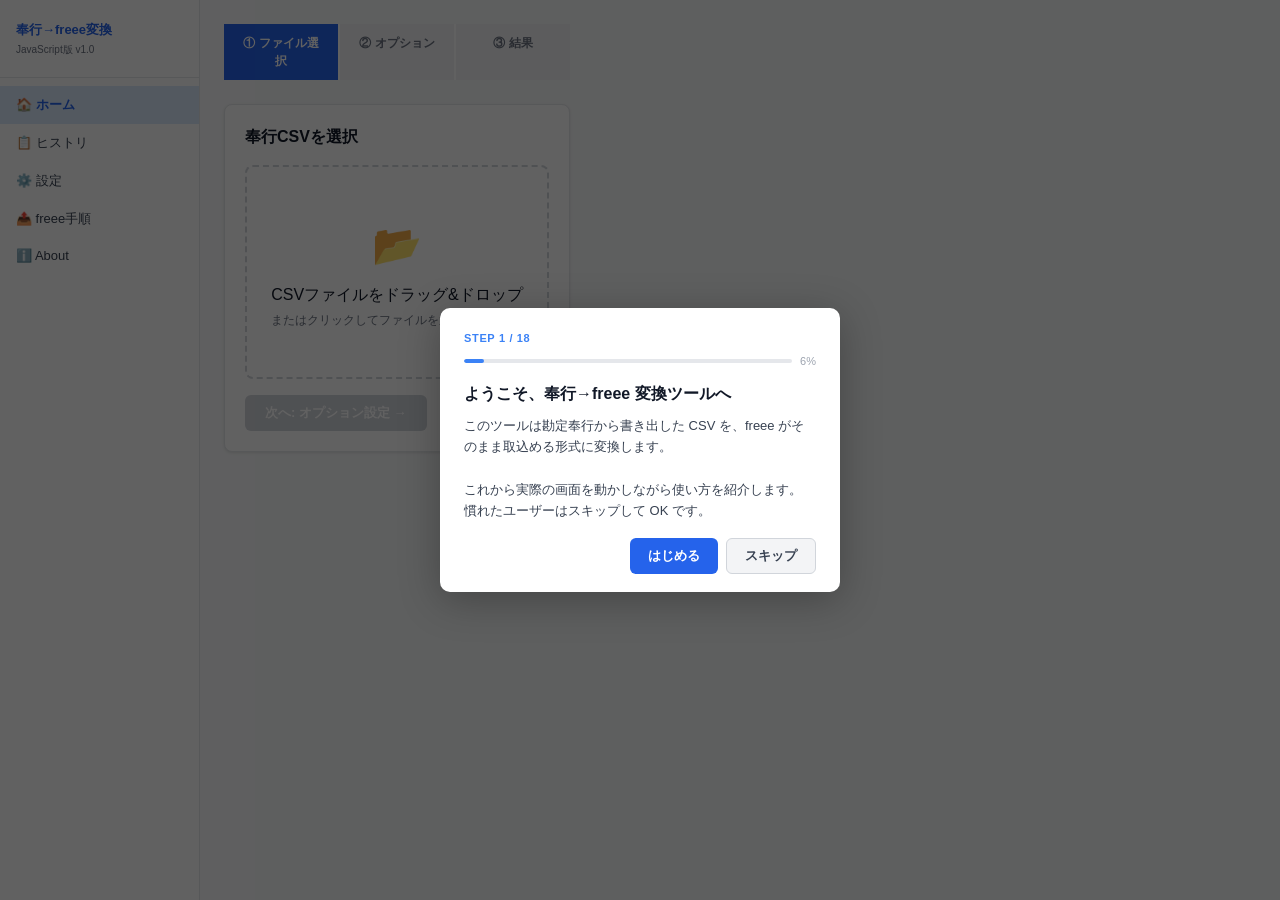
<file: index.html>
<!DOCTYPE html>
<html lang="ja">
<head>
<meta charset="UTF-8">
<meta name="viewport" content="width=device-width, initial-scale=1.0">
<meta http-equiv="Content-Security-Policy" content="default-src 'none'; script-src 'self' 'unsafe-inline'; style-src 'self' 'unsafe-inline'; img-src 'self' data:; connect-src 'none'; form-action 'none'; base-uri 'none'; frame-ancestors 'none';">
<title>奉行→freee 仕訳変換ツール</title>
<style>
  *, *::before, *::after { box-sizing: border-box; margin: 0; padding: 0; }
  :root {
    --blue: #2563eb; --blue-light: #dbeafe; --blue-dark: #1d4ed8;
    --green: #16a34a; --green-light: #dcfce7;
    --red: #dc2626; --red-light: #fee2e2;
    --orange: #ea580c; --orange-light: #ffedd5;
    --gray-50: #f9fafb; --gray-100: #f3f4f6; --gray-200: #e5e7eb;
    --gray-300: #d1d5db; --gray-400: #9ca3af; --gray-500: #6b7280;
    --gray-700: #374151; --gray-900: #111827;
    --radius: 8px; --shadow: 0 1px 3px rgba(0,0,0,0.1);
  }
  body { font-family: -apple-system, BlinkMacSystemFont, "Segoe UI", sans-serif;
    background: var(--gray-50); color: var(--gray-900); font-size: 14px; line-height: 1.5; }
  a { color: var(--blue); }

  /* Layout */
  .app { display: flex; min-height: 100vh; }
  .sidebar { width: 200px; background: white; border-right: 1px solid var(--gray-200);
    padding: 20px 0; position: fixed; top: 0; left: 0; bottom: 0; z-index: 10; overflow-y: auto; }
  .sidebar-logo { padding: 0 16px 20px; font-size: 13px; font-weight: 700; color: var(--blue);
    border-bottom: 1px solid var(--gray-200); margin-bottom: 8px; }
  .sidebar-logo span { display: block; font-size: 10px; font-weight: 400; color: var(--gray-500); margin-top: 2px; }
  .sidebar-nav button { display: block; width: 100%; text-align: left;
    padding: 10px 16px; border: none; background: none; cursor: pointer;
    font-size: 13px; color: var(--gray-700); transition: background 0.1s; }
  .sidebar-nav button:hover { background: var(--gray-100); }
  .sidebar-nav button.active { background: var(--blue-light); color: var(--blue); font-weight: 600; }
  .main { margin-left: 200px; padding: 24px; max-width: 1200px; }

  /* Cards */
  .card { background: white; border: 1px solid var(--gray-200); border-radius: var(--radius);
    padding: 20px; margin-bottom: 16px; box-shadow: var(--shadow); }
  .card-title { font-size: 16px; font-weight: 600; margin-bottom: 16px; color: var(--gray-900); }

  /* Page sections */
  .page { display: none; animation: fadeIn 0.2s ease; }
  .page.active { display: block; }
  @keyframes fadeIn { from { opacity: 0; transform: translateY(8px); } to { opacity: 1; transform: translateY(0); } }

  /* Step indicator */
  .steps { display: flex; gap: 0; margin-bottom: 24px; }
  .step { flex: 1; padding: 10px 16px; background: var(--gray-100); text-align: center;
    font-size: 12px; font-weight: 600; color: var(--gray-500); border-right: 2px solid white; cursor: default; }
  .step:last-child { border-right: none; }
  .step.active { background: var(--blue); color: white; }
  .step.done { background: var(--green-light); color: var(--green); }

  /* Drop zone */
  .drop-zone { border: 2px dashed var(--gray-300); border-radius: var(--radius);
    padding: 48px 24px; text-align: center; cursor: pointer; transition: all 0.2s; }
  .drop-zone:hover, .drop-zone.drag-over { border-color: var(--blue); background: var(--blue-light); }
  .drop-zone-icon { font-size: 40px; margin-bottom: 8px; }
  .drop-zone-text { font-size: 16px; font-weight: 500; margin-bottom: 4px; }
  .drop-zone-sub { font-size: 12px; color: var(--gray-500); }
  #file-input { display: none; }

  /* File list */
  .file-list { margin-top: 12px; }
  .file-item { display: flex; align-items: center; gap: 8px; padding: 8px 12px;
    background: var(--gray-50); border: 1px solid var(--gray-200); border-radius: 6px; margin-bottom: 6px; }
  .file-item-icon { color: var(--gray-400); }
  .file-item-name { flex: 1; font-size: 13px; overflow: hidden; text-overflow: ellipsis; white-space: nowrap; }
  .file-item-size { font-size: 11px; color: var(--gray-500); white-space: nowrap; }
  .file-item-remove { border: none; background: none; cursor: pointer; color: var(--gray-400);
    font-size: 16px; line-height: 1; padding: 2px 4px; }
  .file-item-remove:hover { color: var(--red); }

  /* Form elements */
  .form-row { display: flex; gap: 16px; flex-wrap: wrap; margin-bottom: 12px; }
  .form-group { flex: 1; min-width: 200px; }
  .form-group label { display: block; font-size: 12px; font-weight: 600; color: var(--gray-700);
    margin-bottom: 4px; }
  .form-group input[type="text"], .form-group input[type="number"],
  .form-group input[type="date"], .form-group select {
    width: 100%; padding: 7px 10px; border: 1px solid var(--gray-300); border-radius: 6px;
    font-size: 13px; background: white; }
  .form-group input:focus, .form-group select:focus { outline: 2px solid var(--blue); border-color: transparent; }
  .checkbox-row { display: flex; align-items: center; gap: 8px; margin-bottom: 12px; }
  .checkbox-row input[type="checkbox"] { width: 16px; height: 16px; cursor: pointer; }
  .checkbox-row label { font-size: 13px; cursor: pointer; }

  /* Buttons */
  .btn { padding: 9px 20px; border: none; border-radius: 6px; font-size: 13px;
    font-weight: 600; cursor: pointer; transition: all 0.15s; display: inline-flex;
    align-items: center; gap: 6px; }
  .btn-primary { background: var(--blue); color: white; }
  .btn-primary:hover { background: var(--blue-dark); }
  .btn-primary:disabled { background: var(--gray-300); cursor: not-allowed; }
  .btn-secondary { background: white; color: var(--gray-700); border: 1px solid var(--gray-300); }
  .btn-secondary:hover { background: var(--gray-50); }
  .btn-success { background: var(--green); color: white; }
  .btn-success:hover { background: #15803d; }
  .btn-sm { padding: 5px 12px; font-size: 12px; }
  .btn-danger { background: var(--red); color: white; }

  /* Progress */
  .progress-wrap { margin: 12px 0; }
  .progress-bar-outer { height: 6px; background: var(--gray-200); border-radius: 3px; overflow: hidden; }
  .progress-bar-inner { height: 100%; background: var(--blue); transition: width 0.3s; }
  .progress-text { font-size: 12px; color: var(--gray-500); margin-top: 4px; }

  /* Summary cards */
  .summary-grid { display: grid; grid-template-columns: repeat(auto-fit, minmax(160px, 1fr)); gap: 12px; margin-bottom: 20px; }
  .summary-card { background: white; border: 1px solid var(--gray-200); border-radius: var(--radius);
    padding: 16px; text-align: center; }
  .summary-card-num { font-size: 28px; font-weight: 700; color: var(--blue); }
  .summary-card-label { font-size: 12px; color: var(--gray-500); margin-top: 2px; }
  .summary-card.warn { border-color: var(--orange); }
  .summary-card.warn .summary-card-num { color: var(--orange); }
  .summary-card.ok .summary-card-num { color: var(--green); }

  /* File result list */
  .result-file-item { display: flex; align-items: center; gap: 8px; padding: 10px 12px;
    border: 1px solid var(--gray-200); border-radius: 6px; margin-bottom: 8px; }
  .result-file-type { padding: 2px 8px; border-radius: 4px; font-size: 11px; font-weight: 600; }
  .type-journal { background: var(--blue-light); color: var(--blue); }
  .type-partner { background: var(--green-light); color: var(--green); }
  .result-file-name { flex: 1; font-size: 13px; font-weight: 500; }
  .result-file-meta { font-size: 11px; color: var(--gray-500); }

  /* Tabs */
  .tabs { display: flex; gap: 0; border-bottom: 2px solid var(--gray-200); margin-bottom: 0; overflow-x: auto; }
  .tab { padding: 8px 14px; font-size: 12px; font-weight: 600; border: none; background: none;
    cursor: pointer; color: var(--gray-500); border-bottom: 2px solid transparent;
    margin-bottom: -2px; white-space: nowrap; }
  .tab.active { color: var(--blue); border-bottom-color: var(--blue); }
  .tab-content { display: none; }
  .tab-content.active { display: block; }

  /* Table */
  .table-wrap { overflow: auto; max-height: 500px; border: 1px solid var(--gray-200); border-radius: 0 0 var(--radius) var(--radius); }
  .data-table { width: 100%; border-collapse: collapse; font-size: 12px; }
  .data-table th { background: var(--gray-100); padding: 7px 10px; text-align: left;
    border-bottom: 2px solid var(--gray-200); position: sticky; top: 0; cursor: pointer;
    white-space: nowrap; user-select: none; }
  .data-table th:hover { background: var(--gray-200); }
  .data-table th.sort-asc::after { content: " ↑"; }
  .data-table th.sort-desc::after { content: " ↓"; }
  .data-table td { padding: 5px 10px; border-bottom: 1px solid var(--gray-100); white-space: nowrap; }
  .data-table tr:hover td { background: var(--gray-50); }
  .highlight { background: #fef08a; border-radius: 2px; }
  .table-controls { display: flex; gap: 8px; align-items: center; padding: 10px;
    background: var(--gray-50); border: 1px solid var(--gray-200); border-bottom: none;
    border-radius: var(--radius) var(--radius) 0 0; flex-wrap: wrap; }
  .table-search { flex: 1; min-width: 200px; padding: 6px 10px; border: 1px solid var(--gray-300);
    border-radius: 6px; font-size: 12px; }
  .table-search:focus { outline: 2px solid var(--blue); border-color: transparent; }
  .table-info { font-size: 11px; color: var(--gray-500); }
  .pagination { display: flex; gap: 4px; align-items: center; font-size: 12px; }
  .page-btn { padding: 4px 8px; border: 1px solid var(--gray-300); border-radius: 4px;
    background: white; cursor: pointer; font-size: 12px; }
  .page-btn:hover { background: var(--gray-100); }
  .page-btn.active { background: var(--blue); color: white; border-color: var(--blue); }
  .page-btn:disabled { opacity: 0.4; cursor: not-allowed; }

  /* Audit sections */
  .audit-section { margin-bottom: 8px; border: 1px solid var(--gray-200); border-radius: var(--radius); overflow: hidden; }
  .audit-header { display: flex; align-items: center; gap: 8px; padding: 10px 14px;
    background: var(--gray-50); cursor: pointer; user-select: none; }
  .audit-header:hover { background: var(--gray-100); }
  .audit-badge { padding: 2px 8px; border-radius: 10px; font-size: 11px; font-weight: 700; }
  .badge-warn { background: var(--orange-light); color: var(--orange); }
  .badge-ok { background: var(--green-light); color: var(--green); }
  .badge-info { background: var(--blue-light); color: var(--blue); }
  .audit-title { flex: 1; font-size: 13px; font-weight: 600; }
  .audit-chevron { font-size: 12px; color: var(--gray-500); transition: transform 0.2s; }
  .audit-body { padding: 12px 14px; border-top: 1px solid var(--gray-200); display: none; }
  .audit-body.open { display: block; }
  .audit-section.expanded .audit-chevron { transform: rotate(180deg); }
  .audit-table { width: 100%; font-size: 12px; border-collapse: collapse; }
  .audit-table th { background: var(--gray-100); padding: 5px 8px; text-align: left; border-bottom: 1px solid var(--gray-200); }
  .audit-table td { padding: 4px 8px; border-bottom: 1px solid var(--gray-100); }

  /* Modal */
  .modal-overlay { position: fixed; inset: 0; background: rgba(0,0,0,0.5);
    z-index: 100; display: flex; align-items: center; justify-content: center;
    animation: fadeIn 0.15s ease; }
  .modal { background: white; border-radius: var(--radius); box-shadow: 0 20px 60px rgba(0,0,0,0.3);
    width: 90%; max-width: 700px; max-height: 90vh; display: flex; flex-direction: column; }
  .modal-header { padding: 16px 20px; border-bottom: 1px solid var(--gray-200);
    display: flex; align-items: center; gap: 8px; }
  .modal-title { flex: 1; font-size: 15px; font-weight: 700; }
  .modal-body { padding: 20px; overflow-y: auto; }
  .modal-footer { padding: 12px 20px; border-top: 1px solid var(--gray-200);
    display: flex; gap: 8px; justify-content: flex-end; }
  .dedup-card { border: 1px solid var(--gray-200); border-radius: 6px; padding: 14px; margin-bottom: 12px; }
  .dedup-card-name { font-size: 14px; font-weight: 700; margin-bottom: 8px; }
  .dedup-code-table { width: 100%; font-size: 12px; border-collapse: collapse; margin-bottom: 10px; }
  .dedup-code-table th { background: var(--gray-100); padding: 4px 8px; text-align: left; }
  .dedup-code-table td { padding: 4px 8px; border-bottom: 1px solid var(--gray-100); }
  .radio-options { display: flex; flex-direction: column; gap: 4px; }
  .radio-options label { display: flex; align-items: center; gap: 6px; cursor: pointer; font-size: 12px; padding: 4px; border-radius: 4px; }
  .radio-options label:hover { background: var(--gray-50); }

  /* 元伝票詳細ボタン (監査テーブル内) */
  .slip-detail-btn { background: none; border: none; color: var(--blue); cursor: pointer;
    font-size: 13px; font-weight: 500; padding: 0; text-decoration: underline; text-underline-offset: 2px; }
  .slip-detail-btn:hover { color: var(--blue-dark); }

  /* 元伝票詳細モーダル テーブル */
  .slip-detail-table { width: 100%; border-collapse: collapse; font-size: 12px; }
  .slip-detail-table th { background: var(--gray-100); padding: 5px 8px; text-align: left; font-weight: 600; white-space: nowrap; }
  .slip-detail-table td { padding: 5px 8px; border-bottom: 1px solid var(--gray-100); white-space: nowrap; }
  .slip-detail-table tr:last-child td { border-bottom: none; }
  .slip-detail-table .side-dr { color: #1d4ed8; font-weight: 600; }
  .slip-detail-table .side-cr { color: #15803d; font-weight: 600; }

  /* History */
  .history-item { padding: 12px; border: 1px solid var(--gray-200); border-radius: 6px;
    margin-bottom: 8px; display: flex; align-items: flex-start; gap: 12px; }
  .history-meta { flex: 1; }
  .history-time { font-size: 11px; color: var(--gray-500); }
  .history-summary { font-size: 13px; font-weight: 500; margin-top: 2px; }
  .history-detail { font-size: 11px; color: var(--gray-500); }

  /* Alert */
  .alert { padding: 12px 16px; border-radius: 6px; margin-bottom: 12px; font-size: 13px; }
  .alert-warn { background: var(--orange-light); border: 1px solid #fdba74; color: #9a3412; }
  .alert-error { background: var(--red-light); border: 1px solid #fca5a5; color: #7f1d1d; }
  .alert-info { background: var(--blue-light); border: 1px solid #93c5fd; color: #1e3a8a; }
  .alert-success { background: var(--green-light); border: 1px solid #86efac; color: #14532d; }

  /* Freee upload instructions */
  .steps-list { counter-reset: step; padding: 0; list-style: none; }
  .steps-list li { counter-increment: step; position: relative; padding: 10px 10px 10px 48px;
    border-left: 2px solid var(--blue-light); margin-left: 14px; margin-bottom: 4px; font-size: 13px; }
  .steps-list li::before { content: counter(step); position: absolute; left: -14px; top: 10px;
    width: 26px; height: 26px; background: var(--blue); color: white; border-radius: 50%;
    display: flex; align-items: center; justify-content: center; font-size: 12px; font-weight: 700; }
  .steps-list li:last-child { border-left: 2px solid transparent; }

  /* Loading spinner */
  .spinner { display: inline-block; width: 20px; height: 20px; border: 3px solid var(--blue-light);
    border-top-color: var(--blue); border-radius: 50%; animation: spin 0.8s linear infinite; }
  @keyframes spin { to { transform: rotate(360deg); } }

  /* Options group box (青枠ラッパー) */
  .options-group-box { background: #eff6ff; border: 1px solid #dbeafe; border-radius: 8px;
    padding: 16px; margin-top: 12px; }
  .options-group-box .form-group { margin-bottom: 12px; }
  .options-group-box .form-group:last-child { margin-bottom: 0; }

  /* Responsive */
  @media (max-width: 768px) {
    .sidebar { display: none; }
    .main { margin-left: 0; padding: 16px; }
    .form-row { flex-direction: column; }
  }

  /* =====================================================
     Tutorial Overlay
     ===================================================== */
  #tutorial-overlay {
    position: fixed;
    inset: 0;
    z-index: 9999;
    pointer-events: auto;
  }
  /* 半透明黒マスク (SVG clip-path で対象要素に穴を開ける場合の代替: box-shadow trick) */
  #tutorial-highlight-box {
    position: fixed;
    z-index: 9998;
    border-radius: 6px;
    outline: 3px solid #3b82f6;
    outline-offset: 3px;
    box-shadow: 0 0 0 9999px rgba(0,0,0,0.62);
    pointer-events: none;
    transition: top 0.25s, left 0.25s, width 0.25s, height 0.25s;
  }
  /* overlay 背景 (target なし時のフルマスク) */
  #tutorial-bg {
    position: fixed;
    inset: 0;
    background: rgba(0,0,0,0.62);
    z-index: 9997;
    pointer-events: auto;
  }
  /* ツールチップ本体 */
  #tutorial-tooltip {
    position: fixed;
    z-index: 10000;
    background: white;
    border-radius: 10px;
    box-shadow: 0 8px 40px rgba(0,0,0,0.28);
    padding: 22px 24px 18px;
    max-width: 400px;
    width: min(400px, calc(100vw - 32px));
    pointer-events: auto;
    animation: tutFadeIn 0.18s ease;
  }
  @keyframes tutFadeIn {
    from { opacity: 0; transform: translateY(8px); }
    to   { opacity: 1; transform: translateY(0); }
  }
  #tutorial-tooltip .tut-step-label {
    font-size: 11px;
    font-weight: 700;
    color: #3b82f6;
    text-transform: uppercase;
    letter-spacing: 0.06em;
    margin-bottom: 6px;
  }
  #tutorial-tooltip .tut-title {
    font-size: 16px;
    font-weight: 700;
    color: #111827;
    margin-bottom: 10px;
    line-height: 1.35;
  }
  #tutorial-tooltip .tut-content {
    font-size: 13px;
    color: #374151;
    line-height: 1.65;
    white-space: pre-wrap;
    margin-bottom: 16px;
  }
  #tutorial-tooltip .tut-content strong {
    font-weight: 700;
    color: #111827;
  }
  #tutorial-tooltip .tut-buttons {
    display: flex;
    gap: 8px;
    justify-content: flex-end;
    flex-wrap: wrap;
  }
  #tutorial-tooltip .tut-btn {
    padding: 8px 18px;
    border-radius: 6px;
    font-size: 13px;
    font-weight: 600;
    cursor: pointer;
    border: none;
    transition: background 0.12s;
  }
  #tutorial-tooltip .tut-btn-primary {
    background: #2563eb;
    color: white;
  }
  #tutorial-tooltip .tut-btn-primary:hover { background: #1d4ed8; }
  #tutorial-tooltip .tut-btn-secondary {
    background: #f3f4f6;
    color: #374151;
    border: 1px solid #d1d5db;
  }
  #tutorial-tooltip .tut-btn-secondary:hover { background: #e5e7eb; }
  #tutorial-tooltip .tut-progress {
    display: flex;
    align-items: center;
    gap: 8px;
    margin-bottom: 14px;
  }
  #tutorial-tooltip .tut-progress-bar {
    flex: 1;
    height: 4px;
    background: #e5e7eb;
    border-radius: 2px;
    overflow: hidden;
  }
  #tutorial-tooltip .tut-progress-fill {
    height: 100%;
    background: #3b82f6;
    border-radius: 2px;
    transition: width 0.25s;
  }
  #tutorial-tooltip .tut-progress-text {
    font-size: 11px;
    color: #9ca3af;
    white-space: nowrap;
  }
  /* 吹き出し三角 */
  #tutorial-tooltip .tut-arrow {
    position: absolute;
    width: 12px;
    height: 12px;
    background: white;
    transform: rotate(45deg);
    box-shadow: -1px -1px 3px rgba(0,0,0,0.06);
  }
  .tut-arrow-top    { top: -6px; }
  .tut-arrow-bottom { bottom: -6px; }
  .tut-arrow-left   { left: 20px; }
  .tut-arrow-right  { right: 20px; }
  .tut-arrow-center { left: 50%; transform: translateX(-50%) rotate(45deg); }
  @media (max-width: 480px) {
    #tutorial-tooltip { padding: 16px 16px 14px; }
    #tutorial-tooltip .tut-title { font-size: 14px; }
    #tutorial-tooltip .tut-content { font-size: 12px; }
  }
</style>
</head>
<body>
<div class="app">
  <!-- Sidebar -->
  <nav class="sidebar">
    <div class="sidebar-logo">奉行→freee変換<span>JavaScript版 v1.0</span></div>
    <div class="sidebar-nav">
      <button onclick="showPage('home')" id="nav-home" class="active">🏠 ホーム</button>
      <button onclick="showPage('history')" id="nav-history">📋 ヒストリ</button>
      <button onclick="showPage('settings')" id="nav-settings">⚙️ 設定</button>
      <button onclick="showPage('howto')" id="nav-howto">📤 freee手順</button>
      <button onclick="showPage('about')" id="nav-about">ℹ️ About</button>
    </div>
  </nav>

  <!-- Main content -->
  <main class="main">

    <!-- Home page -->
    <div class="page active" id="page-home">
      <!-- Step indicator -->
      <div class="steps" id="step-indicator">
        <div class="step active" id="step-1">① ファイル選択</div>
        <div class="step" id="step-2">② オプション</div>
        <div class="step" id="step-3">③ 結果</div>
      </div>

      <!-- Step 1: File selection -->
      <div id="section-step1">
        <div class="card">
          <div class="card-title">奉行CSVを選択</div>
          <div class="drop-zone" id="drop-zone" onclick="document.getElementById('file-input').click()">
            <div class="drop-zone-icon">📂</div>
            <div class="drop-zone-text">CSVファイルをドラッグ&amp;ドロップ</div>
            <div class="drop-zone-sub">またはクリックしてファイルを選択（複数可）</div>
          </div>
          <input type="file" id="file-input" multiple accept=".csv">
          <div class="file-list" id="file-list"></div>
          <div style="margin-top:16px; display:flex; gap:8px; flex-wrap:wrap;">
            <button class="btn btn-primary" id="btn-to-step2" onclick="goToStep2()" disabled>次へ: オプション設定 →</button>
          </div>
        </div>
      </div>

      <!-- Step 2: Options -->
      <div id="section-step2" style="display:none;">
        <div class="card">
          <div class="card-title">変換オプション</div>
          <div class="form-row">
            <div class="form-group">
              <label>出力ファイル名プレフィックス</label>
              <input type="text" id="opt-prefix" value="freee用_仕訳データ_obc変換">
            </div>
            <div class="form-group">
              <label>1ファイル最大行数</label>
              <input type="number" id="opt-rows-per-file" value="10000" min="100" max="99999">
            </div>
          </div>
          <div class="form-row">
            <div class="form-group">
              <label>期間開始 (任意)</label>
              <input type="date" id="opt-date-from">
            </div>
            <div class="form-group">
              <label>期間終了 (任意)</label>
              <input type="date" id="opt-date-to">
            </div>
          </div>
          <div class="form-row">
            <div class="form-group" style="flex:2;">
              <label>既知不一致伝票No. (任意、カンマ区切り)</label>
              <input type="text" id="opt-known-mismatches" placeholder="例: 002193,002820,003305" style="font-family:monospace;">
              <div style="font-size:11px;color:var(--gray-500);margin-top:2px;">奉行原本で借貸不一致と判明している伝票番号。入力すると「既知」として WARN 扱い (ERROR 扱いしない)。</div>
            </div>
          </div>
          <div class="checkbox-row">
            <input type="checkbox" id="opt-output-partners" onchange="togglePartnerOptions()">
            <label for="opt-output-partners">取引先マスタCSVも生成する</label>
          </div>
          <div id="partners-options-box" class="options-group-box" style="display:none;">
            <div class="form-group">
              <label>取引先マスタ ファイル名プレフィックス</label>
              <input type="text" id="opt-partners-prefix" value="freee取引先マスタ">
            </div>
            <div class="form-group">
              <label>同名異コード対処戦略</label>
              <select id="opt-dedup-strategy">
                <option value="merge-most-used">自動: 最頻使用コードに統合 (推奨)</option>
                <option value="suffix">自動: 別名化 (_2, _3 付与)</option>
                <option value="warn-only">自動: 警告のみ</option>
                <option value="interactive">対話: 1件ずつ選ぶ</option>
              </select>
            </div>
          </div>

          <div class="options-group-box" style="margin-top:16px;">
            <div class="form-group">
              <label>非課税+税額矛盾の対処戦略</label>
              <select id="opt-non-taxable-strategy">
                <option value="warn-only">自動: 警告のみ (freee エラー継続、デフォルト)</option>
                <option value="change-to-taxable">自動: 税区分を 課対仕入10%/課税売上10% に変更 (税控除あり)</option>
                <option value="zero-tax">自動: 税額を 0 に修正 (税区分維持、税控除なし)</option>
                <option value="interactive">対話: 1件ずつ選ぶ</option>
              </select>
              <small style="color:#666;">奉行原本で「非売上」なのに税額がある矛盾起票の対処。freee は「非課売上では税額を入力できません」エラーになるため対応が必要。（「非仕入」は「非対仕入10%」等に自動変換されるため対象外）</small>
            </div>
          </div>
          <div class="options-group-box" style="margin-top:16px;">
            <div class="form-group">
              <label>課売上+マイナス起票の対処方法</label>
              <select id="opt-kauuri-rebate-strategy" onchange="toggleKauuriRebateOptions()">
                <option value="warn-only">警告のみ (変換なし、デフォルト)</option>
                <option value="auto-rebate">自動: 振替伝票形式に変換 (推奨・借方移動+符号反転+課税売返)</option>
                <option value="custom">対話: 1件ずつ確認</option>
              </select>
              <small style="color:#666;">「課売上」+マイナス起票 (返品/値引き) を freee 公式サンプル CSV 準拠の振替伝票形式に自動変換します。</small>
            </div>
            <div id="kauuri-rebate-kamoku-box" style="display:none;">
              <div class="form-group">
                <label>振替先勘定科目</label>
                <select id="opt-kauuri-rebate-kamoku" onchange="toggleKauuriCustomKamoku()">
                  <option value="売上値引高">売上値引高 (推奨・freee公式サンプル準拠)</option>
                  <option value="売上戻り高">売上戻り高</option>
                  <option value="__original__">奉行原本の科目をそのまま使用</option>
                  <option value="__custom__">カスタム入力</option>
                </select>
              </div>
              <div id="kauuri-custom-kamoku-box" style="display:none;" class="form-group">
                <label>カスタム勘定科目名</label>
                <input type="text" id="opt-kauuri-custom-kamoku" placeholder="例: 売上控除" style="font-family:monospace;">
              </div>
            </div>
          </div>
          <div class="options-group-box" style="margin-top:16px;">
            <div class="form-group">
              <label>対象外+税額の対処方法</label>
              <select id="opt-outside-tax-strategy">
                <option value="zero-tax">自動: 税額を 0 に強制 (推奨・freee エラー回避)</option>
                <option value="warn-only">自動: 警告のみ (freee エラー継続)</option>
                <option value="skip">自動: 該当伝票を除外</option>
                <option value="custom">対話: 1件ずつ確認</option>
              </select>
              <small style="color:#666;">「対象外」税区分に税額が入っている起票 (仮払消費税中間納付等) を補正します。freee は「対象外では税額を入力できません」エラーを返します。</small>
            </div>
          </div>
          <div class="options-group-box" style="margin-top:16px;">
            <div class="form-group">
              <label>借貸不一致の対処方法</label>
              <select id="opt-balance-fill-strategy" onchange="toggleBalanceFillOptions()">
                <option value="auto-fill">自動: 補完行を追加 (推奨・OBC原本欠陥対処)</option>
                <option value="warn-only">自動: 警告のみ (変換なし)</option>
                <option value="skip">自動: 不一致伝票を除外</option>
                <option value="custom">対話: 1件ずつ確認</option>
              </select>
              <small style="color:#666;">奉行原本で借方合計 ≠ 貸方合計の伝票に補完行を追加します。仮受消費税が欠落しているOBC原本欠陥伝票(002193/002820/003305等)への対処。</small>
            </div>
            <div id="balance-fill-account-box" style="">
              <div class="form-group">
                <label>補完勘定科目</label>
                <select id="opt-balance-fill-account">
                  <option value="仮受消費税">仮受消費税 (推奨・OBC原本欠落科目)</option>
                  <option value="仮払消費税">仮払消費税</option>
                  <option value="現金過不足">現金過不足</option>
                  <option value="雑損失">雑損失</option>
                  <option value="雑収入">雑収入</option>
                  <option value="__custom__">カスタム入力</option>
                </select>
              </div>
              <div id="balance-fill-custom-account-box" style="display:none;" class="form-group">
                <label>カスタム勘定科目名</label>
                <input type="text" id="opt-balance-fill-custom-account" placeholder="例: 雑収入" style="font-family:monospace;">
              </div>
            </div>
          </div>
          <div style="margin-top:16px; display:flex; gap:8px;">
            <button class="btn btn-secondary" onclick="goToStep1()">← 戻る</button>
            <button class="btn btn-primary" id="btn-execute" onclick="executeConversion()">変換実行</button>
          </div>
        </div>
      </div>

      <!-- Step 3: Results -->
      <div id="section-step3" style="display:none;">
        <div id="result-content"></div>
        <div style="margin-top:8px;">
          <button class="btn btn-secondary" onclick="resetToStep1()">← 最初からやり直す</button>
        </div>
      </div>
    </div><!-- /page-home -->

    <!-- History page -->
    <div class="page" id="page-history">
      <div class="card">
        <div class="card-title">変換ヒストリ</div>
        <div id="history-list"></div>
      </div>
    </div>

    <!-- Settings page -->
    <div class="page" id="page-settings">
      <div class="card">
        <div class="card-title">設定</div>
        <p style="font-size:13px; color:var(--gray-500); margin-bottom:16px;">設定はlocalStorageに自動保存されます。</p>
        <div style="display:flex; gap:8px;">
          <button class="btn btn-danger btn-sm" onclick="clearStorage()">設定・ヒストリをリセット</button>
        </div>
      </div>
    </div>

    <!-- How-to page -->
    <div class="page" id="page-howto">
      <div class="card">
        <div class="card-title">freee アップロード手順</div>
        <ol class="steps-list">
          <li>freee にログインし、左メニューから <strong>「経費・振替 → 仕訳帳」</strong> を開く</li>
          <li>右上の <strong>「インポート」</strong> ボタンをクリック</li>
          <li><strong>「他社会計ソフトの仕訳データ」</strong> または <strong>「freee形式 CSVファイル」</strong> を選択</li>
          <li>本ツールで生成した <code>freee用_仕訳データ_obc変換_001.csv</code> 等をアップロード</li>
          <li>複数ファイルある場合は <strong>番号順に1ファイルずつ</strong> インポートする</li>
          <li>プレビューで内容を確認し、問題なければ <strong>「インポート実行」</strong> をクリック</li>
          <li>取引先マスタも生成した場合は、<strong>「取引先 → 取引先インポート」</strong> から <code>freee取引先マスタ.csv</code> をアップロード</li>
          <li>インポート完了後、仕訳帳で件数・金額が正しいか確認する</li>
        </ol>
        <div class="alert alert-warn" style="margin-top:16px;">
          <strong>注意:</strong> 監査ログに「要確認」項目がある場合は、freeeアップロード前に経理担当が内容を確認してください。
        </div>
      </div>
    </div>

    <!-- About page -->
    <div class="page" id="page-about">
      <div class="card">
        <div class="card-title">About</div>
        <p style="font-size:13px; margin-bottom:8px;">奉行（OBC勘定奉行）CSVをfreee仕訳インポート形式に変換するブラウザ完結ツールです。</p>
        <ul style="font-size:13px; margin-left:20px; color:var(--gray-700);">
          <li>Python不要・ローカルサーバー不要</li>
          <li>HTMLファイルをダブルクリックするだけで動作</li>
          <li>ネット接続不要・USBメモリでも動く</li>
          <li>CP932 / UTF-8 / UTF-8 BOM / UTF-16 を自動判定</li>
          <li>freee 33列拡張テンプレート、UTF-8 BOM出力</li>
          <li>取引先マスタ 57列テンプレート対応</li>
          <li>同名異コード対話的対処</li>
          <li>借貸整合性チェック・監査ログ</li>
        </ul>
        <p style="font-size:11px; color:var(--gray-400); margin-top:16px;">Python版 obc_to_freee.py を完全移植。</p>
        <div style="margin-top:20px; padding-top:16px; border-top:1px solid var(--gray-200);">
          <p style="font-size:13px; color:var(--gray-700); margin-bottom:10px;">初めてお使いの方へ — 使い方ガイドをご覧ください:</p>
          <button class="btn btn-primary" onclick="tutorialRestart()">▶ チュートリアルを再生</button>
        </div>
      </div>
    </div>

  </main><!-- /main -->
</div><!-- /app -->

<!-- Dedup modal -->
<div class="modal-overlay" id="dedup-modal" style="display:none;">
  <div class="modal">
    <div class="modal-header">
      <div class="modal-title">同名異コード — 対処を選択してください</div>
      <div style="display:flex;gap:6px;margin-left:auto;">
        <button class="btn btn-success btn-sm" onclick="dedupModalDownloadCsv()" title="候補一覧をCSVダウンロード">📥 CSV</button>
        <button class="btn btn-secondary btn-sm" onclick="dedupModalToggleCopy()" title="コピー用テキスト表示">📋 コピー</button>
      </div>
    </div>
    <div id="dedup-modal-copy-area" style="display:none;padding:0 20px 8px;">
      <textarea id="dedup-modal-copy-ta" readonly rows="5" style="width:100%;font-size:11px;font-family:monospace;resize:vertical;" onclick="this.select()"></textarea>
    </div>
    <div class="modal-body" id="dedup-modal-body"></div>
    <div class="modal-footer" style="display:flex; justify-content:space-between; gap:8px; flex-wrap:wrap;">
      <button class="btn btn-secondary" onclick="dedupCancel()">← 戻る</button>
      <div style="display:flex; gap:8px; flex-wrap:wrap;">
        <button class="btn btn-secondary btn-sm" onclick="dedupAutoAll()">全件 自動推奨で決定</button>
        <button class="btn btn-primary" onclick="dedupConfirm()">次へ (確定)</button>
      </div>
    </div>
  </div>
</div>

<!-- Non-taxable mismatch modal -->
<div class="modal-overlay" id="nontax-modal" style="display:none;">
  <div class="modal">
    <div class="modal-header">
      <div class="modal-title">非課税+税額矛盾 — 対処を選択してください</div>
      <div style="display:flex;gap:6px;margin-left:auto;">
        <button class="btn btn-success btn-sm" onclick="nontaxModalDownloadCsv()" title="矛盾一覧をCSVダウンロード">📥 CSV</button>
        <button class="btn btn-secondary btn-sm" onclick="nontaxModalToggleCopy()" title="コピー用テキスト表示">📋 コピー</button>
      </div>
    </div>
    <div id="nontax-modal-copy-area" style="display:none;padding:0 20px 8px;">
      <textarea id="nontax-modal-copy-ta" readonly rows="5" style="width:100%;font-size:11px;font-family:monospace;resize:vertical;" onclick="this.select()"></textarea>
    </div>
    <div class="modal-body" id="nontax-modal-body"></div>
    <div class="modal-footer" style="display:flex; justify-content:space-between; gap:8px; flex-wrap:wrap;">
      <button class="btn btn-secondary" onclick="nontaxCancel()">← 戻る</button>
      <div style="display:flex; gap:8px; flex-wrap:wrap;">
        <button class="btn btn-secondary btn-sm" onclick="nontaxAutoAll()">全件 課対仕入10%/課税売上10% に変更</button>
        <button class="btn btn-primary" onclick="nontaxConfirm()">決定して変換実行</button>
      </div>
    </div>
  </div>
</div>

<!-- 課売返振替 custom 対話モーダル -->
<div class="modal-overlay" id="kauuri-modal" style="display:none;">
  <div class="modal">
    <div class="modal-header">
      <div class="modal-title">課売上+マイナス起票の振替判断</div>
      <div style="display:flex;gap:6px;margin-left:auto;">
        <button class="btn btn-success btn-sm" onclick="kauuriModalDownloadCsv()" title="課売上マイナス一覧をCSVダウンロード">📥 CSV</button>
        <button class="btn btn-secondary btn-sm" onclick="kauuriModalToggleCopy()" title="コピー用テキスト表示">📋 コピー</button>
      </div>
    </div>
    <div id="kauuri-modal-copy-area" style="display:none;padding:0 20px 8px;">
      <textarea id="kauuri-modal-copy-ta" readonly rows="5" style="width:100%;font-size:11px;font-family:monospace;resize:vertical;" onclick="this.select()"></textarea>
    </div>
    <div class="modal-body" id="kauuri-modal-body">
      <p style="font-size:14px;color:#555;margin-bottom:12px;">以下の課売上マイナス起票について、どう振替するか選択してください。</p>
    </div>
    <div class="modal-footer" style="display:flex; justify-content:space-between; gap:8px; flex-wrap:wrap;">
      <button class="btn btn-secondary" onclick="kauuriCancel()">← 戻る</button>
      <div style="display:flex; gap:8px; flex-wrap:wrap;">
        <button class="btn btn-secondary btn-sm" onclick="kauuriAutoAll()">全件 自動推奨で決定</button>
        <button class="btn btn-primary" onclick="kauuriConfirm()">次へ (確定)</button>
      </div>
    </div>
  </div>
</div>

<!-- 借貸不一致補完 custom 対話モーダル -->
<div class="modal-overlay" id="balance-fill-modal" style="display:none;">
  <div class="modal">
    <div class="modal-header">
      <div class="modal-title">借貸不一致補完の確認</div>
      <div style="display:flex;gap:6px;margin-left:auto;">
        <button class="btn btn-success btn-sm" onclick="balanceFillModalDownloadCsv()" title="借貸不一致一覧をCSVダウンロード">📥 CSV</button>
        <button class="btn btn-secondary btn-sm" onclick="balanceFillModalToggleCopy()" title="コピー用テキスト表示">📋 コピー</button>
      </div>
    </div>
    <div id="balance-fill-modal-copy-area" style="display:none;padding:0 20px 8px;">
      <textarea id="balance-fill-modal-copy-ta" readonly rows="5" style="width:100%;font-size:11px;font-family:monospace;resize:vertical;" onclick="this.select()"></textarea>
    </div>
    <div class="modal-body" id="balance-fill-modal-body">
      <p style="font-size:14px;color:#555;margin-bottom:12px;">以下の借貸不一致伝票について、どう対処するか選択してください。</p>
    </div>
    <div class="modal-footer" style="display:flex; justify-content:space-between; gap:8px; flex-wrap:wrap;">
      <button class="btn btn-secondary" onclick="balanceFillCancel()">← 戻る</button>
      <div style="display:flex; gap:8px; flex-wrap:wrap;">
        <button class="btn btn-secondary btn-sm" onclick="balanceFillAutoAll()">全件 自動補完で決定</button>
        <button class="btn btn-primary" onclick="balanceFillConfirm()">次へ (確定)</button>
      </div>
    </div>
  </div>
</div>

<!-- 対象外+税額補正 custom 対話モーダル -->
<div class="modal-overlay" id="outside-tax-modal" style="display:none;">
  <div class="modal">
    <div class="modal-header">
      <div class="modal-title">対象外+税額の補正確認</div>
      <div style="display:flex;gap:6px;margin-left:auto;">
        <button class="btn btn-success btn-sm" onclick="outsideTaxModalDownloadCsv()" title="対象外税額一覧をCSVダウンロード">📥 CSV</button>
        <button class="btn btn-secondary btn-sm" onclick="outsideTaxModalToggleCopy()" title="コピー用テキスト表示">📋 コピー</button>
      </div>
    </div>
    <div id="outside-tax-modal-copy-area" style="display:none;padding:0 20px 8px;">
      <textarea id="outside-tax-modal-copy-ta" readonly rows="5" style="width:100%;font-size:11px;font-family:monospace;resize:vertical;" onclick="this.select()"></textarea>
    </div>
    <div class="modal-body" id="outside-tax-modal-body">
      <p style="font-size:14px;color:#555;margin-bottom:12px;">以下の「対象外+税額あり」起票について、どう補正するか選択してください。</p>
    </div>
    <div class="modal-footer" style="display:flex; justify-content:space-between; gap:8px; flex-wrap:wrap;">
      <button class="btn btn-secondary" onclick="outsideTaxCancel()">← 戻る</button>
      <div style="display:flex; gap:8px; flex-wrap:wrap;">
        <button class="btn btn-secondary btn-sm" onclick="outsideTaxAutoAll()">全件 税額0化で決定</button>
        <button class="btn btn-primary" onclick="outsideTaxConfirm()">次へ (確定)</button>
      </div>
    </div>
  </div>
</div>

<!-- Tutorial overlay -->
<div id="tutorial-bg" style="display:none;"></div>
<div id="tutorial-highlight-box" style="display:none;"></div>
<div id="tutorial-overlay" style="display:none;">
  <div id="tutorial-tooltip">
    <div class="tut-step-label" id="tut-step-label"></div>
    <div class="tut-progress">
      <div class="tut-progress-bar"><div class="tut-progress-fill" id="tut-progress-fill"></div></div>
      <div class="tut-progress-text" id="tut-progress-text"></div>
    </div>
    <div class="tut-title" id="tut-title"></div>
    <div class="tut-content" id="tut-content"></div>
    <div class="tut-buttons" id="tut-buttons"></div>
    <div class="tut-arrow" id="tut-arrow"></div>
  </div>
</div>

<!-- 元伝票詳細モーダル -->
<div class="modal-overlay" id="slip-detail-modal" style="display:none;" onclick="if(event.target===this)slipDetailClose()">
  <div class="modal" style="max-width:900px;width:95%;">
    <div class="modal-header">
      <div class="modal-title" id="slip-detail-modal-title">奉行原本 伝票詳細</div>
    </div>
    <div class="modal-body" id="slip-detail-modal-body" style="max-height:60vh;overflow-y:auto;"></div>
    <div class="modal-footer">
      <button class="btn btn-secondary" onclick="slipDetailClose()">閉じる</button>
    </div>
  </div>
</div>

<script>
'use strict';

// ===========================================================================
// 定数
// ===========================================================================

const FREEE_HEADER = [
  "[表題行]","日付","伝票番号","決算整理仕訳",
  "借方勘定科目","借方科目コード","借方補助科目","借方取引先","借方取引先コード",
  "借方部門","借方品目","借方メモタグ","借方セグメント1","借方セグメント2","借方セグメント3",
  "借方金額","借方税区分","借方税額",
  "貸方勘定科目","貸方科目コード","貸方補助科目","貸方取引先","貸方取引先コード",
  "貸方部門","貸方品目","貸方メモタグ","貸方セグメント1","貸方セグメント2","貸方セグメント3",
  "貸方金額","貸方税区分","貸方税額",
  "摘要"
];

const FREEE_PARTNER_HEADER = [
  "名前（通称）","取引先コード","ショートカット1","ショートカット2",
  "正式名称（帳票出力時に使用される名称）","カナ名称","敬称","事業所種別","地域",
  "郵便番号","都道府県","市区町村・番地","建物名・部屋番号など","電話番号",
  "営業担当者名","営業担当者メールアドレス","請求書送付方法","入力候補",
  "銀行名","銀行名（カナ）","銀行番号","支店名","支店名（カナ）","支店番号",
  "口座種別","口座番号","受取人名","受取人名（カナ）",
  "締め日(支払期日設定)","支払月(支払期日設定)","支払日(支払期日設定)",
  "締め日(入金期日設定)","入金月(入金期日設定)","入金日(入金期日設定)",
  "手数料負担","振込元口座","適格請求書発行事業者（該当する/該当しない）",
  "適格請求書発行事業者の登録番号","取引先担当者敬称","取引先担当者部署",
  "顧客として利用する","見込顧客として利用する","請求先として利用する",
  "入金元として利用する","仕入先として利用する","支払先として利用する",
  "外税/内税","締め日(請求期日設定)","請求予定月(請求期日設定)","請求予定日(請求期日設定)",
  "入金方法","振込手数料負担区分(請求)","支払方法","帳票共有ポータル",
  "従業員として利用する","販売設定の送付先として利用する","調達設定の送付先として利用する"
];

const TAX_MAP = {
  "課仕入|10": "課対仕入10%",
  "課仕入|8":  "課対仕入8%（軽）",
  "課仕入|0":  "対象外",
  "課仕入|":   "対象外",
  "課売上|10": "課税売上10%",
  "課売上|8":  "課税売上8%（軽）",
  "課売上|0":  "対象外",
  "課売上|":   "対象外",
  "共仕入|10": "共対仕入10%",
  "共仕入|8":  "共対仕入8%（軽）",
  "共仕入|0":  "対象外",
  "共仕入|":   "対象外",
  "課仕免|10": "課対仕入（控80）10%",
  "課仕免|8":  "課対仕入（控80）8%（軽）",
  "課仕免|0":  "対象外",
  "課仕免|":   "対象外",
  "共仕免|10": "共対仕入（控80）10%",
  "共仕免|8":  "共対仕入（控80）8%（軽）",
  "共仕免|0":  "対象外",
  "共仕免|":   "対象外",
  "課売返|10": "課税売返10%",
  "課売返|8":  "課税売返8%（軽）",
  "課売返|0":  "対象外",
  "課売返|":   "対象外",
  "課仕返|10": "課対仕返10%",
  "課仕返|8":  "課対仕返8%（軽）",
  "課仕返|0":  "対象外",
  "課仕返|":   "対象外",
  "共仕返|10": "共対仕返10%",
  "共仕返|8":  "共対仕返8%（軽）",
  "共仕返|0":  "対象外",
  "共仕返|":   "対象外",
  "非売上|10": "非課売上",
  "非売上|8":  "非課売上",
  "非売上|0":  "非課売上",
  "非売上|":   "非課売上",
  "非仕入|10": "非対仕入10%",
  "非仕入|8":  "非対仕入8%（軽）",
  "非仕入|0":  "対象外",
  "非仕入|":   "対象外",
  "対象外|":   "対象外",
  "対象外|10": "対象外",
  "対象外|8":  "対象外",
  "対象外|0":  "対象外",
  "|":         "対象外",
  "|10":       "対象外",
  "|8":        "対象外",
  "|0":        "対象外"
};

// 既知不一致伝票番号 — デフォルト空。UI の「既知不一致伝票No.」入力欄で指定。
const KNOWN_MISMATCH_SLIPS = new Set();

const OBC_COL_DATE = "日付";
const OBC_COL_SLIP_NO = "伝票No.";
const OBC_COL_DR_DEPT = "借方部門名";
const OBC_COL_DR_KAMOKU = "借方勘定科目名";
const OBC_COL_DR_HOJO = "借方補助科目名";
const OBC_COL_DR_TAX_LABEL = "借方税区分略称";
const OBC_COL_DR_TAX_RATE = "借方税率";
const OBC_COL_DR_PARTNER_CODE = "借方取引先コード";
const OBC_COL_DR_PARTNER = "借方取引先名";
const OBC_COL_DR_AMOUNT = "借方本体金額";
const OBC_COL_DR_TAX_AMOUNT = "借方消費税額";
const OBC_COL_CR_DEPT = "貸方部門名";
const OBC_COL_CR_KAMOKU = "貸方勘定科目名";
const OBC_COL_CR_HOJO = "貸方補助科目名";
const OBC_COL_CR_TAX_LABEL = "貸方税区分略称";
const OBC_COL_CR_TAX_RATE = "貸方税率";
const OBC_COL_CR_PARTNER_CODE = "貸方取引先コード";
const OBC_COL_CR_PARTNER = "貸方取引先名";
const OBC_COL_CR_AMOUNT = "貸方本体金額";
const OBC_COL_CR_TAX_AMOUNT = "貸方消費税額";
const OBC_COL_SUMMARY = "摘要";

const REQUIRED_COLS = [OBC_COL_DATE, OBC_COL_SLIP_NO, OBC_COL_DR_KAMOKU, OBC_COL_DR_AMOUNT, OBC_COL_CR_KAMOKU, OBC_COL_CR_AMOUNT];

// ===========================================================================
// ユーティリティ
// ===========================================================================

function detectEncoding(uint8) {
  if (uint8[0] === 0xEF && uint8[1] === 0xBB && uint8[2] === 0xBF) return 'utf-8'; // UTF-8 BOM
  if (uint8[0] === 0xFF && uint8[1] === 0xFE) return 'utf-16le';
  if (uint8[0] === 0xFE && uint8[1] === 0xFF) return 'utf-16be';
  try {
    new TextDecoder('utf-8', {fatal: true}).decode(uint8);
    return 'utf-8';
  } catch(e) {
    return 'shift_jis';
  }
}

async function readFileText(file) {
  const buf = await file.arrayBuffer();
  const uint8 = new Uint8Array(buf);
  const enc = detectEncoding(uint8);
  const text = new TextDecoder(enc, {fatal: false}).decode(uint8);
  // UTF-8 BOM を除去
  return text.startsWith('﻿') ? text.slice(1) : text;
}

function parseCSV(text) {
  const rows = [];
  let row = [];
  let cell = '';
  let inQuote = false;
  for (let i = 0; i < text.length; i++) {
    const c = text[i];
    if (inQuote) {
      if (c === '"' && text[i+1] === '"') { cell += '"'; i++; }
      else if (c === '"') { inQuote = false; }
      else { cell += c; }
    } else {
      if (c === '"') { inQuote = true; }
      else if (c === ',') { row.push(cell); cell = ''; }
      else if (c === '\n' || c === '\r') {
        if (c === '\r' && text[i+1] === '\n') i++;
        row.push(cell); cell = '';
        if (row.length > 1 || row[0] !== '') rows.push(row);
        row = [];
      } else { cell += c; }
    }
  }
  if (cell !== '' || row.length > 0) { row.push(cell); rows.push(row); }
  return rows;
}

function serializeCSV(rows) {
  return rows.map(row => row.map(cell => {
    const s = String(cell == null ? '' : cell);
    if (s.includes(',') || s.includes('"') || s.includes('\n') || s.includes('\r')) {
      return '"' + s.replace(/"/g, '""') + '"';
    }
    return s;
  }).join(',')).join('\r\n');
}

function createCSVBlob(rows) {
  const csv = serializeCSV(rows);
  return new Blob(['﻿', csv], {type: 'text/csv;charset=utf-8'});
}

function downloadBlob(blob, filename) {
  const url = URL.createObjectURL(blob);
  const a = document.createElement('a');
  a.href = url; a.download = filename; a.click();
  setTimeout(() => URL.revokeObjectURL(url), 1000);
}

function formatBytes(n) {
  if (n < 1024) return n + ' B';
  if (n < 1048576) return (n/1024).toFixed(1) + ' KB';
  return (n/1048576).toFixed(1) + ' MB';
}

// ===========================================================================
// 変換コア関数
// ===========================================================================

function buildHeaderIndex(headerRow) {
  const idx = {};
  headerRow.forEach((name, i) => {
    const normalized = name.replace(/^﻿/, '').trim();
    if (normalized) idx[normalized] = i;
  });
  return idx;
}

function getCol(row, headerIdx, name, def = '') {
  if (!(name in headerIdx)) return def;
  const i = headerIdx[name];
  if (i >= row.length) return def;
  return row[i] == null ? def : row[i];
}

function normalizeCell(v) {
  return v.replace(/[\r\n]+/g, ' ').replace(/ +/g, ' ').trim();
}

function mapTax(label, rate, errors, ctx) {
  const key = label.trim() + '|' + rate.trim();
  if (key in TAX_MAP) return TAX_MAP[key];
  // unknown
  errors.tax.push({label: label.trim(), rate: rate.trim(), ctx});
  return '対象外';
}

function cleanAuxiliary(v) { const s = normalizeCell(v); return s === 'その他' ? '' : s; }
function cleanPartnerName(v) { const s = normalizeCell(v); return (s === 'その他取引先' || s === '') ? '' : s; }
function cleanPartnerCode(v) { const s = normalizeCell(v); return (s === '000000' || s === '') ? '' : s; }
function cleanBumon(v) { const s = normalizeCell(v); return s === 'その他' ? '' : s; }

function parseAmount(v, colName, lineNo, slipNo, date, errors) {
  const s = v.trim();
  if (s === '') return '0';
  if (!isNaN(Number(s))) return s;
  errors.amount.push({lineNo, slipNo, date, colName, rawVal: v});
  return '0';
}

function obcRowToFreee(row, headerIdx, lineNo, errors) {
  const gc = (name) => getCol(row, headerIdx, name);
  const slipNo = normalizeCell(gc(OBC_COL_SLIP_NO));
  const date   = normalizeCell(gc(OBC_COL_DATE));

  let drKamoku = normalizeCell(gc(OBC_COL_DR_KAMOKU));
  let drHojo   = cleanAuxiliary(gc(OBC_COL_DR_HOJO));
  const drPartner     = cleanPartnerName(gc(OBC_COL_DR_PARTNER));
  const drPartnerCode = cleanPartnerCode(gc(OBC_COL_DR_PARTNER_CODE));
  const drBumon       = cleanBumon(gc(OBC_COL_DR_DEPT));
  const drAmount      = parseAmount(gc(OBC_COL_DR_AMOUNT), OBC_COL_DR_AMOUNT, lineNo, slipNo, date, errors);
  const drTaxLabel    = normalizeCell(gc(OBC_COL_DR_TAX_LABEL));
  const drTaxRate     = normalizeCell(gc(OBC_COL_DR_TAX_RATE));
  const drTaxAmount   = parseAmount(gc(OBC_COL_DR_TAX_AMOUNT), OBC_COL_DR_TAX_AMOUNT, lineNo, slipNo, date, errors);
  const drTaxCode     = mapTax(drTaxLabel, drTaxRate, errors, `借方 line=${lineNo} slip=${slipNo}`);

  let crKamoku = normalizeCell(gc(OBC_COL_CR_KAMOKU));
  let crHojo   = cleanAuxiliary(gc(OBC_COL_CR_HOJO));
  const crPartner     = cleanPartnerName(gc(OBC_COL_CR_PARTNER));
  const crPartnerCode = cleanPartnerCode(gc(OBC_COL_CR_PARTNER_CODE));
  const crBumon       = cleanBumon(gc(OBC_COL_CR_DEPT));
  const crAmount      = parseAmount(gc(OBC_COL_CR_AMOUNT), OBC_COL_CR_AMOUNT, lineNo, slipNo, date, errors);
  const crTaxLabel    = normalizeCell(gc(OBC_COL_CR_TAX_LABEL));
  const crTaxRate     = normalizeCell(gc(OBC_COL_CR_TAX_RATE));
  const crTaxAmount   = parseAmount(gc(OBC_COL_CR_TAX_AMOUNT), OBC_COL_CR_TAX_AMOUNT, lineNo, slipNo, date, errors);
  const crTaxCode     = mapTax(crTaxLabel, crTaxRate, errors, `貸方 line=${lineNo} slip=${slipNo}`);

  const summary = normalizeCell(gc(OBC_COL_SUMMARY));

  // Transformation 2: 普通預金→補助科目置換
  if (drKamoku === '普通預金' && drHojo) { drKamoku = drHojo; drHojo = ''; }
  if (crKamoku === '普通預金' && crHojo) { crKamoku = crHojo; crHojo = ''; }

  return {date, slipNo, drKamoku, drHojo, drPartner, drPartnerCode, drBumon,
    drAmount, drTaxCode, drTaxAmount, drTaxLabel,
    crKamoku, crHojo, crPartner, crPartnerCode,
    crBumon, crAmount, crTaxCode, crTaxAmount, crTaxLabel, summary};
}

// freee 公式推奨の振替伝票形式 (片側空欄行) で変換する。
// freee 公式 PDF「勘定科目『複合』でインポートすると年度締めができません」に準拠。
function applyFukugo(rowsBySlip, groupBumon) {
  const result = [];
  let skipped = 0;
  for (const r of rowsBySlip) {
    const debitActive  = (r.drKamoku !== '' && r.drAmount !== '0');
    const creditActive = (r.crKamoku !== '' && r.crAmount !== '0');

    if (debitActive && !creditActive) {
      // 借方のみ → 1行: 借方=実データ, 貸方フィールド全空欄
      const row = Object.assign({}, r);
      row.crKamoku = ''; row.crHojo = ''; row.crBumon = '';
      row.crTaxCode = ''; row.crAmount = ''; row.crTaxAmount = '';
      row.crPartner = ''; row.crPartnerCode = '';
      result.push(row);
    } else if (creditActive && !debitActive) {
      // 貸方のみ → 1行: 借方フィールド全空欄, 貸方=実データ
      const row = Object.assign({}, r);
      row.drKamoku = ''; row.drHojo = ''; row.drBumon = '';
      row.drTaxCode = ''; row.drAmount = ''; row.drTaxAmount = '';
      row.drPartner = ''; row.drPartnerCode = '';
      result.push(row);
    } else if (debitActive && creditActive) {
      // 両側有効 → 2行に分解 (各々の対側は全空欄)
      // 行1: 借方明細 (貸方フィールド全空欄)
      const drRow = Object.assign({}, r);
      drRow.crKamoku = ''; drRow.crHojo = ''; drRow.crBumon = '';
      drRow.crTaxCode = ''; drRow.crAmount = ''; drRow.crTaxAmount = '';
      drRow.crPartner = ''; drRow.crPartnerCode = '';
      result.push(drRow);
      // 行2: 貸方明細 (借方フィールド全空欄)
      const crRow = Object.assign({}, r);
      crRow.drKamoku = ''; crRow.drHojo = ''; crRow.drBumon = '';
      crRow.drTaxCode = ''; crRow.drAmount = ''; crRow.drTaxAmount = '';
      crRow.drPartner = ''; crRow.drPartnerCode = '';
      result.push(crRow);
    } else {
      skipped++;
    }
  }
  return {result, skipped};
}

function findGroupBumon(rows) {
  for (const r of rows) { if (r.drBumon) return r.drBumon; }
  for (const r of rows) { if (r.crBumon) return r.crBumon; }
  return '';
}

function toFreeeRow(r, codeRewriteMap, nameOverrideMap, nonTaxableStrategy, nonTaxableCustom, nonTaxableResultsCollector) {
  let drCode = r.drPartnerCode;
  let crCode = r.crPartnerCode;
  let drName = r.drPartner;
  let crName = r.crPartner;
  if (codeRewriteMap) {
    if (drCode in codeRewriteMap) drCode = codeRewriteMap[drCode];
    if (crCode in codeRewriteMap) crCode = codeRewriteMap[crCode];
  }
  if (nameOverrideMap) {
    if (drCode in nameOverrideMap) drName = nameOverrideMap[drCode];
    if (crCode in nameOverrideMap) crName = nameOverrideMap[crCode];
  }

  // 非課税+税額矛盾の対処 (Python の to_freee_row と同等)
  let drTaxCode = r.drTaxCode;
  let drTaxAmount = r.drTaxAmount;
  let crTaxCode = r.crTaxCode;
  let crTaxAmount = r.crTaxAmount;
  function parseIntSafe(v) {
    const s = String(v ?? '').trim();
    if (!s || s === '0') return 0;
    const n = parseInt(s, 10);
    return isNaN(n) ? 0 : n;
  }
  function resolveChoice(side) {
    // 戻り値: [action, targetCode] のタプル形式
    if (nonTaxableStrategy === 'zero-tax') {
      return ['zero-tax', null];
    }
    if (nonTaxableStrategy === 'change-to-taxable') {
      return ['change-to-taxable', null];  // null = デフォルト 10% 適用
    }
    if ((nonTaxableStrategy === 'custom' || nonTaxableStrategy === 'interactive') && nonTaxableCustom) {
      const key = `${r.slipNo}_${side}`;
      const choice = nonTaxableCustom[key];
      if (choice) {
        return [choice.action || 'keep', choice.target_code || null];
      }
      return ['keep', null];
    }
    return ['keep', null];
  }
  const VALID_TAX_TARGETS = new Set([...TAX_CODES_PURCHASE, ...TAX_CODES_SALES]);
  function validatedTarget(tgt, origCode) {
    // TAX_MAP 変換後「非課仕入」は存在しないため「非課売上」のみ来る → 課税売上10% で十分
    if (tgt && VALID_TAX_TARGETS.has(tgt)) return tgt;
    return '課税売上10%';
  }
  // 借方 (TAX_MAP 変換後「非課仕入」は存在しないため「非課売上」のみ対象)
  if (drTaxCode === '非課売上' && parseIntSafe(drTaxAmount) !== 0) {
    const origDrTaxCode = drTaxCode;
    const [act, tgt] = resolveChoice('借方');
    if (act === 'zero-tax') drTaxAmount = '0';
    else if (act === 'change-to-taxable') drTaxCode = validatedTarget(tgt, drTaxCode);
    if (nonTaxableResultsCollector && nonTaxableStrategy !== 'warn-only') {
      nonTaxableResultsCollector.push({
        slip_no: r.slipNo, date: r.date, side: '借方',
        dr_kamoku: r.drKamoku, cr_kamoku: r.crKamoku,
        amount: parseIntSafe(r.drAmount), tax_amount: parseIntSafe(r.drTaxAmount),
        orig_tax_code: origDrTaxCode, action: act,
        result_tax_code: act === 'zero-tax' ? origDrTaxCode : (act === 'change-to-taxable' ? drTaxCode : origDrTaxCode),
        summary: r.summary || '',
      });
    }
  }
  // 貸方 (TAX_MAP 変換後「非課仕入」は存在しないため「非課売上」のみ対象)
  if (crTaxCode === '非課売上' && parseIntSafe(crTaxAmount) !== 0) {
    const origCrTaxCode = crTaxCode;
    const [act, tgt] = resolveChoice('貸方');
    if (act === 'zero-tax') crTaxAmount = '0';
    else if (act === 'change-to-taxable') crTaxCode = validatedTarget(tgt, crTaxCode);
    if (nonTaxableResultsCollector && nonTaxableStrategy !== 'warn-only') {
      nonTaxableResultsCollector.push({
        slip_no: r.slipNo, date: r.date, side: '貸方',
        dr_kamoku: r.drKamoku, cr_kamoku: r.crKamoku,
        amount: parseIntSafe(r.crAmount), tax_amount: parseIntSafe(r.crTaxAmount),
        orig_tax_code: origCrTaxCode, action: act,
        result_tax_code: act === 'zero-tax' ? origCrTaxCode : (act === 'change-to-taxable' ? crTaxCode : origCrTaxCode),
        summary: r.summary || '',
      });
    }
  }

  return [
    '[明細行]', r.date, r.slipNo, '',
    r.drKamoku, '', r.drHojo, drName, drCode,
    r.drBumon, '', '', '', '', '',
    r.drAmount, drTaxCode, drTaxAmount,
    r.crKamoku, '', r.crHojo, crName, crCode,
    r.crBumon, '', '', '', '', '',
    r.crAmount, crTaxCode, crTaxAmount,
    r.summary
  ];
}

function processGroups(groups, codeRewriteMap, nameOverrideMap, nonTaxableStrategy, nonTaxableCustom, nonTaxableResultsCollector) {
  const allRows = [];
  const slipSizes = [];
  let totalSkipped = 0;
  // 奉行入力側の伝票単位借貸集計 (変換前のデータで確認、Python の obc_mismatch_slips と対称)
  const obcMismatchSlips = new Set();
  for (const [key, slipRows] of groups) {
    // key は "date\tslipNo" 形式 (タブ区切り、line 1360 で生成)
    const slipNo = typeof key === 'string' ? key.split('\t')[1] ?? key : String(key);
    let drSum = 0, crSum = 0;
    for (const r of slipRows) {
      const d = parseInt(String(r.drAmount ?? '').trim() || '0', 10);
      const c = parseInt(String(r.crAmount ?? '').trim() || '0', 10);
      if (!isNaN(d)) drSum += d;
      if (!isNaN(c)) crSum += c;
    }
    if (drSum !== crSum) obcMismatchSlips.add(slipNo);

    const groupBumon = findGroupBumon(slipRows);
    const {result, skipped} = applyFukugo(slipRows, groupBumon);
    totalSkipped += skipped;
    const freeeRows = result.map(r => toFreeeRow(r, codeRewriteMap, nameOverrideMap, nonTaxableStrategy, nonTaxableCustom, nonTaxableResultsCollector));
    allRows.push(...freeeRows);
    slipSizes.push([key, freeeRows.length]);
  }
  return {allRows, slipSizes, totalSkipped, obcMismatchSlips};
}

function checkSlipBalance(allRows, knownMismatchSlips) {
  const effectiveKnown = knownMismatchSlips || KNOWN_MISMATCH_SLIPS;
  const drMap = new Map();
  const crMap = new Map();
  for (const row of allRows) {
    const key = row[1] + '|' + row[2]; // date|slipNo
    drMap.set(key, (drMap.get(key)||0) + (parseInt(String(row[15])||'0', 10)||0));
    crMap.set(key, (crMap.get(key)||0) + (parseInt(String(row[29])||'0', 10)||0));
  }
  const known = [], unknown = [];
  for (const key of [...drMap.keys()].sort()) {
    const dr = drMap.get(key), cr = crMap.get(key)||0;
    if (dr !== cr) {
      const [date, slipNo] = key.split('|');
      if (effectiveKnown.has(slipNo)) known.push({date, slipNo, dr, cr});
      else unknown.push({date, slipNo, dr, cr});
    }
  }
  return {known, unknown};
}

// 奉行原本監査
function auditObcSource(allGroups, dateFrom, dateTo, balanceFillLog) {
  const slipDr = new Map(), slipCr = new Map(), slipDate = new Map();
  const minusKaubai = [];

  // balance fill 済み (slip_no + date) セットを構築
  // auto-fill/skip 済みのみ除外。keep 伝票は補完されていないため警告に残す
  const balanceFilledKeys = new Set();
  if (balanceFillLog && balanceFillLog.length > 0) {
    for (const entry of balanceFillLog) {
      if (entry.action === 'auto-fill' || entry.action === 'skip') {
        const sn = entry.slip_no || '';
        const dt = entry.date || '';
        if (sn) balanceFilledKeys.add(sn + '|' + dt);
      }
    }
  }

  for (const [key, rows] of allGroups) {
    for (const r of rows) {
      const dateStr = r.date;
      if (dateFrom || dateTo) {
        const d = parseDateStr(dateStr);
        if (d) {
          if (dateFrom && d < dateFrom) continue;
          if (dateTo && d > dateTo) continue;
        }
      }
      const slipKey = dateStr + '|' + r.slipNo;
      slipDr.set(slipKey, (slipDr.get(slipKey)||0) + (parseInt(r.drAmount||'0')||0));
      slipCr.set(slipKey, (slipCr.get(slipKey)||0) + (parseInt(r.crAmount||'0')||0));
      slipDate.set(slipKey, dateStr);

      // 課売上+マイナス: obcRowToFreee が保持する元の taxLabel (drTaxLabel/crTaxLabel) で判定
      // drTaxCode は applyFukugo 後に片側空欄行で '' に上書きされるため使用不可
      if (r.drTaxLabel === '課売上' && parseInt(r.drAmount||'0') < 0) {
        minusKaubai.push({slipNo: r.slipNo, date: dateStr, side: '借方', amount: parseInt(r.drAmount), summary: r.summary});
      }
      if (r.crTaxLabel === '課売上' && parseInt(r.crAmount||'0') < 0) {
        minusKaubai.push({slipNo: r.slipNo, date: dateStr, side: '貸方', amount: parseInt(r.crAmount), summary: r.summary});
      }
    }
  }

  const mismatches = [];
  for (const k of [...slipDr.keys()].sort()) {
    const dr = slipDr.get(k), cr = slipCr.get(k)||0;
    if (dr !== cr) {
      const [date, slipNo] = k.split('|');
      // balance fill 済みは[要確認]から除外 (Step3「借貸補完結果」セクションに集約)
      if (balanceFilledKeys.has(slipNo + '|' + date)) continue;
      mismatches.push({slipNo, date, dr, cr});
    }
  }

  // 非課税+税額矛盾: 非売上 (非課売上区分) と 非仕入 (業務確認用) に分離
  const nonTaxableAll = detectNonTaxableFromGroups(allGroups);
  const nonTaxableSales     = nonTaxableAll.filter(m => m.tax_label === '非売上');
  const businessReview      = nonTaxableAll.filter(m => m.tax_label === '非仕入');

  return {mismatches, minusKaubai, nonTaxableSales, businessReview};
}

function parseDateStr(s) {
  if (!s) return null;
  const m = s.match(/^(\d{4})\/(\d{2})\/(\d{2})$/);
  if (!m) return null;
  return new Date(parseInt(m[1]), parseInt(m[2])-1, parseInt(m[3]));
}

// ===========================================================================
// 取引先収集・dedup
// ===========================================================================

function collectPartners(groups) {
  const drMap = new Map(); // code -> Map<name, count>
  const crMap = new Map();
  let noiseCount = 0;

  function addToMap(map, code, name) {
    if (!map.has(code)) map.set(code, new Map());
    const nm = map.get(code);
    nm.set(name, (nm.get(name)||0) + 1);
  }

  for (const [key, rows] of groups) {
    for (const r of rows) {
      const dc = r.drPartnerCode ? r.drPartnerCode.trim() : '';
      const dn = r.drPartner ? r.drPartner.trim() : '';
      if (dc && dc !== '000000' && dn && dn !== 'その他取引先') addToMap(drMap, dc, dn);
      else if (dc || dn) noiseCount++;

      const cc = r.crPartnerCode ? r.crPartnerCode.trim() : '';
      const cn = r.crPartner ? r.crPartner.trim() : '';
      if (cc && cc !== '000000' && cn && cn !== 'その他取引先') addToMap(crMap, cc, cn);
      else if (cc || cn) noiseCount++;
    }
  }

  const allCodes = new Set([...drMap.keys(), ...crMap.keys()]);
  const drCodes = new Set(drMap.keys());
  const crCodes = new Set(crMap.keys());

  // merged
  const merged = new Map();
  for (const [code, nm] of drMap) {
    if (!merged.has(code)) merged.set(code, new Map());
    for (const [name, cnt] of nm) merged.get(code).set(name, (merged.get(code).get(name)||0)+cnt);
  }
  for (const [code, nm] of crMap) {
    if (!merged.has(code)) merged.set(code, new Map());
    for (const [name, cnt] of nm) merged.get(code).set(name, (merged.get(code).get(name)||0)+cnt);
  }

  const partners = new Map(); // code -> name
  const multiNameDetails = [];
  for (const code of [...allCodes].sort()) {
    const nm = merged.get(code);
    if (nm.size === 1) {
      partners.set(code, [...nm.keys()][0]);
    } else {
      const sorted = [...nm.entries()].sort((a,b) => b[1]-a[1]);
      const adopted = sorted[0][0];
      partners.set(code, adopted);
      multiNameDetails.push({code, candidates: sorted, adopted});
    }
  }

  return {
    partners, // Map<code, name>
    drOnly: new Set([...drCodes].filter(c => !crCodes.has(c))),
    crOnly: new Set([...crCodes].filter(c => !drCodes.has(c))),
    both: new Set([...drCodes].filter(c => crCodes.has(c))),
    noiseCount,
    multiNameDetails,
    allGroups: groups
  };
}

function countUsage(code, groups) {
  let dr = 0, cr = 0;
  for (const [, rows] of groups) {
    for (const r of rows) {
      if ((r.drPartnerCode||'').trim() === code) dr++;
      if ((r.crPartnerCode||'').trim() === code) cr++;
    }
  }
  return {dr, cr, total: dr+cr};
}

// 同名異コードグループ取得
function getSameNameGroups(partners) {
  const nameToCodesMap = new Map();
  for (const [code, name] of partners) {
    if (!nameToCodesMap.has(name)) nameToCodesMap.set(name, []);
    nameToCodesMap.get(name).push(code);
  }
  const groups = new Map();
  for (const [name, codes] of nameToCodesMap) {
    if (codes.length > 1) groups.set(name, codes.sort());
  }
  return groups;
}

function applyDedupStrategy(partnerData, strategy, customChoices) {
  if (strategy === 'warn-only') return {partnerData, codeRewriteMap:{}, nameOverrideMap:{}, auditLog:[]};

  const partners = new Map(partnerData.partners);
  const sameNameGroups = getSameNameGroups(partners);
  if (sameNameGroups.size === 0) return {partnerData, codeRewriteMap:{}, nameOverrideMap:{}, auditLog:[]};

  const codeRewriteMap = {};
  const nameOverrideMap = {};
  const auditLog = [];

  for (const [name, codes] of [...sameNameGroups.entries()].sort()) {
    const usage = {};
    for (const code of codes) usage[code] = countUsage(code, partnerData.allGroups);
    const oldCodes = [...codes];

    if (strategy === 'merge-most-used' || strategy === 'merge-lowest' || strategy === 'merge-highest') {
      let adoptedCode;
      if (strategy === 'merge-lowest') adoptedCode = codes.reduce((a,b) => a<b?a:b);
      else if (strategy === 'merge-highest') adoptedCode = codes.reduce((a,b) => a>b?a:b);
      else { // merge-most-used
        const maxUsage = Math.max(...codes.map(c => usage[c].total));
        const cands = codes.filter(c => usage[c].total === maxUsage);
        adoptedCode = cands.reduce((a,b) => a<b?a:b);
      }
      const eliminated = codes.filter(c => c !== adoptedCode);
      for (const old of eliminated) { codeRewriteMap[old] = adoptedCode; partners.delete(old); }
      nameOverrideMap[adoptedCode] = name;
      const replacedTotal = eliminated.reduce((s,c) => s+usage[c].total, 0);
      auditLog.push({name, oldCodes, usage, action:`コード ${adoptedCode} に統合 (${strategy})`, result:`仕訳の ${eliminated.join(' / ')} → ${adoptedCode} に置換 (${replacedTotal} 件)`});

    } else if (strategy === 'suffix') {
      applySuffix(name, codes, usage, partners, nameOverrideMap);
      auditLog.push({name, oldCodes, usage, action:'別名化 (suffix)', result:`マスタに ${codes.length} 行`});

    } else if (strategy === 'custom') {
      const ch = (customChoices||{})[name] || {action:'merge-most-used'};
      if (ch.action === 'merge') {
        const targetCode = (ch.target_code && codes.includes(ch.target_code)) ? ch.target_code
          : (() => { const mx=Math.max(...codes.map(c=>usage[c].total)); return codes.filter(c=>usage[c].total===mx).reduce((a,b)=>a<b?a:b); })();
        const eliminated = codes.filter(c => c !== targetCode);
        for (const old of eliminated) { codeRewriteMap[old] = targetCode; partners.delete(old); }
        nameOverrideMap[targetCode] = name;
        const replacedTotal = eliminated.reduce((s,c) => s+usage[c].total, 0);
        auditLog.push({name, oldCodes, usage, action:`コード ${targetCode} に統合 (custom)`, result:`${eliminated.join(' / ')} → ${targetCode} (${replacedTotal} 件)`});
      } else if (ch.action === 'rename') {
        applySuffix(name, codes, usage, partners, nameOverrideMap);
        auditLog.push({name, oldCodes, usage, action:'別名化 (custom)', result:`マスタに ${codes.length} 行`});
      } else if (ch.action === 'skip') {
        for (const code of codes) partners.delete(code);
        auditLog.push({name, oldCodes, usage, action:'スキップ (custom)', result:'マスタから除外'});
      }
    }
  }

  const newData = Object.assign({}, partnerData, {partners});
  return {partnerData: newData, codeRewriteMap, nameOverrideMap, auditLog};
}

function applySuffix(name, codes, usage, partners, nameOverrideMap) {
  const sorted = [...codes].sort((a,b) => (usage[b].total - usage[a].total) || (a<b?-1:1));
  sorted.forEach((code, rank) => {
    const displayName = rank === 0 ? name : `${name}_${rank+1}`;
    nameOverrideMap[code] = displayName;
    partners.set(code, displayName);
  });
}

// ファイル分割 (伝票境界をまたがない + rowsPerFile を上限厳守)
// 戻り値: {files: Array<Array<row>>, warnings: Array<string>}
// 仕様:
// - 次伝票を加えると rowsPerFile を超える場合は現在ファイルを閉じて次ファイル先頭へ送る
// - 1 伝票単体が rowsPerFile を超える場合のみ、伝票境界保持のため 1 ファイルに収め warnings に記録
function splitOutputFiles(allRows, slipSizes, rowsPerFile) {
  const files = [];
  const warnings = [];
  let fileRows = [], currentCount = 0, rowCursor = 0, slipCursor = 0;

  while (slipCursor < slipSizes.length) {
    const slipSize = slipSizes[slipCursor][1];

    // 例外: 1 伝票単体が上限超
    if (slipSize > rowsPerFile) {
      if (currentCount > 0) {
        // 蓄積を先に閉じる、超過伝票は次ファイルへ
        files.push([...fileRows]);
        fileRows = []; currentCount = 0;
        continue;  // 同じ slipCursor で再判定 (今度は蓄積ゼロで超過伝票単独ファイルへ)
      }
      // 蓄積ゼロ → 超過伝票を 1 ファイルに収める
      const msg = `WARN: 1 伝票で ${slipSize} 行あり、--rows-per-file (${rowsPerFile}) を超えています。伝票境界を保つため 1 ファイルに収めます。`;
      warnings.push(msg);
      console.warn(msg);
      const oneSlipRows = [];
      for (let i = 0; i < slipSize; i++) oneSlipRows.push(allRows[rowCursor + i]);
      files.push(oneSlipRows);
      rowCursor += slipSize; slipCursor++;
      // 蓄積はゼロのまま継続
      continue;
    }

    // 通常: 加えると上限超なら現在ファイルを閉じる
    if (currentCount > 0 && currentCount + slipSize > rowsPerFile) {
      files.push([...fileRows]);
      fileRows = []; currentCount = 0;
      // 同じ伝票で再ループ (次ファイルに加える)
      continue;
    }

    // 加える
    for (let i = 0; i < slipSize; i++) fileRows.push(allRows[rowCursor + i]);
    rowCursor += slipSize; currentCount += slipSize; slipCursor++;
  }
  if (fileRows.length > 0) files.push(fileRows);
  return { files, warnings };
}

// ===========================================================================
// UI 状態管理
// ===========================================================================

let selectedFiles = [];
let conversionResult = null;
let pendingDedupGroups = null;
let pendingDedupCallback = null;
let step2Initialized = false;

// ページ切替
function showPage(name) {
  document.querySelectorAll('.page').forEach(p => p.classList.remove('active'));
  document.getElementById('page-' + name).classList.add('active');
  document.querySelectorAll('.sidebar-nav button').forEach(b => b.classList.remove('active'));
  document.getElementById('nav-' + name).classList.add('active');
  if (name === 'history') renderHistory();
}

// ステップ管理
function updateStepIndicator(step) {
  for (let i = 1; i <= 3; i++) {
    const el = document.getElementById('step-' + i);
    el.className = 'step' + (i < step ? ' done' : i === step ? ' active' : '');
  }
}

function goToStep1() {
  document.getElementById('section-step1').style.display = '';
  document.getElementById('section-step2').style.display = 'none';
  document.getElementById('section-step3').style.display = 'none';
  updateStepIndicator(1);
}

function goToStep2() {
  if (selectedFiles.length === 0) return;
  if (!step2Initialized) {
    loadSettings();
    step2Initialized = true;
  }
  document.getElementById('section-step1').style.display = 'none';
  document.getElementById('section-step2').style.display = '';
  document.getElementById('section-step3').style.display = 'none';
  updateStepIndicator(2);
  // Step2 が表示されるタイミングで btn-execute を確実に有効化
  const execBtn = document.getElementById('btn-execute');
  if (execBtn) execBtn.disabled = false;
}

function resetToStep1() {
  selectedFiles = [];
  conversionResult = null;
  step2Initialized = false;
  renderFileList();
  document.getElementById('btn-to-step2').disabled = true;
  goToStep1();
}

// ファイル管理
function addFiles(fileList) {
  for (const f of fileList) {
    if (!selectedFiles.find(x => x.name === f.name && x.size === f.size)) {
      selectedFiles.push(f);
    }
  }
  renderFileList();
  document.getElementById('btn-to-step2').disabled = selectedFiles.length === 0;
}

function removeFile(idx) {
  selectedFiles.splice(idx, 1);
  renderFileList();
  document.getElementById('btn-to-step2').disabled = selectedFiles.length === 0;
}

function renderFileList() {
  const el = document.getElementById('file-list');
  if (selectedFiles.length === 0) { el.innerHTML = ''; return; }
  el.innerHTML = selectedFiles.map((f, i) => `
    <div class="file-item">
      <span class="file-item-icon">📄</span>
      <span class="file-item-name">${escHtml(f.name)}</span>
      <span class="file-item-size">${formatBytes(f.size)}</span>
      <button class="file-item-remove" onclick="removeFile(${i})" title="削除">✕</button>
    </div>`).join('');
}

// パートナーオプション表示切替
function togglePartnerOptions() {
  const show = document.getElementById('opt-output-partners').checked;
  document.getElementById('partners-options-box').style.display = show ? '' : 'none';
}

// ===========================================================================
// 変換実行
// ===========================================================================

async function executeConversion() {
  // 連打防止: 実行中は btn-execute を無効化
  const execBtn = document.getElementById('btn-execute');
  if (execBtn) execBtn.disabled = true;

  saveSettings();
  const opts = getOptions();

  // Step2 → Step3
  document.getElementById('section-step2').style.display = 'none';
  document.getElementById('section-step3').style.display = '';
  updateStepIndicator(3);

  const resultEl = document.getElementById('result-content');
  resultEl.innerHTML = `<div class="card"><div style="display:flex;align-items:center;gap:12px;padding:20px;">
    <div class="spinner"></div><div>変換処理中...</div></div></div>`;

  try {
    // ファイル読込
    let allGroups = new Map();
    let totalInput = 0;
    const errors = {tax: [], amount: [], balance: [], dateFormat: []};

    for (const file of selectedFiles) {
      const text = await readFileText(file);
      const rows = parseCSV(text);
      if (rows.length === 0) continue;

      const headerRow = rows[0];
      const headerIdx = buildHeaderIndex(headerRow);

      // 必須カラムチェック
      const missing = REQUIRED_COLS.filter(c => !(c in headerIdx));
      if (missing.length > 0) {
        throw new Error(`ファイル「${file.name}」に必須カラムが見つかりません:\n${missing.join(', ')}\n\n検出されたヘッダー:\n${headerRow.join(', ')}`);
      }

      const DATE_PATTERN = /^\d{4}\/\d{2}\/\d{2}$/;
      const dateFrom = opts.dateFrom;
      const dateTo   = opts.dateTo;

      for (let i = 1; i < rows.length; i++) {
        const row = rows[i];
        if (!row || row.length === 0) continue;
        const dateStr = getCol(row, headerIdx, OBC_COL_DATE).trim();
        if (!dateStr) continue;

        // 日付フォーマットチェック
        if (!DATE_PATTERN.test(dateStr)) {
          errors.dateFormat.push({file: file.name, lineNo: i+1, slipNo: getCol(row, headerIdx, OBC_COL_SLIP_NO).trim(), rawVal: dateStr});
        }

        // 期間フィルタ
        if (dateFrom || dateTo) {
          const d = parseDateStr(dateStr);
          if (d) {
            if (dateFrom && d < dateFrom) continue;
            if (dateTo && d > dateTo) continue;
          }
        }

        const r = obcRowToFreee(row, headerIdx, i+1, errors);
        const key = r.date + '\t' + r.slipNo;
        if (!allGroups.has(key)) allGroups.set(key, []);
        allGroups.get(key).push(r);
        totalInput++;
      }
    }

    // 取引先収集
    let partnerData = null, codeRewriteMap = {}, nameOverrideMap = {}, dedupAuditLog = [];
    if (opts.outputPartners) {
      partnerData = collectPartners(allGroups);

      if (opts.dedupStrategy === 'interactive') {
        // 対話モード: モーダル表示して待機
        const sameNameGroups = getSameNameGroups(partnerData.partners);
        if (sameNameGroups.size > 0) {
          const customChoices = await showDedupModal(sameNameGroups, partnerData.allGroups);
          if (customChoices === null) {
            // ユーザーキャンセル → Step 2 に戻る
            goToStep2();
            return;
          }
          ({partnerData, codeRewriteMap, nameOverrideMap, auditLog: dedupAuditLog} =
            applyDedupStrategy(partnerData, 'custom', customChoices));
        }
      } else {
        ({partnerData, codeRewriteMap, nameOverrideMap, auditLog: dedupAuditLog} =
          applyDedupStrategy(partnerData, opts.dedupStrategy, null));
      }
    }

    // 課売返振替: auto-rebate / custom 時は変換
    // 振替前スナップショット (奉行原本データ保持用)
    let originalGroups = structuredClone(allGroups);
    let kauuriRebateLog = [];
    if (opts.kauuriRebateStrategy === 'auto-rebate') {
      const kauuri = applyKauuriRebate(allGroups, {
        strategy: 'auto-rebate',
        rebateKamoku: opts.kauuriRebateKamoku,
        customChoices: {},
      });
      allGroups = kauuri.updatedGroups;
      kauuriRebateLog = kauuri.rebateLog;
    } else if (opts.kauuriRebateStrategy === 'custom') {
      // custom: 候補検出 → モーダル → 件別選択
      const kauuriCandidates = detectKauuriCandidates(allGroups);
      let kauuriCustomChoices = {};
      if (kauuriCandidates.length > 0) {
        const modalResult = await showKauuriModal(kauuriCandidates, opts.kauuriRebateKamoku);
        if (modalResult === null) {
          // ユーザーキャンセル → Step 2 に戻る
          goToStep2();
          return;
        }
        kauuriCustomChoices = modalResult;
      }
      const kauuri = applyKauuriRebate(allGroups, {
        strategy: 'custom',
        rebateKamoku: opts.kauuriRebateKamoku,
        customChoices: kauuriCustomChoices,
      });
      allGroups = kauuri.updatedGroups;
      kauuriRebateLog = kauuri.rebateLog;
    }

    // 対象外+税額補正: zero-tax / skip / custom 時は処理
    let outsideTaxLog = [];
    if (opts.outsideTaxStrategy && opts.outsideTaxStrategy !== 'warn-only') {
      let outsideTaxCustomChoices = {};
      if (opts.outsideTaxStrategy === 'custom') {
        // custom: 候補検出 → モーダル → 件別選択
        const otMismatches = detectOutsideTaxCandidates(allGroups);
        if (otMismatches.length > 0) {
          const modalResult = await showOutsideTaxModal(otMismatches);
          if (modalResult === null) {
            goToStep2();
            return;
          }
          outsideTaxCustomChoices = modalResult;
        }
      }
      const ot = applyOutsideTaxStrategy(allGroups, {
        strategy: opts.outsideTaxStrategy,
        customChoices: outsideTaxCustomChoices,
      });
      allGroups = ot.updatedGroups;
      outsideTaxLog = ot.outsideTaxLog;
    }

    // 借貸不一致補完: auto-fill / skip / custom 時は処理
    let balanceFillLog = [];
    if (opts.balanceFillStrategy && opts.balanceFillStrategy !== 'warn-only') {
      let balanceFillCustomChoices = {};
      if (opts.balanceFillStrategy === 'custom') {
        // custom: 不一致検出 → モーダル → 件別選択
        const bfMismatches = detectBalanceFillCandidates(allGroups);
        if (bfMismatches.length > 0) {
          const modalResult = await showBalanceFillModal(bfMismatches, opts.balanceFillAccount);
          if (modalResult === null) {
            goToStep2();
            return;
          }
          balanceFillCustomChoices = modalResult;
        }
      }
      const bf = applyBalanceFillStrategy(allGroups, {
        strategy: opts.balanceFillStrategy,
        fillAccount: opts.balanceFillAccount,
        customChoices: balanceFillCustomChoices,
      });
      allGroups = bf.updatedGroups;
      balanceFillLog = bf.balanceFillLog;
    }

    // 非課税+税額矛盾の interactive/custom 戦略: モーダルでユーザーに選ばせる
    let effectiveNonTaxableStrategy = opts.nonTaxableStrategy;
    let effectiveNonTaxableCustom = opts.nonTaxableCustom || null;
    if (opts.nonTaxableStrategy === 'interactive' || opts.nonTaxableStrategy === 'custom') {
      const ntMismatches = detectNonTaxableFromGroups(allGroups);
      if (ntMismatches.length > 0) {
        const ntResult = await showNonTaxableModal(ntMismatches);
        if (ntResult === null) {
          // ユーザーキャンセル → Step 2 に戻る
          goToStep2();
          return;
        }
        effectiveNonTaxableCustom = ntResult;
        effectiveNonTaxableStrategy = 'custom';
      } else {
        // 検出ゼロ → 影響なし
        effectiveNonTaxableStrategy = 'warn-only';
      }
    }

    // グループ処理 (非課税戦略も適用)
    const nonTaxableResultsCollector = [];
    const {allRows, slipSizes, totalSkipped, obcMismatchSlips} = processGroups(
      allGroups,
      Object.keys(codeRewriteMap).length ? codeRewriteMap : null,
      Object.keys(nameOverrideMap).length ? nameOverrideMap : null,
      effectiveNonTaxableStrategy,
      effectiveNonTaxableCustom,
      nonTaxableResultsCollector
    );

    // 借貸整合性チェック (奉行原本側不一致伝票を既知不一致に統合して誤検出を排除)
    const effectiveKnownMismatches = new Set([...(opts.knownMismatches || []), ...obcMismatchSlips]);
    const balanceResult = checkSlipBalance(allRows, effectiveKnownMismatches);
    errors.balance = balanceResult.unknown;

    // 奉行原本監査 (balance fill 済み伝票を借貸不一致警告から除外)
    const auditResult = auditObcSource(allGroups, opts.dateFrom, opts.dateTo, balanceFillLog);

    // ファイル分割 (上限厳守、戻り値は {files, warnings})
    const splitResult = splitOutputFiles(allRows, slipSizes, opts.rowsPerFile);
    const fileParts = splitResult.files;
    // 1 伝票単体が上限超の警告があれば auditResult に統合
    if (splitResult.warnings && splitResult.warnings.length > 0) {
      if (!auditResult.splitWarnings) auditResult.splitWarnings = [];
      auditResult.splitWarnings.push(...splitResult.warnings);
    }

    // CSV Blob 生成
    const outputFiles = [];
    fileParts.forEach((rows, idx) => {
      const fname = `${opts.prefix}_${String(idx+1).padStart(3,'0')}.csv`;
      const blob = createCSVBlob([FREEE_HEADER, ...rows]);
      outputFiles.push({name: fname, blob, rows: [FREEE_HEADER, ...rows], type: 'journal', rowCount: rows.length});
    });

    // 取引先マスタ
    if (opts.outputPartners && partnerData) {
      const sortedCodes = [...partnerData.partners.keys()].sort();
      const partnerRows = sortedCodes.map(code => {
        const row = new Array(FREEE_PARTNER_HEADER.length).fill('');
        row[0] = partnerData.partners.get(code);
        row[1] = code;
        row[4] = partnerData.partners.get(code);
        return row;
      });
      const fname = `${opts.partnersPrefix}.csv`;
      const blob = createCSVBlob([FREEE_PARTNER_HEADER, ...partnerRows]);
      outputFiles.push({name: fname, blob, rows: [FREEE_PARTNER_HEADER, ...partnerRows], type: 'partner', rowCount: partnerRows.length});
    }

    conversionResult = {
      outputFiles, totalInput, totalOutput: allRows.length,
      slipCount: allGroups.size, partnerData, dedupAuditLog,
      errors, balanceResult, auditResult, totalSkipped,
      nonTaxableResults: nonTaxableResultsCollector,
      kauuriRebateLog, outsideTaxLog, balanceFillLog, allGroups, originalGroups,
      opts
    };

    // ヒストリ保存
    saveHistory(conversionResult);

    renderResult(conversionResult);
  } catch(e) {
    resultEl.innerHTML = `<div class="card"><div class="alert alert-error"><strong>エラー:</strong><br><pre style="white-space:pre-wrap;font-size:12px;">${escHtml(e.message)}</pre></div>
      <button class="btn btn-secondary" onclick="goToStep2()">← オプションに戻る</button></div>`;
  } finally {
    // 連打防止解除: キャンセル・エラー・正常完了のすべての退出パスで enabled に戻す
    if (execBtn) execBtn.disabled = false;
  }
}

function getOptions() {
  const dateFromStr = document.getElementById('opt-date-from').value;
  const dateToStr   = document.getElementById('opt-date-to').value;
  const knownMismatchesRaw = document.getElementById('opt-known-mismatches').value || '';
  const knownMismatches = new Set(
    knownMismatchesRaw.split(',').map(s => s.trim()).filter(s => s.length > 0)
  );
  // 課売返振替の勘定科目解決
  const kauuriRebateStrategy = (document.getElementById('opt-kauuri-rebate-strategy') || {value: 'warn-only'}).value;
  let kauuriRebateKamoku = '売上値引高';
  const kauuriSel = document.getElementById('opt-kauuri-rebate-kamoku');
  if (kauuriSel) {
    const v = kauuriSel.value;
    if (v === '__custom__') {
      kauuriRebateKamoku = (document.getElementById('opt-kauuri-custom-kamoku') || {value: ''}).value.trim() || '売上値引高';
    } else if (v === '__original__') {
      kauuriRebateKamoku = '__original__'; // 特殊値: 変換ロジックで処理
    } else {
      kauuriRebateKamoku = v;
    }
  }
  // 借貸補完の勘定科目解決
  const balanceFillStrategy = (document.getElementById('opt-balance-fill-strategy') || {value: 'auto-fill'}).value;
  let balanceFillAccount = '仮受消費税';
  const bfSel = document.getElementById('opt-balance-fill-account');
  if (bfSel) {
    const v = bfSel.value;
    if (v === '__custom__') {
      balanceFillAccount = (document.getElementById('opt-balance-fill-custom-account') || {value: ''}).value.trim() || '仮受消費税';
    } else {
      balanceFillAccount = v;
    }
  }
  return {
    prefix: document.getElementById('opt-prefix').value || 'freee用_仕訳データ_obc変換',
    rowsPerFile: Math.max(100, parseInt(document.getElementById('opt-rows-per-file').value) || 10000),
    dateFrom: dateFromStr ? new Date(dateFromStr) : null,
    dateTo:   dateToStr   ? new Date(dateToStr + 'T23:59:59') : null,
    outputPartners: document.getElementById('opt-output-partners').checked,
    partnersPrefix: document.getElementById('opt-partners-prefix').value || 'freee取引先マスタ',
    dedupStrategy: document.getElementById('opt-dedup-strategy').value,
    nonTaxableStrategy: (document.getElementById('opt-non-taxable-strategy') || {value: 'warn-only'}).value,
    nonTaxableCustom: null,  // モーダル UI が実装されたら設定される
    knownMismatches,
    kauuriRebateStrategy,
    kauuriRebateKamoku,
    outsideTaxStrategy: (document.getElementById('opt-outside-tax-strategy') || {value: 'zero-tax'}).value,
    balanceFillStrategy,
    balanceFillAccount,
  };
}

function toggleKauuriRebateOptions() {
  const strat = (document.getElementById('opt-kauuri-rebate-strategy') || {value: 'warn-only'}).value;
  const box = document.getElementById('kauuri-rebate-kamoku-box');
  if (box) box.style.display = (strat === 'auto-rebate' || strat === 'custom') ? '' : 'none';
}

function toggleKauuriCustomKamoku() {
  const sel = document.getElementById('opt-kauuri-rebate-kamoku');
  const box = document.getElementById('kauuri-custom-kamoku-box');
  if (sel && box) box.style.display = (sel.value === '__custom__') ? '' : 'none';
}

function toggleBalanceFillOptions() {
  const strat = (document.getElementById('opt-balance-fill-strategy') || {value: 'auto-fill'}).value;
  const box = document.getElementById('balance-fill-account-box');
  if (box) box.style.display = (strat === 'warn-only') ? 'none' : '';
}

function toggleBalanceFillCustomAccount() {
  const sel = document.getElementById('opt-balance-fill-account');
  const box = document.getElementById('balance-fill-custom-account-box');
  if (sel && box) box.style.display = (sel.value === '__custom__') ? '' : 'none';
}

// ===========================================================================
// 借貸不一致補完変換 (applyBalanceFillStrategy)
// ===========================================================================

/**
 * allGroups (Map: key → rows) を走査し、借貸不一致伝票に補完行を追加する。
 * strategy: 'warn-only' | 'auto-fill' | 'skip' | 'custom'
 * fillAccount: 補完行の勘定科目。
 * customChoices: { "slip_no": { action: "auto-fill"|"skip"|"keep" } }
 * 戻り値: { updatedGroups: Map, balanceFillLog: Array, skipSlips: Set }
 */
function applyBalanceFillStrategy(allGroups, opts) {
  const strategy    = (opts && opts.strategy)     || 'warn-only';
  const fillAccount = (opts && opts.fillAccount)  || '仮受消費税';
  const customChoices = (opts && opts.customChoices) || {};

  if (strategy === 'warn-only') return { updatedGroups: allGroups, balanceFillLog: [], skipSlips: new Set() };

  const updatedGroups = new Map();
  const balanceFillLog = [];
  const skipSlips = new Set();

  for (const [key, slipRows] of allGroups) {
    const parts = key.split('\t');
    const slipNo = parts[1] || '';
    const dateStr = parts[0] || '';

    // 借貸合計計算
    let drTotal = 0, crTotal = 0;
    for (const r of slipRows) {
      drTotal += parseInt(String(r.drAmount ?? '').trim() || '0', 10) || 0;
      crTotal += parseInt(String(r.crAmount ?? '').trim() || '0', 10) || 0;
    }

    if (drTotal === crTotal) {
      updatedGroups.set(key, slipRows);
      continue;
    }

    const diff = drTotal - crTotal;

    // action 決定
    let action = 'auto-fill';
    if (strategy === 'custom') {
      const choice = customChoices[slipNo] || { action: 'auto-fill' };
      action = choice.action || 'auto-fill';
    } else if (strategy === 'skip') {
      action = 'skip';
    }

    if (action === 'skip') {
      skipSlips.add(slipNo);
      balanceFillLog.push({
        slip_no: slipNo, date: dateStr,
        dr_total: drTotal, cr_total: crTotal, diff,
        fill_side: '', fill_amount: 0, fill_kamoku: '', action: 'skip',
      });
      // グループをスキップ
      continue;
    }

    if (action === 'keep') {
      updatedGroups.set(key, slipRows);
      balanceFillLog.push({
        slip_no: slipNo, date: dateStr,
        dr_total: drTotal, cr_total: crTotal, diff,
        fill_side: '', fill_amount: 0, fill_kamoku: '', action: 'keep',
      });
      continue;
    }

    // auto-fill: 補完行追加
    // diff > 0 → 借方超過 → 貸方に補完
    // diff < 0 → 貸方超過 → 借方に補完
    const fillAmount = Math.abs(diff);
    const fillSide = diff > 0 ? '貸方' : '借方';
    const tmpl = slipRows[0];

    const fillRow = {
      date: tmpl.date || dateStr,
      slipNo: slipNo,
      summary: tmpl.summary || '',
      drKamoku:     fillSide === '借方' ? fillAccount : '',
      drHojo:       '',
      drBumon:      fillSide === '借方' ? (tmpl.drBumon || '') : '',
      drAmount:     fillSide === '借方' ? String(fillAmount) : '',
      drTaxCode:    fillSide === '借方' ? '対象外' : '',
      drTaxLabel:   fillSide === '借方' ? '対象外' : '',
      drTaxLabelRaw: fillSide === '借方' ? '対象外' : '',
      drTaxAmount:  fillSide === '借方' ? '0' : '',
      drPartner:    '',
      drPartnerCode:'',
      crKamoku:     fillSide === '貸方' ? fillAccount : '',
      crHojo:       '',
      crBumon:      fillSide === '貸方' ? (tmpl.crBumon || '') : '',
      crAmount:     fillSide === '貸方' ? String(fillAmount) : '',
      crTaxCode:    fillSide === '貸方' ? '対象外' : '',
      crTaxLabel:   fillSide === '貸方' ? '対象外' : '',
      crTaxLabelRaw: fillSide === '貸方' ? '対象外' : '',
      crTaxAmount:  fillSide === '貸方' ? '0' : '',
      crPartner:    '',
      crPartnerCode:'',
    };

    updatedGroups.set(key, [...slipRows, fillRow]);
    balanceFillLog.push({
      slip_no: slipNo, date: dateStr,
      dr_total: drTotal, cr_total: crTotal, diff,
      fill_side: fillSide, fill_amount: fillAmount, fill_kamoku: fillAccount,
      action: 'auto-fill',
    });
  }

  return { updatedGroups, balanceFillLog, skipSlips };
}

// ===========================================================================
// 元伝票詳細モーダル (Modification 1)
// ===========================================================================

function showSlipDetail(slipNo, date) {
  if (!conversionResult || !conversionResult.originalGroups) return;
  const allGroups = conversionResult.originalGroups;

  // date\tslipNo キーで検索
  const key = date + '\t' + slipNo;
  let rows = allGroups.get(key);

  // キー不一致のフォールバック: slipNo のみで走査
  if (!rows || rows.length === 0) {
    for (const [k, v] of allGroups) {
      if (k.split('\t')[1] === slipNo) { rows = v; break; }
    }
  }

  const modal = document.getElementById('slip-detail-modal');
  const title = document.getElementById('slip-detail-modal-title');
  const body  = document.getElementById('slip-detail-modal-body');

  title.textContent = `奉行原本 伝票詳細 — No.${slipNo}  (${date})`;

  if (!rows || rows.length === 0) {
    body.innerHTML = '<p style="color:var(--gray-500);">データが見つかりません。</p>';
    modal.style.display = 'flex';
    return;
  }

  // 行ごとに借方/貸方を整理して表示
  // drTaxLabelRaw = 奉行原本の税区分略称 (変換前), drTaxCode = freee変換後税区分
  const headings = ['側', '勘定科目', '補助科目', '部門', '奉行原本税区分', 'freee税区分', '金額', '税額', '取引先', '摘要'];
  const trs = [];
  for (const r of rows) {
    // 借方側
    const drActive = r.drKamoku || r.drAmount;
    if (drActive) {
      trs.push(`<tr>
        <td class="side-dr">借方</td>
        <td>${escHtml(r.drKamoku||'')}</td>
        <td>${escHtml(r.drHojo||'')}</td>
        <td>${escHtml(r.drBumon||'')}</td>
        <td>${escHtml(r.drTaxLabelRaw||r.drTaxLabel||'')}</td>
        <td style="color:#888;font-size:11px">${escHtml(r.drTaxCode||'')}</td>
        <td style="text-align:right">${escHtml(String(r.drAmount||''))}</td>
        <td style="text-align:right">${escHtml(String(r.drTaxAmount||''))}</td>
        <td>${escHtml(r.drPartner||'')}</td>
        <td>${escHtml((r.summary||'').slice(0,40))}</td>
      </tr>`);
    }
    // 貸方側
    const crActive = r.crKamoku || r.crAmount;
    if (crActive) {
      trs.push(`<tr>
        <td class="side-cr">貸方</td>
        <td>${escHtml(r.crKamoku||'')}</td>
        <td>${escHtml(r.crHojo||'')}</td>
        <td>${escHtml(r.crBumon||'')}</td>
        <td>${escHtml(r.crTaxLabelRaw||r.crTaxLabel||'')}</td>
        <td style="color:#888;font-size:11px">${escHtml(r.crTaxCode||'')}</td>
        <td style="text-align:right">${escHtml(String(r.crAmount||''))}</td>
        <td style="text-align:right">${escHtml(String(r.crTaxAmount||''))}</td>
        <td>${escHtml(r.crPartner||'')}</td>
        <td>${escHtml((r.summary||'').slice(0,40))}</td>
      </tr>`);
    }
  }

  body.innerHTML = `
    <table class="slip-detail-table">
      <thead><tr>${headings.map(h=>`<th>${h}</th>`).join('')}</tr></thead>
      <tbody>${trs.join('')}</tbody>
    </table>`;

  modal.style.display = 'flex';
}

function slipDetailClose() {
  const modal = document.getElementById('slip-detail-modal');
  if (modal) modal.style.display = 'none';
}

// ===========================================================================
// 課売返振替変換 (applyKauuriRebate)
// ===========================================================================

/**
 * allGroups (Map: key → rows) を走査し、課売上+マイナス行を振替伝票形式に変換する。
 * strategy: 'warn-only' | 'auto-rebate' | 'interactive'(=custom)
 * rebateKamoku: 変換後の勘定科目。'__original__' は元科目を継承
 * customChoices: { "slipNo_date_side": { action: "auto-rebate"|"keep", kamoku?: string } }
 * 戻り値: { updatedGroups: Map, rebateLog: Array }
 */
function applyKauuriRebate(allGroups, opts) {
  const strategy     = (opts && opts.strategy)     || 'warn-only';
  const rebateKamoku = (opts && opts.rebateKamoku) || '売上値引高';
  const customChoices= (opts && opts.customChoices)|| {};

  if (strategy === 'warn-only') return { updatedGroups: allGroups, rebateLog: [] };

  const REBATE_TAX_MAP = {
    '10': '課税売返10%',
    '8':  '課税売返8%（軽）',
    '0':  '課税売返10%',
    '':   '課税売返10%',
  };

  function taxRate(taxCode) {
    return (taxCode || '').includes('8%') ? '8' : '10';
  }

  const updatedGroups = new Map();
  const rebateLog = [];

  for (const [key, slipRows] of allGroups) {
    const newRows = [];
    for (const r of slipRows) {
      const drInt = parseInt(String(r.drAmount ?? '').trim() || '0', 10) || 0;
      const crInt = parseInt(String(r.crAmount ?? '').trim() || '0', 10) || 0;

      const drIsKauuriMinus = (
        (r.drTaxCode === '課税売上10%' || r.drTaxCode === '課税売上8%（軽）')
        && drInt < 0
      );
      const crIsKauuriMinus = (
        (r.crTaxCode === '課税売上10%' || r.crTaxCode === '課税売上8%（軽）')
        && crInt < 0
      );

      if (!drIsKauuriMinus && !crIsKauuriMinus) {
        newRows.push(r);
        continue;
      }

      const side    = drIsKauuriMinus ? '借方' : '貸方';
      const slipNo  = r.slipNo || '';
      const date    = r.date   || '';

      // custom/interactive 選択を解決
      let action     = 'auto-rebate';
      let useKamoku  = rebateKamoku;
      if (strategy === 'interactive' || strategy === 'custom') {
        const choiceKey = `${slipNo}_${date}_${side}`;
        const choice    = customChoices[choiceKey] || { action: 'keep' };
        action    = choice.action    || 'keep';
        useKamoku = choice.kamoku != null ? choice.kamoku : rebateKamoku;
      }

      if (action === 'keep') {
        newRows.push(r);
        const sideCode = side === '借方' ? r.drTaxCode : r.crTaxCode;
        rebateLog.push({
          slip_no: slipNo, date, side,
          orig_kamoku: side === '借方' ? r.drKamoku : r.crKamoku,
          orig_amount: side === '借方' ? drInt : crInt,
          tax_rate: taxRate(sideCode),
          result_kamoku: '', result_tax_code: '', action: 'keep',
        });
        continue;
      }

      // auto-rebate: 変換実行
      const row = Object.assign({}, r);
      if (side === '借方') {
        const origKamoku = row.drKamoku;
        const origAmount = drInt;
        const tCode      = row.drTaxCode;
        const tRate      = taxRate(tCode);
        const rebateTax  = REBATE_TAX_MAP[tRate] || '課税売返10%';
        const finalKamoku = useKamoku === '__original__' ? origKamoku : useKamoku;
        // Critical-3: 元の貸方側が有効な場合、対側行を別途保持
        const crKamokuOrig = row.crKamoku;
        const crAmountOrig = crInt;
        const hasValidCr = !!crKamokuOrig && crAmountOrig !== 0;
        // 貸方に設定 (符号反転)
        row.crKamoku      = finalKamoku;
        row.crAmount      = String(Math.abs(origAmount));
        row.crTaxCode     = rebateTax;
        row.crTaxLabel    = rebateTax;
        // Critical-2: 税額も abs() で正数化
        row.crTaxAmount   = String(Math.abs(parseInt(row.drTaxAmount || '0', 10) || 0));
        row.crHojo        = '';
        row.crBumon       = row.drBumon;
        row.crPartner     = row.drPartner;
        row.crPartnerCode = row.drPartnerCode;
        // 借方を空欄化
        row.drKamoku = ''; row.drAmount = ''; row.drTaxCode = '';
        row.drTaxLabel = ''; row.drTaxAmount = '';
        row.drHojo = ''; row.drBumon = '';
        row.drPartner = ''; row.drPartnerCode = '';
        rebateLog.push({
          slip_no: slipNo, date, side, orig_kamoku: origKamoku,
          orig_amount: origAmount, tax_rate: tRate,
          result_kamoku: finalKamoku, result_tax_code: rebateTax, action: 'auto-rebate',
        });
        newRows.push(row);
        // Critical-3: 元の貸方側が有効だった場合、対側行を別行として保持
        if (hasValidCr) {
          const preserveRow = Object.assign({}, r);
          preserveRow.drKamoku = ''; preserveRow.drAmount = ''; preserveRow.drTaxCode = '';
          preserveRow.drTaxLabel = ''; preserveRow.drTaxAmount = '';
          preserveRow.drHojo = ''; preserveRow.drBumon = '';
          preserveRow.drPartner = ''; preserveRow.drPartnerCode = '';
          newRows.push(preserveRow);
        }
      } else {
        const origKamoku = row.crKamoku;
        const origAmount = crInt;
        const tCode      = row.crTaxCode;
        const tRate      = taxRate(tCode);
        const rebateTax  = REBATE_TAX_MAP[tRate] || '課税売返10%';
        const finalKamoku = useKamoku === '__original__' ? origKamoku : useKamoku;
        // Critical-3: 元の借方側が有効な場合、対側行を別途保持
        const drKamokuOrig = row.drKamoku;
        const drAmountOrig = drInt;
        const hasValidDr = !!drKamokuOrig && drAmountOrig !== 0;
        // 借方に設定 (符号反転)
        row.drKamoku      = finalKamoku;
        row.drAmount      = String(Math.abs(origAmount));
        row.drTaxCode     = rebateTax;
        row.drTaxLabel    = rebateTax;
        // Critical-2: 税額も abs() で正数化
        row.drTaxAmount   = String(Math.abs(parseInt(row.crTaxAmount || '0', 10) || 0));
        row.drHojo        = '';
        row.drBumon       = row.crBumon;
        row.drPartner     = row.crPartner;
        row.drPartnerCode = row.crPartnerCode;
        // 貸方を空欄化
        row.crKamoku = ''; row.crAmount = ''; row.crTaxCode = '';
        row.crTaxLabel = ''; row.crTaxAmount = '';
        row.crHojo = ''; row.crBumon = '';
        row.crPartner = ''; row.crPartnerCode = '';
        rebateLog.push({
          slip_no: slipNo, date, side, orig_kamoku: origKamoku,
          orig_amount: origAmount, tax_rate: tRate,
          result_kamoku: finalKamoku, result_tax_code: rebateTax, action: 'auto-rebate',
        });
        newRows.push(row);
        // Critical-3: 元の借方側が有効だった場合、対側行を別行として保持
        if (hasValidDr) {
          const preserveRow = Object.assign({}, r);
          preserveRow.crKamoku = ''; preserveRow.crAmount = ''; preserveRow.crTaxCode = '';
          preserveRow.crTaxLabel = ''; preserveRow.crTaxAmount = '';
          preserveRow.crHojo = ''; preserveRow.crBumon = '';
          preserveRow.crPartner = ''; preserveRow.crPartnerCode = '';
          newRows.push(preserveRow);
        }
      }
      // Critical-3 対応のため newRows.push(row) は上の各ブランチで実行済
    }
    updatedGroups.set(key, newRows);
  }

  return { updatedGroups, rebateLog };
}

// ===========================================================================
// dedup 対話モーダル
// ===========================================================================

// モーダル用データキャッシュ
let _dedupModalData = null;   // { sameNameGroups, allGroups }
let _nontaxModalData = null;  // mismatches array
let _kauuriModalData = null;  // candidates array
let _balanceFillModalData = null;  // mismatches array
let _outsideTaxModalData = null;   // mismatches array
let _dedupModalCopyVisible = false;
let _nontaxModalCopyVisible = false;
let _kauuriModalCopyVisible = false;
let _balanceFillModalCopyVisible = false;
let _outsideTaxModalCopyVisible = false;

// ===========================================================================
// dedup モーダル CSV/コピー (モーダル内)
// ===========================================================================

function buildDedupModalCsv(sameNameGroups, allGroups) {
  const headers = ['取引先名', 'コード', '借方使用', '貸方使用', '合計', '自動推奨統合先'];
  const lines = [headers.join(',')];
  const groupArr = [...sameNameGroups.entries()].sort();
  groupArr.forEach(([name, codes]) => {
    const usages = codes.map(code => {
      const u = countUsage(code, allGroups);
      return { code, ...u };
    });
    const maxTotal = Math.max(...usages.map(u => u.total));
    const recommended = usages.filter(u => u.total === maxTotal).map(u => u.code).sort()[0];
    usages.forEach(u => {
      const cells = [name, u.code, String(u.dr), String(u.cr), String(u.total), u.code === recommended ? u.code : ''].map(v => `"${String(v).replace(/"/g, '""')}"`);
      lines.push(cells.join(','));
    });
  });
  return lines.join('\r\n');
}

function buildDedupModalTabText(sameNameGroups, allGroups) {
  const headers = ['取引先名', 'コード', '借方使用', '貸方使用', '合計', '自動推奨統合先'];
  const lines = [headers.join('\t')];
  const groupArr = [...sameNameGroups.entries()].sort();
  groupArr.forEach(([name, codes]) => {
    const usages = codes.map(code => {
      const u = countUsage(code, allGroups);
      return { code, ...u };
    });
    const maxTotal = Math.max(...usages.map(u => u.total));
    const recommended = usages.filter(u => u.total === maxTotal).map(u => u.code).sort()[0];
    usages.forEach(u => {
      lines.push([name, u.code, String(u.dr), String(u.cr), String(u.total), u.code === recommended ? u.code : ''].join('\t'));
    });
  });
  return lines.join('\n');
}

function dedupModalDownloadCsv() {
  if (!_dedupModalData) return;
  const { sameNameGroups, allGroups } = _dedupModalData;
  const today = new Date().toISOString().slice(0, 10).replace(/-/g, '');
  const fname = `同名異コード一覧_${today}.csv`;
  const csv = buildDedupModalCsv(sameNameGroups, allGroups);
  const blob = new Blob(['﻿' + csv], { type: 'text/csv;charset=utf-8;' });
  downloadBlob(blob, fname);
}

function dedupModalToggleCopy() {
  if (!_dedupModalData) return;
  _dedupModalCopyVisible = !_dedupModalCopyVisible;
  const area = document.getElementById('dedup-modal-copy-area');
  const ta   = document.getElementById('dedup-modal-copy-ta');
  if (area) area.style.display = _dedupModalCopyVisible ? '' : 'none';
  if (_dedupModalCopyVisible && ta) {
    if (!ta.value) ta.value = buildDedupModalTabText(_dedupModalData.sameNameGroups, _dedupModalData.allGroups);
    ta.select();
  }
}

// ===========================================================================
// nontax モーダル CSV/コピー (モーダル内)
// ===========================================================================

function buildNontaxModalCsv(mismatches) {
  const headers = ['伝票No', '日付', '借/貸', '勘定科目', '金額', '税額', '元税区分', '摘要'];
  const lines = [headers.join(',')];
  (mismatches || []).forEach(m => {
    const cells = [
      m.slip_no || '', m.date || '', m.side || '',
      m.kamoku || '',
      m.amount == null ? '' : String(m.amount), m.tax_amount == null ? '' : String(m.tax_amount),
      m.tax_label || '', m.summary || '',
    ].map(v => `"${String(v).replace(/"/g, '""')}"`);
    lines.push(cells.join(','));
  });
  return lines.join('\r\n');
}

function buildNontaxModalTabText(mismatches) {
  const headers = ['伝票No', '日付', '借/貸', '勘定科目', '金額', '税額', '元税区分', '摘要'];
  const lines = [headers.join('\t')];
  (mismatches || []).forEach(m => {
    lines.push([
      m.slip_no || '', m.date || '', m.side || '',
      m.kamoku || '',
      m.amount == null ? '' : String(m.amount), m.tax_amount == null ? '' : String(m.tax_amount),
      m.tax_label || '', m.summary || '',
    ].join('\t'));
  });
  return lines.join('\n');
}

function nontaxModalDownloadCsv() {
  if (!_nontaxModalData) return;
  const today = new Date().toISOString().slice(0, 10).replace(/-/g, '');
  const fname = `非課税税額矛盾一覧_${today}.csv`;
  const csv = buildNontaxModalCsv(_nontaxModalData);
  const blob = new Blob(['﻿' + csv], { type: 'text/csv;charset=utf-8;' });
  downloadBlob(blob, fname);
}

function nontaxModalToggleCopy() {
  if (!_nontaxModalData) return;
  _nontaxModalCopyVisible = !_nontaxModalCopyVisible;
  const area = document.getElementById('nontax-modal-copy-area');
  const ta   = document.getElementById('nontax-modal-copy-ta');
  if (area) area.style.display = _nontaxModalCopyVisible ? '' : 'none';
  if (_nontaxModalCopyVisible && ta) {
    if (!ta.value) ta.value = buildNontaxModalTabText(_nontaxModalData);
    ta.select();
  }
}

// ===========================================================================
// kauuri モーダル CSV/コピー (モーダル内)
// ===========================================================================

function buildKauuriModalCsv(candidates) {
  const headers = ['伝票No', '日付', '借/貸', '勘定科目', '金額', '税額', '元税区分', '摘要'];
  const lines = [headers.join(',')];
  (candidates || []).forEach(m => {
    // tax_rate から元税区分略称を逆算
    const taxLabel = m.tax_rate === '8' ? '課売上(8%軽)' : '課売上(10%)';
    const cells = [
      m.slip_no || '', m.date || '', m.side || '',
      m.orig_kamoku || '',
      m.amount == null ? '' : String(m.amount), '',
      taxLabel, m.summary || '',
    ].map(v => `"${String(v).replace(/"/g, '""')}"`);
    lines.push(cells.join(','));
  });
  return lines.join('\r\n');
}

function buildKauuriModalTabText(candidates) {
  const headers = ['伝票No', '日付', '借/貸', '勘定科目', '金額', '税額', '元税区分', '摘要'];
  const lines = [headers.join('\t')];
  (candidates || []).forEach(m => {
    const taxLabel = m.tax_rate === '8' ? '課売上(8%軽)' : '課売上(10%)';
    lines.push([
      m.slip_no || '', m.date || '', m.side || '',
      m.orig_kamoku || '',
      m.amount == null ? '' : String(m.amount), '',
      taxLabel, m.summary || '',
    ].join('\t'));
  });
  return lines.join('\n');
}

function kauuriModalDownloadCsv() {
  if (!_kauuriModalData) return;
  const today = new Date().toISOString().slice(0, 10).replace(/-/g, '');
  const fname = `課売上マイナス起票一覧_${today}.csv`;
  const csv = buildKauuriModalCsv(_kauuriModalData);
  const blob = new Blob(['﻿' + csv], { type: 'text/csv;charset=utf-8;' });
  downloadBlob(blob, fname);
}

function kauuriModalToggleCopy() {
  if (!_kauuriModalData) return;
  _kauuriModalCopyVisible = !_kauuriModalCopyVisible;
  const area = document.getElementById('kauuri-modal-copy-area');
  const ta   = document.getElementById('kauuri-modal-copy-ta');
  if (area) area.style.display = _kauuriModalCopyVisible ? '' : 'none';
  if (_kauuriModalCopyVisible && ta) {
    if (!ta.value) ta.value = buildKauuriModalTabText(_kauuriModalData);
    ta.select();
  }
}

function showDedupModal(sameNameGroups, allGroups) {
  return new Promise((resolve) => {
    const choices = {};
    const modal = document.getElementById('dedup-modal');
    const body = document.getElementById('dedup-modal-body');

    // キャッシュ保存 + コピーエリアリセット
    _dedupModalData = { sameNameGroups, allGroups };
    _dedupModalCopyVisible = false;
    const copyArea = document.getElementById('dedup-modal-copy-area');
    const copyTa   = document.getElementById('dedup-modal-copy-ta');
    if (copyArea) copyArea.style.display = 'none';
    if (copyTa) copyTa.value = '';

    const groupArr = [...sameNameGroups.entries()].sort();
    body.innerHTML = groupArr.map(([name, codes]) => {
      const usages = codes.map(code => {
        const u = countUsage(code, allGroups);
        return {code, ...u};
      });
      return `
        <div class="dedup-card" data-name="${escAttr(name)}">
          <div class="dedup-card-name">${escHtml(name)}</div>
          <table class="dedup-code-table">
            <thead><tr><th>コード</th><th>借方使用</th><th>貸方使用</th><th>合計</th></tr></thead>
            <tbody>${usages.map(u => `<tr><td>${escHtml(u.code)}</td><td>${u.dr}</td><td>${u.cr}</td><td>${u.total}</td></tr>`).join('')}</tbody>
          </table>
          <div class="radio-options">
            ${codes.map(code => `
              <label>
                <input type="radio" name="dedup_${escAttr(name)}" value="merge_${escAttr(code)}">
                コード ${escHtml(code)} に統合
              </label>`).join('')}
            <label>
              <input type="radio" name="dedup_${escAttr(name)}" value="suffix">
              別名化 (_2 付与)
            </label>
            <label>
              <input type="radio" name="dedup_${escAttr(name)}" value="skip">
              マスタから除外
            </label>
          </div>
        </div>`;
    }).join('');

    // 自動推奨 (最多使用) をデフォルト選択
    groupArr.forEach(([name, codes]) => {
      const usages = codes.map(code => ({code, total: countUsage(code, allGroups).total}));
      const maxTotal = Math.max(...usages.map(u => u.total));
      const best = usages.filter(u => u.total === maxTotal).map(u=>u.code).sort()[0];
      const radio = body.querySelector(`input[name="dedup_${CSS.escape(name)}"][value="merge_${CSS.escape(best)}"]`);
      if (radio) radio.checked = true;
    });

    modal.style.display = 'flex';

    window._dedupResolve = (autoAll) => {
      // autoAll: true (autoAll) | false (confirm) | 'cancel'
      // 再呼び出し防止: 呼ばれた瞬間に null クリア
      window._dedupResolve = null;
      if (autoAll === 'cancel') {
        modal.style.display = 'none';
        resolve(null);  // null = ユーザーキャンセル
        return;
      }
      body.querySelectorAll('.dedup-card').forEach(card => {
        const name = card.dataset.name;
        const codes = [...sameNameGroups.get(name)];
        if (autoAll) {
          const usages = codes.map(code => ({code, total: countUsage(code, allGroups).total}));
          const maxTotal = Math.max(...usages.map(u => u.total));
          const best = usages.filter(u => u.total === maxTotal).map(u=>u.code).sort()[0];
          choices[name] = {action: 'merge', target_code: best};
        } else {
          const selected = card.querySelector(`input[name="dedup_${CSS.escape(name)}"]:checked`);
          if (!selected) { choices[name] = {action: 'merge', target_code: codes[0]}; return; }
          const val = selected.value;
          if (val.startsWith('merge_')) choices[name] = {action: 'merge', target_code: val.slice(6)};
          else if (val === 'suffix') choices[name] = {action: 'rename'};
          else choices[name] = {action: 'skip'};
        }
      });
      modal.style.display = 'none';
      resolve(choices);
    };
  });
}

function dedupAutoAll() {
  if (window._dedupResolve) {
    const r = window._dedupResolve;
    window._dedupResolve = null;
    r(true);
  }
}
function dedupConfirm() {
  if (window._dedupResolve) {
    const r = window._dedupResolve;
    window._dedupResolve = null;
    r(false);
  }
}
function dedupCancel() {
  if (window._dedupResolve) {
    const r = window._dedupResolve;
    window._dedupResolve = null;
    r('cancel');
    // modal.style.display = 'none' は _dedupResolve クロージャ内で実行済
  }
}

// ===========================================================================
// 非課税+税額矛盾 対話モーダル
// ===========================================================================

function detectNonTaxableMismatchesInRaw(rawRowsByFile) {
  // rawRowsByFile: Map(filename, [headerRow, ...dataRows]) — 各 CSV のヘッダー込み配列
  // 既存の readObcCsv が headerIdx を返さないため、ここで再走査して非課税矛盾を検出
  // (簡略実装: グループ化済 allGroups からは元の税ラベルが残っているが税額生値が残らないため、
  //  別途検出するか、obcRowToFreee 段階で行ごとに記録する)
  // → 既に obcRowToFreee で drTaxLabel/crTaxLabel/drTaxAmount/crTaxAmount を保持しているため、
  //   ここでは allGroups を走査して検出する別アプローチを取る
  return [];
}

function detectNonTaxableFromGroups(allGroups) {
  // allGroups から非課税+税額矛盾の行を抽出
  // 各 r オブジェクトは drTaxCode (freee 変換後), drTaxLabel (奉行原本), drTaxAmount を持つ
  const results = [];
  for (const [key, rows] of allGroups) {
    for (const r of rows) {
      // 借方 (非売上のみ対象: 非仕入は TAX_MAP で 非対仕入10% 等に自動変換されるため対象外)
      if (r.drTaxLabel && r.drTaxLabel === '非売上' && parseInt(String(r.drTaxAmount||'0'), 10) !== 0) {
        results.push({
          slip_no: r.slipNo, date: r.date, side: '借方',
          tax_label: r.drTaxLabel,
          amount: parseInt(String(r.drAmount||'0'), 10),
          tax_amount: parseInt(String(r.drTaxAmount||'0'), 10),
          summary: r.summary || '', kamoku: r.drKamoku || '',
        });
      }
      // 貸方 (非売上のみ対象: 非仕入は TAX_MAP で 非対仕入10% 等に自動変換されるため対象外)
      if (r.crTaxLabel && r.crTaxLabel === '非売上' && parseInt(String(r.crTaxAmount||'0'), 10) !== 0) {
        results.push({
          slip_no: r.slipNo, date: r.date, side: '貸方',
          tax_label: r.crTaxLabel,
          amount: parseInt(String(r.crAmount||'0'), 10),
          tax_amount: parseInt(String(r.crTaxAmount||'0'), 10),
          summary: r.summary || '', kamoku: r.crKamoku || '',
        });
      }
    }
  }
  return results;
}

// 税区分マスタ (Python の TAX_CODES_PURCHASE / TAX_CODES_SALES と同期)
const TAX_CODES_PURCHASE = [
  '課対仕入10%', '課対仕入8%（軽）',
  '共対仕入10%', '共対仕入8%（軽）',
  '課対仕入（控80）10%', '課対仕入（控80）8%（軽）',
  '共対仕入（控80）10%', '共対仕入（控80）8%（軽）',
  '対象外',
];
const TAX_CODES_SALES = [
  '課税売上10%', '課税売上8%（軽）',
  '課税売返10%', '課税売返8%（軽）',
  '対象外',
];

function showNonTaxableModal(mismatches) {
  return new Promise((resolve) => {
    const modal = document.getElementById('nontax-modal');
    const body = document.getElementById('nontax-modal-body');

    // キャッシュ保存 + コピーエリアリセット
    _nontaxModalData = mismatches;
    _nontaxModalCopyVisible = false;
    const copyArea = document.getElementById('nontax-modal-copy-area');
    const copyTa   = document.getElementById('nontax-modal-copy-ta');
    if (copyArea) copyArea.style.display = 'none';
    if (copyTa) copyTa.value = '';

    body.innerHTML = mismatches.map((m, idx) => {
      // 非仕入は今回の修正で非対仕入10%に自動変換されるためここには来ない → 常に TAX_CODES_SALES
      const candidates = TAX_CODES_SALES;
      const summaryShort = (m.summary || '').slice(0, 30);
      const radioName = `nontax_${idx}`;
      const optionsHtml = candidates.map((c, i) =>
        `<option value="${escAttr(c)}"${i === 0 ? ' selected' : ''}>${escHtml(c)}${i === 0 ? ' (推奨)' : ''}</option>`
      ).join('');
      return `
        <div class="dedup-card" data-key="${escAttr(m.slip_no + '_' + m.side)}" data-idx="${idx}">
          <div class="dedup-card-name">伝票 No.${escHtml(m.slip_no)} (${escHtml(m.date)}) ${escHtml(m.side)}</div>
          <div style="margin:8px 0; font-size:14px; color:#555">
            奉行原本: 税区分 <strong>${escHtml(m.tax_label)}</strong> / 本体 ${m.amount.toLocaleString()} / 税額 ${m.tax_amount.toLocaleString()}<br>
            勘定科目: ${escHtml(m.kamoku || '')} / 摘要: ${escHtml(summaryShort)}
          </div>
          <div class="radio-options">
            <label style="display:flex; align-items:center; gap:6px; flex-wrap:wrap">
              <input type="radio" name="${radioName}" value="change-to-taxable" checked>
              <span>税区分を変更:</span>
              <select class="form-control nontax-target" style="display:inline-block; width:auto; max-width:260px">${optionsHtml}</select>
              <small style="color:#666">(推奨、税控除あり)</small>
            </label>
            <label><input type="radio" name="${radioName}" value="zero-tax"> 税額を 0 に修正 (税区分維持、税控除なし)</label>
            <label><input type="radio" name="${radioName}" value="keep"> そのまま (freee エラー継続)</label>
          </div>
        </div>`;
    }).join('');

    modal.style.display = 'flex';

    window._nontaxResolve = (mode) => {
      // mode: true (autoAll) | false (confirm) | 'cancel'
      // 再呼び出し防止: 呼ばれた瞬間に null クリア
      window._nontaxResolve = null;
      if (mode === 'cancel') {
        modal.style.display = 'none';
        resolve(null);  // null = ユーザーキャンセル
        return;
      }
      const autoAll = (mode === true);
      const choices = {};
      body.querySelectorAll('.dedup-card').forEach(card => {
        const key = card.dataset.key;
        const idx = card.dataset.idx;
        let action;
        let target_code = null;
        if (autoAll) {
          action = 'change-to-taxable';
          // 元税区分から仕入/売上を判定して推奨先を target_code に
          const mm = mismatches[idx];
          target_code = (mm.tax_label === '非仕入') ? TAX_CODES_PURCHASE[0] : TAX_CODES_SALES[0];
        } else {
          const checked = card.querySelector(`input[name="nontax_${idx}"]:checked`);
          action = checked ? checked.value : 'change-to-taxable';
          if (action === 'change-to-taxable') {
            const select = card.querySelector('select.nontax-target');
            if (select) target_code = select.value;
          }
        }
        const entry = { action };
        if (target_code) entry.target_code = target_code;
        choices[key] = entry;
      });
      modal.style.display = 'none';
      resolve(choices);
    };
  });
}

function nontaxAutoAll() {
  if (window._nontaxResolve) {
    const r = window._nontaxResolve;
    window._nontaxResolve = null;
    r(true);
  }
}
function nontaxConfirm() {
  if (window._nontaxResolve) {
    const r = window._nontaxResolve;
    window._nontaxResolve = null;
    r(false);
  }
}
function nontaxCancel() {
  if (window._nontaxResolve) {
    const r = window._nontaxResolve;
    window._nontaxResolve = null;
    r('cancel');
    // modal.style.display = 'none' は _nontaxResolve クロージャ内で実行済
  }
}

// ===========================================================================
// 課売返振替 custom 対話モーダル
// ===========================================================================

/**
 * allGroups から課売上+マイナス行を検出して候補リストを返す。
 * 戻り値: [{slip_no, date, side, orig_kamoku, amount, tax_rate, summary}, ...]
 */
function detectKauuriCandidates(allGroups) {
  const results = [];
  for (const [key, rows] of allGroups) {
    for (const r of rows) {
      const drInt = parseInt(String(r.drAmount ?? '').trim() || '0', 10) || 0;
      const crInt = parseInt(String(r.crAmount ?? '').trim() || '0', 10) || 0;
      if ((r.drTaxCode === '課税売上10%' || r.drTaxCode === '課税売上8%（軽）') && drInt < 0) {
        const tRate = (r.drTaxCode || '').includes('8%') ? '8' : '10';
        results.push({
          slip_no: r.slipNo || '', date: r.date || '', side: '借方',
          orig_kamoku: r.drKamoku || '',
          amount: drInt, tax_rate: tRate,
          summary: r.summary || '',
        });
      }
      if ((r.crTaxCode === '課税売上10%' || r.crTaxCode === '課税売上8%（軽）') && crInt < 0) {
        const tRate = (r.crTaxCode || '').includes('8%') ? '8' : '10';
        results.push({
          slip_no: r.slipNo || '', date: r.date || '', side: '貸方',
          orig_kamoku: r.crKamoku || '',
          amount: crInt, tax_rate: tRate,
          summary: r.summary || '',
        });
      }
    }
  }
  return results;
}

const KAMOKU_OPTIONS = ['売上値引高', '売上戻り高', '奉行原本科目を維持'];

/**
 * 課売返振替 custom モーダルを表示し、ユーザーの選択を Promise で返す。
 * 戻り値: { "slipNo_date_side": { action: "auto-rebate"|"keep", kamoku: "..." } } | null (キャンセル)
 * defaultKamoku: auto-rebate のデフォルト勘定科目
 */
function showKauuriModal(candidates, defaultKamoku) {
  return new Promise((resolve) => {
    const modal = document.getElementById('kauuri-modal');
    const body  = document.getElementById('kauuri-modal-body');

    // キャッシュ保存 + コピーエリアリセット
    _kauuriModalData = candidates;
    _kauuriModalCopyVisible = false;
    const copyArea = document.getElementById('kauuri-modal-copy-area');
    const copyTa   = document.getElementById('kauuri-modal-copy-ta');
    if (copyArea) copyArea.style.display = 'none';
    if (copyTa) copyTa.value = '';

    body.innerHTML = '<p style="font-size:14px;color:#555;margin-bottom:12px;">以下の課売上マイナス起票について、どう振替するか選択してください。</p>'
      + candidates.map((m, idx) => {
      const choiceKey = `${m.slip_no}_${m.date}_${m.side}`;
      const radioName = `kauuri_${idx}`;
      const summaryShort = (m.summary || '').slice(0, 30);
      const kamokuOptions = KAMOKU_OPTIONS.map((k, i) => {
        const val = k === '奉行原本科目を維持' ? '__original__' : k;
        const isDefault = (defaultKamoku === val) || (i === 0 && defaultKamoku !== '__original__' && defaultKamoku !== '売上戻り高');
        return `<option value="${escAttr(val)}"${isDefault ? ' selected' : ''}>${escHtml(k)}</option>`;
      }).join('');
      // カスタム入力欄
      const customKamokuOpt = `<option value="__custom__">カスタム入力</option>`;
      return `
        <div class="dedup-card" data-key="${escAttr(choiceKey)}" data-idx="${idx}">
          <div class="dedup-card-name">伝票 No.${escHtml(m.slip_no)} (${escHtml(m.date)}) ${escHtml(m.side)}</div>
          <div style="margin:8px 0; font-size:14px; color:#555">
            勘定科目: <strong>${escHtml(m.orig_kamoku)}</strong> / 金額: ${m.amount.toLocaleString()} / 摘要: ${escHtml(summaryShort)}
          </div>
          <div class="radio-options">
            <label style="display:flex; align-items:center; gap:6px; flex-wrap:wrap">
              <input type="radio" name="${radioName}" value="auto-rebate" checked>
              <span>自動振替 (借方移動+符号反転+課税売返${m.tax_rate === '8' ? '8%（軽）' : '10%'}):</span>
              <select class="form-control kauuri-kamoku-select" id="kauuri_kamoku_${idx}"
                style="display:inline-block; width:auto; max-width:220px"
                onchange="kauuriKamokuSelectChange(${idx})">${kamokuOptions}${customKamokuOpt}</select>
            </label>
            <div id="kauuri_custom_kamoku_box_${idx}" style="display:none; margin-left:20px; margin-top:4px;">
              <input type="text" class="form-control kauuri-custom-kamoku-input" id="kauuri_custom_kamoku_${idx}"
                placeholder="例: 売上控除" style="font-family:monospace; max-width:240px;">
            </div>
            <label><input type="radio" name="${radioName}" value="keep"> 変更なし (現状維持)</label>
          </div>
        </div>`;
    }).join('');

    modal.style.display = 'flex';

    window._kauuriResolve = (mode) => {
      // mode: true (autoAll) | false (confirm) | 'cancel'
      window._kauuriResolve = null;
      if (mode === 'cancel') {
        modal.style.display = 'none';
        resolve(null);
        return;
      }
      const autoAll = (mode === true);
      const choices = {};
      body.querySelectorAll('.dedup-card').forEach((card, cardIdx) => {
        const choiceKey = card.dataset.key;
        const idx       = card.dataset.idx;
        let action, kamoku;
        if (autoAll) {
          action = 'auto-rebate';
          kamoku = defaultKamoku || '売上値引高';
        } else {
          const checked = card.querySelector(`input[name="kauuri_${idx}"]:checked`);
          action = checked ? checked.value : 'auto-rebate';
          const kamokuSel = card.querySelector(`#kauuri_kamoku_${idx}`);
          if (kamokuSel) {
            const v = kamokuSel.value;
            if (v === '__custom__') {
              const customInput = card.querySelector(`#kauuri_custom_kamoku_${idx}`);
              kamoku = (customInput && customInput.value.trim()) ? customInput.value.trim() : '売上値引高';
            } else {
              kamoku = v;
            }
          } else {
            kamoku = defaultKamoku || '売上値引高';
          }
        }
        const entry = { action };
        if (action === 'auto-rebate') entry.kamoku = kamoku;
        choices[choiceKey] = entry;
      });
      modal.style.display = 'none';
      resolve(choices);
    };
  });
}

function kauuriKamokuSelectChange(idx) {
  const sel = document.getElementById(`kauuri_kamoku_${idx}`);
  const box = document.getElementById(`kauuri_custom_kamoku_box_${idx}`);
  if (sel && box) box.style.display = (sel.value === '__custom__') ? '' : 'none';
}

function kauuriAutoAll() {
  if (window._kauuriResolve) {
    const r = window._kauuriResolve;
    window._kauuriResolve = null;
    r(true);
  }
}
function kauuriConfirm() {
  if (window._kauuriResolve) {
    const r = window._kauuriResolve;
    window._kauuriResolve = null;
    r(false);
  }
}
function kauuriCancel() {
  if (window._kauuriResolve) {
    const r = window._kauuriResolve;
    window._kauuriResolve = null;
    r('cancel');
  }
}

// ===========================================================================
// 借貸不一致補完 モーダル
// ===========================================================================

/**
 * allGroups から借貸不一致伝票を検出して候補リストを返す。
 * 戻り値: [{slip_no, date, dr_total, cr_total, diff}, ...]
 */
function detectBalanceFillCandidates(allGroups) {
  const results = [];
  for (const [key, rows] of allGroups) {
    const parts = key.split('\t');
    const slipNo = parts[1] || '';
    const dateStr = parts[0] || '';
    let drTotal = 0, crTotal = 0;
    for (const r of rows) {
      drTotal += parseInt(String(r.drAmount ?? '').trim() || '0', 10) || 0;
      crTotal += parseInt(String(r.crAmount ?? '').trim() || '0', 10) || 0;
    }
    if (drTotal !== crTotal) {
      results.push({
        slip_no: slipNo, date: dateStr,
        dr_total: drTotal, cr_total: crTotal, diff: drTotal - crTotal,
      });
    }
  }
  return results;
}

function buildBalanceFillModalCsv(mismatches) {
  const headers = ['伝票No', '日付', '借方合計', '貸方合計', '差'];
  const lines = [headers.join(',')];
  (mismatches || []).forEach(m => {
    const sign = (m.diff >= 0) ? '+' : '';
    const cells = [
      m.slip_no || '', m.date || '',
      String(m.dr_total || 0), String(m.cr_total || 0),
      sign + String(m.diff || 0),
    ].map(v => `"${String(v).replace(/"/g, '""')}"`);
    lines.push(cells.join(','));
  });
  return lines.join('\r\n');
}

function buildBalanceFillModalTabText(mismatches) {
  const headers = ['伝票No', '日付', '借方合計', '貸方合計', '差'];
  const lines = [headers.join('\t')];
  (mismatches || []).forEach(m => {
    const sign = (m.diff >= 0) ? '+' : '';
    lines.push([
      m.slip_no || '', m.date || '',
      String(m.dr_total || 0), String(m.cr_total || 0),
      sign + String(m.diff || 0),
    ].join('\t'));
  });
  return lines.join('\n');
}

function balanceFillModalDownloadCsv() {
  if (!_balanceFillModalData) return;
  const csv = buildBalanceFillModalCsv(_balanceFillModalData);
  const today = new Date().toISOString().slice(0, 10).replace(/-/g, '');
  const blob = new Blob(['﻿' + csv], { type: 'text/csv;charset=utf-8;' });
  const url = URL.createObjectURL(blob);
  const a = document.createElement('a');
  a.href = url; a.download = `借貸不一致一覧_${today}.csv`; a.click();
  setTimeout(() => URL.revokeObjectURL(url), 1000);
}

function balanceFillModalToggleCopy() {
  if (!_balanceFillModalData) return;
  _balanceFillModalCopyVisible = !_balanceFillModalCopyVisible;
  const area = document.getElementById('balance-fill-modal-copy-area');
  const ta   = document.getElementById('balance-fill-modal-copy-ta');
  if (area) area.style.display = _balanceFillModalCopyVisible ? '' : 'none';
  if (_balanceFillModalCopyVisible && ta) {
    if (!ta.value) ta.value = buildBalanceFillModalTabText(_balanceFillModalData);
    ta.select();
  }
}

function showBalanceFillModal(candidates, defaultFillAccount) {
  return new Promise((resolve) => {
    const modal = document.getElementById('balance-fill-modal');
    const body  = document.getElementById('balance-fill-modal-body');

    _balanceFillModalData = candidates;
    _balanceFillModalCopyVisible = false;
    const copyArea = document.getElementById('balance-fill-modal-copy-area');
    const copyTa   = document.getElementById('balance-fill-modal-copy-ta');
    if (copyArea) copyArea.style.display = 'none';
    if (copyTa) copyTa.value = '';

    body.innerHTML = '<p style="font-size:14px;color:#555;margin-bottom:12px;">以下の借貸不一致伝票について、どう対処するか選択してください。</p>'
      + candidates.map((m, idx) => {
      const radioName = `bf_${idx}`;
      const sign = (m.diff >= 0) ? '+' : '';
      const fillSide = m.diff > 0 ? '貸方' : '借方';
      return `
        <div class="dedup-card" data-key="${escAttr(m.slip_no)}" data-idx="${idx}">
          <div class="dedup-card-name">伝票 No.${escHtml(m.slip_no)} (${escHtml(m.date)})</div>
          <div style="margin:8px 0; font-size:14px; color:#555">
            借方合計: <strong>${m.dr_total.toLocaleString()}</strong> / 貸方合計: <strong>${m.cr_total.toLocaleString()}</strong> / 差: <strong style="color:var(--orange)">${sign}${m.diff.toLocaleString()}</strong>
            → <span style="color:var(--blue)">${fillSide}に ${Math.abs(m.diff).toLocaleString()}円 (${escHtml(defaultFillAccount||'仮受消費税')}) 補完予定</span>
          </div>
          <div class="radio-options">
            <label><input type="radio" name="${radioName}" value="auto-fill" checked> 補完行を追加 (推奨)</label>
            <label><input type="radio" name="${radioName}" value="skip"> この伝票を除外</label>
            <label><input type="radio" name="${radioName}" value="keep"> 変更なし (不一致のまま)</label>
          </div>
        </div>`;
    }).join('');

    window._balanceFillResolve = (autoAll) => {
      modal.style.display = 'none';
      if (autoAll === 'cancel') { resolve(null); return; }
      const choices = {};
      const cards = body.querySelectorAll('.dedup-card');
      cards.forEach(card => {
        const slipNo = card.dataset.key;
        if (autoAll) {
          choices[slipNo] = { action: 'auto-fill' };
        } else {
          const checked = card.querySelector('input[type=radio]:checked');
          choices[slipNo] = { action: checked ? checked.value : 'auto-fill' };
        }
      });
      resolve(choices);
    };

    modal.style.display = 'flex';
  });
}

function balanceFillAutoAll() {
  if (window._balanceFillResolve) {
    const r = window._balanceFillResolve;
    window._balanceFillResolve = null;
    r(true);
  }
}
function balanceFillConfirm() {
  if (window._balanceFillResolve) {
    const r = window._balanceFillResolve;
    window._balanceFillResolve = null;
    r(false);
  }
}
function balanceFillCancel() {
  if (window._balanceFillResolve) {
    const r = window._balanceFillResolve;
    window._balanceFillResolve = null;
    r('cancel');
  }
}

// ===========================================================================
// 結果レンダリング
// ===========================================================================

function renderResult(r) {
  const el = document.getElementById('result-content');
  const partnerCount = r.partnerData ? r.partnerData.partners.size : 0;
  const balanceIssue = r.balanceResult.unknown.length;

  // 要確認件数 統合サマリ (businessReview は対処任意のため除外)
  const _auditA  = r.partnerData ? r.partnerData.multiNameDetails.length : 0;
  const _auditB  = r.partnerData ? getSameNameGroups(r.partnerData.partners).size : 0;
  const _balance = r.auditResult.mismatches.length;
  const _minus   = r.auditResult.minusKaubai.length;
  const _ntSales = r.auditResult.nonTaxableSales ? r.auditResult.nonTaxableSales.length : 0;
  const auditTotal = _auditA + _auditB + _balance + _minus + _ntSales;

  // サマリカード
  const summaryHTML = `
    <div class="summary-grid">
      <div class="summary-card${auditTotal > 0 ? ' warn' : ' ok'}">
        <div class="summary-card-num">${auditTotal}</div>
        <div class="summary-card-label">要確認件数${auditTotal === 0 ? ' (問題なし)' : ''}</div>
      </div>
      <div class="summary-card">
        <div class="summary-card-num">${r.outputFiles.filter(f=>f.type==='journal').length}</div>
        <div class="summary-card-label">仕訳CSVファイル数</div>
      </div>
      <div class="summary-card">
        <div class="summary-card-num">${r.totalOutput.toLocaleString()}</div>
        <div class="summary-card-label">出力行数(合計)</div>
      </div>
      <div class="summary-card">
        <div class="summary-card-num">${r.totalInput.toLocaleString()}</div>
        <div class="summary-card-label">入力行数(合計)</div>
      </div>
      ${partnerCount > 0 ? `<div class="summary-card ok">
        <div class="summary-card-num">${partnerCount}</div>
        <div class="summary-card-label">取引先マスタ件数</div>
      </div>` : ''}
      ${balanceIssue > 0 ? `<div class="summary-card warn">
        <div class="summary-card-num">${balanceIssue}</div>
        <div class="summary-card-label">借貸不一致(要確認)</div>
      </div>` : ''}
      ${r.errors.tax.length > 0 ? `<div class="summary-card warn">
        <div class="summary-card-num">${r.errors.tax.length}</div>
        <div class="summary-card-label">未知税区分(要確認)</div>
      </div>` : ''}
    </div>`;

  // 出力ファイル一覧
  const filesHTML = r.outputFiles.map((f, idx) => `
    <div class="result-file-item">
      <span class="result-file-type ${f.type === 'journal' ? 'type-journal' : 'type-partner'}">${f.type === 'journal' ? '仕訳' : '取引先'}</span>
      <span class="result-file-name">${escHtml(f.name)}</span>
      <span class="result-file-meta">${f.rowCount.toLocaleString()} 行 / ${formatBytes(f.blob.size)}</span>
      <button class="btn btn-success btn-sm" onclick="downloadOutput(${idx})">ダウンロード</button>
    </div>`).join('');

  const allDownloadBtn = r.outputFiles.length > 1 ? `<button class="btn btn-primary btn-sm" onclick="downloadAll()" style="margin-bottom:12px;">全ファイルをダウンロード</button>` : '';

  // CSV プレビュー (タブ切替)
  const previewTabs = r.outputFiles.map((f,i) => `<button class="tab ${i===0?'active':''}" onclick="switchPreviewTab(${i}, this)">${escHtml(f.name)}</button>`).join('');
  const previewContents = r.outputFiles.map((f,i) => `<div class="tab-content ${i===0?'active':''}" id="preview-tab-${i}"></div>`).join('');

  // 監査ログ
  const auditHTML = renderAuditSections(r);

  // freee手順 (折りたたみ)
  const howtoHTML = `
    <div class="audit-section expanded">
      <div class="audit-header" onclick="toggleAudit(this)">
        <span class="audit-title">freee アップロード手順</span>
        <span class="audit-chevron">▲</span>
      </div>
      <div class="audit-body open">
        <ol class="steps-list">
          <li>freeeにログイン → <strong>経費・振替 → 仕訳帳</strong></li>
          <li>右上 <strong>「インポート」</strong> をクリック</li>
          <li><strong>freee形式 CSVファイル</strong> を選択</li>
          <li>生成ファイルを番号順にアップロード</li>
          <li>プレビュー確認後 <strong>インポート実行</strong></li>
          ${r.opts.outputPartners ? '<li>取引先マスタ: <strong>取引先 → 取引先インポート</strong> からアップロード</li>' : ''}
        </ol>
      </div>
    </div>`;

  el.innerHTML = `
    <div class="card">${summaryHTML}
      <div class="card-title" style="margin-top:8px;">出力ファイル</div>
      ${allDownloadBtn}
      ${filesHTML}
    </div>
    <div class="card" style="padding:0;">
      <div style="padding:16px 16px 0; font-weight:600; font-size:14px;">CSVプレビュー</div>
      <div class="tabs" id="preview-tabs">${previewTabs}</div>
      <div id="preview-tab-contents">${previewContents}</div>
    </div>
    ${auditHTML}
    <div id="dedup-result-section-anchor"></div>
    <div id="kauuri-rebate-result-section-anchor"></div>
    <div id="nontax-result-section-anchor"></div>
    <div id="outside-tax-result-section-anchor"></div>
    <div id="balance-fill-result-section-anchor"></div>
    ${howtoHTML}`;

  // 初期タブのテーブルを描画
  renderPreviewTable(0, r.outputFiles[0].rows);

  // 同名異コード対処結果セクション
  if (r.dedupAuditLog && r.dedupAuditLog.length > 0) {
    renderDedupResultsSection(r.dedupAuditLog, r.outputFiles);
  }

  // 課売返対処結果セクション
  if (r.kauuriRebateLog && r.kauuriRebateLog.length > 0) {
    renderKauuriRebateResultsSection(r.kauuriRebateLog, r.outputFiles);
  }

  // 非課税対処結果セクション
  if (r.nonTaxableResults && r.nonTaxableResults.length > 0) {
    renderNonTaxableResultsSection(r.nonTaxableResults, r.outputFiles);
  }

  // 対象外+税額補正結果セクション
  if (r.outsideTaxLog && r.outsideTaxLog.length > 0) {
    renderOutsideTaxResultsSection(r.outsideTaxLog, r.outputFiles);
  }

  // 借貸補完対処結果セクション
  if (r.balanceFillLog && r.balanceFillLog.length > 0) {
    renderBalanceFillResultsSection(r.balanceFillLog, r.outputFiles);
  }
}

function renderAuditSections(r) {
  const sections = [];
  const audit = r.auditResult;
  const errors = r.errors;
  const balance = r.balanceResult;
  const hasSlipDetails = !!(r.originalGroups && r.originalGroups.size > 0);

  // 伝票No セル: クリックでモーダルを開く (allGroups があれば)
  function slipNoCell(slipNo, date) {
    if (!hasSlipDetails) return escHtml(slipNo);
    return `<button class="slip-detail-btn" onclick="showSlipDetail(${escHtml(JSON.stringify(slipNo))},${escHtml(JSON.stringify(date))})">${escHtml(slipNo)}</button>`;
  }

  // 1. 借貸不一致 (奉行原本)
  if (audit.mismatches.length > 0) {
    const rows = audit.mismatches.map(m => `<tr><td>${slipNoCell(m.slipNo, m.date)}</td><td>${escHtml(m.date)}</td>
      <td>${m.dr.toLocaleString()}</td><td>${m.cr.toLocaleString()}</td><td>${(m.dr-m.cr).toLocaleString()}</td></tr>`).join('');
    sections.push({title:'[要確認] 奉行原本の借貸不一致伝票', count: audit.mismatches.length, type:'warn',
      body:`<table class="audit-table"><thead><tr><th>伝票No</th><th>日付</th><th>借方合計</th><th>貸方合計</th><th>差</th></tr></thead><tbody>${rows}</tbody></table>`});
  }

  // 2. 課売上マイナス
  if (audit.minusKaubai.length > 0) {
    const rows = audit.minusKaubai.map(m => `<tr><td>${slipNoCell(m.slipNo, m.date)}</td><td>${escHtml(m.date)}</td>
      <td>${escHtml(m.side)}</td><td>${m.amount.toLocaleString()}</td><td>${escHtml((m.summary||'').slice(0,30))}</td></tr>`).join('');
    sections.push({title:'[要確認] 課売上+マイナス (課売返への振替検討)', count: audit.minusKaubai.length, type:'warn',
      body:`<table class="audit-table"><thead><tr><th>伝票No</th><th>日付</th><th>借/貸</th><th>金額</th><th>摘要</th></tr></thead><tbody>${rows}</tbody></table>`});
  }

  // 3. 非課売上+税額あり (freeeエラー対象)
  if (audit.nonTaxableSales && audit.nonTaxableSales.length > 0) {
    const rows = audit.nonTaxableSales.map(m => `<tr><td>${slipNoCell(m.slip_no, m.date)}</td><td>${escHtml(m.date)}</td>
      <td>${escHtml(m.side)}</td><td>${m.amount.toLocaleString()}</td><td>${m.tax_amount.toLocaleString()}</td><td>${escHtml((m.summary||'').slice(0,30))}</td></tr>`).join('');
    sections.push({title:'[要確認] 非課売上+税額あり (freeeエラー対象)', count: audit.nonTaxableSales.length, type:'warn',
      body:`<table class="audit-table"><thead><tr><th>伝票No</th><th>日付</th><th>借/貸</th><th>本体</th><th>税額</th><th>摘要</th></tr></thead><tbody>${rows}</tbody></table>`});
  }

  // 業務確認用: 非仕入+税額あり (freeeエラーなし・参考情報)
  if (audit.businessReview && audit.businessReview.length > 0) {
    const rows = audit.businessReview.map(m => `<tr><td>${slipNoCell(m.slip_no, m.date)}</td><td>${escHtml(m.date)}</td>
      <td>${escHtml(m.side)}</td><td>${m.amount.toLocaleString()}</td><td>${m.tax_amount.toLocaleString()}</td><td>${escHtml((m.summary||'').slice(0,30))}</td></tr>`).join('');
    sections.push({title:'[参考情報 ※件数外] 非仕入+税額あり (freeeエラーなし・対処任意)', count: audit.businessReview.length, type:'info', isRef: true,
      body:`<table class="audit-table"><thead><tr><th>伝票No</th><th>日付</th><th>借/貸</th><th>本体</th><th>税額</th><th>摘要</th></tr></thead><tbody>${rows}</tbody></table>`});
  }

  // [要確認] 借貸不一致補完セクションは監査ログに出さない
  // (Step3「借貸補完結果」セクションに集約済み。補完済み伝票はaudit.mismatchesから除外済み)

  // 取引先 A: 同コード異名
  if (r.partnerData && r.partnerData.multiNameDetails.length > 0) {
    const rows = r.partnerData.multiNameDetails.map(d =>
      `<tr><td>${escHtml(d.code)}</td><td>${d.candidates.map(([n,c])=>`${escHtml(n)}(${c}件)`).join(' / ')}</td><td>${escHtml(d.adopted)}</td></tr>`).join('');
    sections.push({title:'[要確認 取引先マスタ A] 同コード異名', count: r.partnerData.multiNameDetails.length, type:'info',
      body:`<table class="audit-table"><thead><tr><th>コード</th><th>候補名(件数)</th><th>採用名</th></tr></thead><tbody>${rows}</tbody></table>`});
  }

  // 取引先 B: 同名異コード (dedup後)
  if (r.partnerData) {
    const sameNameGroups = getSameNameGroups(r.partnerData.partners);
    if (sameNameGroups.size > 0) {
      const rows = [...sameNameGroups.entries()].sort().map(([name,codes]) =>
        `<tr><td>${escHtml(name)}</td><td>${codes.map(escHtml).join(' / ')}</td></tr>`).join('');
      sections.push({title:`[要確認 取引先マスタ B] 同名異コード`, count: sameNameGroups.size, type:'warn',
        body:`<table class="audit-table"><thead><tr><th>取引先名</th><th>コード群</th></tr></thead><tbody>${rows}</tbody></table>`});
    }
  }

  // 未知税区分
  if (errors.tax.length > 0) {
    const unique = {};
    errors.tax.forEach(e => { const k = e.label+'|'+e.rate; if(!unique[k]) unique[k] = {...e, count:0}; unique[k].count++; });
    const rows = Object.values(unique).map(e => `<tr><td>${escHtml(e.label)}</td><td>${escHtml(e.rate||'(空)')}</td><td>${e.count}</td></tr>`).join('');
    sections.push({title:'未知税区分 (対象外で仮置き)', count: errors.tax.length, type:'warn',
      body:`<table class="audit-table"><thead><tr><th>税区分略称</th><th>税率</th><th>件数</th></tr></thead><tbody>${rows}</tbody></table>`});
  }

  // 出力CSV借貸不一致 (未知)
  if (balance.unknown.length > 0) {
    const rows = balance.unknown.map(m => `<tr><td>${slipNoCell(m.slipNo, m.date)}</td><td>${escHtml(m.date)}</td>
      <td>${m.dr.toLocaleString()}</td><td>${m.cr.toLocaleString()}</td><td>${(m.dr-m.cr).toLocaleString()}</td></tr>`).join('');
    sections.push({title:'出力CSV 借貸不一致 (変換バグ疑い)', count: balance.unknown.length, type:'warn',
      body:`<table class="audit-table"><thead><tr><th>伝票No</th><th>日付</th><th>借方</th><th>貸方</th><th>差</th></tr></thead><tbody>${rows}</tbody></table>`});
  }

  if (sections.length === 0) {
    return `<div class="card"><div class="alert alert-success">監査ログに要確認項目はありません。出力CSVをfreeeへアップロード可能です。</div></div>`;
  }

  const html = sections.map(s => `
    <div class="audit-section">
      <div class="audit-header" onclick="toggleAudit(this)">
        <span class="audit-title">${escHtml(s.title)}</span>
        <span class="audit-badge badge-${s.type}">${s.isRef ? s.count + '件 (件数に算入しません)' : s.count + '件'}</span>
        <span class="audit-chevron">▼</span>
      </div>
      <div class="audit-body">${s.body}</div>
    </div>`).join('');

  return `<div class="card"><div class="card-title">監査ログ</div>${html}</div>`;
}

function toggleAudit(header) {
  const section = header.closest('.audit-section');
  const body = section.querySelector('.audit-body');
  section.classList.toggle('expanded');
  body.classList.toggle('open');
}

// ===========================================================================
// 課売返対処結果セクション (Step3)
// ===========================================================================

function renderKauuriRebateResultsSection(results, outputFiles) {
  const existing = document.getElementById('kauuri-rebate-result-section');
  if (existing) existing.remove();
  if (!results || results.length === 0) return;

  const anchor = document.getElementById('kauuri-rebate-result-section-anchor');
  const section = document.createElement('div');
  section.id = 'kauuri-rebate-result-section';
  section.className = 'card';
  section.style.marginBottom = '8px';

  const headerDiv = document.createElement('div');
  headerDiv.className = 'audit-header audit-section expanded';
  headerDiv.style.cssText = 'cursor:pointer;user-select:none;display:flex;align-items:center;gap:8px;padding:10px 14px;background:var(--gray-50);';
  const converted = results.filter(e => e.action === 'auto-rebate').length;
  const kept = results.filter(e => e.action === 'keep').length;
  headerDiv.innerHTML = `
    <span class="audit-title" style="font-size:13px;font-weight:600;flex:1;">課売返振替変換結果</span>
    <span class="audit-badge" style="background:#e0f2fe;color:#0369a1;padding:2px 8px;border-radius:10px;font-size:11px;font-weight:700;">${results.length} 件 (変換: ${converted} / 維持: ${kept})</span>
    <span class="audit-chevron" style="font-size:12px;color:var(--gray-500);transition:transform 0.2s;transform:rotate(180deg);">▲</span>`;

  const bodyDiv = document.createElement('div');
  bodyDiv.className = 'audit-body open';
  bodyDiv.style.cssText = 'padding:12px 14px;border-top:1px solid var(--gray-200);';

  const table = document.createElement('table');
  table.className = 'audit-table';
  table.innerHTML = `
    <thead><tr>
      <th>伝票No</th><th>日付</th><th>元側</th>
      <th>元科目</th><th>元金額</th><th>税率</th>
      <th>処理</th><th>変換先科目</th><th>適用後税区分</th>
    </tr></thead>`;
  const tbody = document.createElement('tbody');
  results.forEach(row => {
    const tr = document.createElement('tr');
    const actionLabel = row.action === 'auto-rebate' ? '振替変換' : 'そのまま(警告のみ)';
    tr.innerHTML = `
      <td>${escHtml(row.slip_no || '')}</td>
      <td>${escHtml(row.date || '')}</td>
      <td>${escHtml(row.side || '')}</td>
      <td>${escHtml(row.orig_kamoku || '')}</td>
      <td style="text-align:right">${(row.orig_amount||0).toLocaleString()}</td>
      <td>${escHtml(row.tax_rate ? row.tax_rate + '%' : '')}</td>
      <td style="color:${row.action==='auto-rebate'?'var(--blue)':'var(--gray-500)'}">${escHtml(actionLabel)}</td>
      <td>${escHtml(row.result_kamoku || '')}</td>
      <td><strong>${escHtml(row.result_tax_code || '')}</strong></td>`;
    tbody.appendChild(tr);
  });
  table.appendChild(tbody);
  bodyDiv.appendChild(table);

  const chevron = headerDiv.querySelector('.audit-chevron');
  headerDiv.addEventListener('click', () => {
    const open = bodyDiv.classList.toggle('open');
    chevron.style.transform = open ? 'rotate(180deg)' : 'rotate(0deg)';
  });

  section.appendChild(headerDiv);
  section.appendChild(bodyDiv);

  if (anchor) {
    anchor.parentNode.insertBefore(section, anchor);
  } else {
    document.getElementById('result-content').appendChild(section);
  }
}

// ===========================================================================
// 非課税対処結果セクション (Step3)
// ===========================================================================

function renderNonTaxableResultsSection(results, outputFiles) {
  // 既存セクション削除
  const existing = document.getElementById('nontax-result-section');
  if (existing) existing.remove();

  if (!results || results.length === 0) return;

  // 元ファイル名を特定 (ダウンロードファイル名用)
  const firstOutput = outputFiles && outputFiles.length > 0 ? outputFiles[0].name : '';
  const baseName = firstOutput.replace(/\.[^.]+$/, '') || '変換結果';
  const today = new Date().toISOString().slice(0, 10).replace(/-/g, '');
  const csvFilename = `非課税対処結果_${baseName}_${today}.csv`;

  // アンカーの直前に挿入
  const anchor = document.getElementById('nontax-result-section-anchor');

  // セクション本体
  const section = document.createElement('div');
  section.id = 'nontax-result-section';
  section.className = 'card';
  section.style.marginBottom = '8px';

  // ヘッダー (折りたたみ、初期展開)
  const headerDiv = document.createElement('div');
  headerDiv.className = 'audit-header audit-section expanded';
  headerDiv.style.cssText = 'cursor:pointer;user-select:none;display:flex;align-items:center;gap:8px;padding:10px 14px;background:var(--gray-50);';
  headerDiv.innerHTML = `
    <span class="audit-title" style="font-size:13px;font-weight:600;flex:1;">非課税対処結果</span>
    <span class="audit-badge" style="background:#fff3e0;color:var(--orange);padding:2px 8px;border-radius:10px;font-size:11px;font-weight:700;">${results.length} 件</span>
    <span class="audit-chevron" style="font-size:12px;color:var(--gray-500);transition:transform 0.2s;transform:rotate(180deg);">▲</span>`;

  const bodyDiv = document.createElement('div');
  bodyDiv.className = 'audit-body open';
  bodyDiv.style.cssText = 'padding:12px 14px;border-top:1px solid var(--gray-200);';

  // ダウンロード + コピーボタン行
  const btnRow = document.createElement('div');
  btnRow.style.cssText = 'display:flex;gap:8px;margin-bottom:12px;flex-wrap:wrap;';

  const btnDl = document.createElement('a');
  btnDl.className = 'btn btn-success btn-sm';
  btnDl.style.cssText = 'padding:6px 14px;font-size:13px;cursor:pointer;';
  btnDl.innerHTML = `<svg viewBox="0 0 24 24" fill="none" stroke="currentColor" stroke-width="2" style="width:14px;height:14px;margin-right:4px;">
    <path d="M21 15v4a2 2 0 0 1-2 2H5a2 2 0 0 1-2-2v-4"/>
    <polyline points="7 10 12 15 17 10"/>
    <line x1="12" y1="15" x2="12" y2="3"/>
  </svg>CSVダウンロード`;
  btnDl.setAttribute('download', csvFilename);
  btnDl.addEventListener('click', (e) => {
    e.preventDefault();
    const csvContent = buildNonTaxableCsv(results);
    const bom = '﻿';
    const blob = new Blob([bom + csvContent], { type: 'text/csv;charset=utf-8;' });
    const url = URL.createObjectURL(blob);
    const a = document.createElement('a');
    a.href = url;
    a.download = csvFilename;
    a.click();
    URL.revokeObjectURL(url);
  });

  const btnCopy = document.createElement('button');
  btnCopy.className = 'btn btn-secondary btn-sm';
  btnCopy.style.cssText = 'padding:6px 14px;font-size:13px;';
  btnCopy.textContent = 'テキストエリアを開く / 閉じる';
  let taVisible = false;
  const ta = document.createElement('textarea');
  ta.readOnly = true;
  ta.rows = 8;
  ta.style.cssText = 'width:100%;font-size:12px;font-family:monospace;margin-top:8px;display:none;resize:vertical;';
  ta.value = buildNonTaxableTabText(results);
  btnCopy.addEventListener('click', () => {
    taVisible = !taVisible;
    ta.style.display = taVisible ? 'block' : 'none';
    if (taVisible) ta.select();
  });

  btnRow.appendChild(btnDl);
  btnRow.appendChild(btnCopy);
  bodyDiv.appendChild(btnRow);
  bodyDiv.appendChild(ta);

  // テーブル
  const table = document.createElement('table');
  table.className = 'audit-table';
  table.innerHTML = `
    <thead><tr>
      <th>伝票No</th><th>日付</th><th>側</th>
      <th>借方科目</th><th>貸方科目</th>
      <th>金額</th><th>税額</th>
      <th>元の税区分</th><th>処理</th><th>適用後の税区分</th>
    </tr></thead>`;
  const tbody = document.createElement('tbody');
  results.forEach(row => {
    const tr = document.createElement('tr');
    const actionLabel = {
      'change-to-taxable': '税区分変更',
      'zero-tax': '税額を0に修正',
      'keep': 'そのまま(警告のみ)',
    }[row.action] || row.action || '';
    tr.innerHTML = `
      <td>${escHtml(row.slip_no || '')}</td>
      <td>${escHtml(row.date || '')}</td>
      <td>${escHtml(row.side || '')}</td>
      <td>${escHtml(row.dr_kamoku || '')}</td>
      <td>${escHtml(row.cr_kamoku || '')}</td>
      <td style="text-align:right">${escHtml(String(row.amount || ''))}</td>
      <td style="text-align:right">${escHtml(String(row.tax_amount || ''))}</td>
      <td>${escHtml(row.orig_tax_code || '')}</td>
      <td style="color:var(--blue)">${escHtml(actionLabel)}</td>
      <td><strong>${escHtml(row.result_tax_code || '')}</strong></td>`;
    tbody.appendChild(tr);
  });
  table.appendChild(tbody);
  bodyDiv.appendChild(table);

  // 折りたたみトグル
  const chevron = headerDiv.querySelector('.audit-chevron');
  headerDiv.addEventListener('click', () => {
    const open = bodyDiv.classList.toggle('open');
    chevron.style.transform = open ? 'rotate(180deg)' : 'rotate(0deg)';
  });

  section.appendChild(headerDiv);
  section.appendChild(bodyDiv);

  if (anchor) {
    anchor.parentNode.insertBefore(section, anchor);
  } else {
    document.getElementById('result-content').appendChild(section);
  }
}

// ===========================================================================
// 借貸補完対処結果セクション (Step3)
// ===========================================================================

function renderBalanceFillResultsSection(results, outputFiles) {
  const existing = document.getElementById('balance-fill-result-section');
  if (existing) existing.remove();
  if (!results || results.length === 0) return;

  const firstOutput = outputFiles && outputFiles.length > 0 ? outputFiles[0].name : '';
  const baseName = firstOutput.replace(/\.[^.]+$/, '') || '変換結果';
  const today = new Date().toISOString().slice(0, 10).replace(/-/g, '');
  const csvFilename = `借貸補完結果_${baseName}_${today}.csv`;

  const anchor = document.getElementById('nontax-result-section-anchor');

  const section = document.createElement('div');
  section.id = 'balance-fill-result-section';
  section.className = 'card';
  section.style.marginBottom = '8px';

  const headerDiv = document.createElement('div');
  headerDiv.className = 'audit-header audit-section expanded';
  headerDiv.style.cssText = 'cursor:pointer;user-select:none;display:flex;align-items:center;gap:8px;padding:10px 14px;background:var(--gray-50);';
  const filled = results.filter(e => e.action === 'auto-fill').length;
  const skipped = results.filter(e => e.action === 'skip').length;
  const kept = results.filter(e => e.action === 'keep').length;
  headerDiv.innerHTML = `
    <span class="audit-title" style="font-size:13px;font-weight:600;flex:1;">借貸補完結果</span>
    <span class="audit-badge" style="background:#e0f2fe;color:#0369a1;padding:2px 8px;border-radius:10px;font-size:11px;font-weight:700;">${results.length} 件 (補完: ${filled} / 除外: ${skipped} / 維持: ${kept})</span>
    <span class="audit-chevron" style="font-size:12px;color:var(--gray-500);transition:transform 0.2s;transform:rotate(180deg);">▲</span>`;

  const bodyDiv = document.createElement('div');
  bodyDiv.className = 'audit-body open';
  bodyDiv.style.cssText = 'padding:12px 14px;border-top:1px solid var(--gray-200);';

  const btnRow = document.createElement('div');
  btnRow.style.cssText = 'display:flex;gap:8px;margin-bottom:12px;flex-wrap:wrap;';

  const btnDl = document.createElement('a');
  btnDl.className = 'btn btn-success btn-sm';
  btnDl.style.cssText = 'padding:6px 14px;font-size:13px;cursor:pointer;';
  btnDl.innerHTML = `<svg viewBox="0 0 24 24" fill="none" stroke="currentColor" stroke-width="2" style="width:14px;height:14px;margin-right:4px;">
    <path d="M21 15v4a2 2 0 0 1-2 2H5a2 2 0 0 1-2-2v-4"/>
    <polyline points="7 10 12 15 17 10"/>
    <line x1="12" y1="15" x2="12" y2="3"/>
  </svg>CSVダウンロード`;
  btnDl.addEventListener('click', (e) => {
    e.preventDefault();
    const csvContent = buildBalanceFillCsv(results);
    const bom = '﻿';
    const blob = new Blob([bom + csvContent], { type: 'text/csv;charset=utf-8;' });
    const url = URL.createObjectURL(blob);
    const a = document.createElement('a');
    a.href = url; a.download = csvFilename; a.click();
    URL.revokeObjectURL(url);
  });

  const btnCopy = document.createElement('button');
  btnCopy.className = 'btn btn-secondary btn-sm';
  btnCopy.style.cssText = 'padding:6px 14px;font-size:13px;';
  btnCopy.textContent = 'テキストエリアを開く / 閉じる';
  let taVisible = false;
  const ta = document.createElement('textarea');
  ta.readOnly = true; ta.rows = 8;
  ta.style.cssText = 'width:100%;font-size:12px;font-family:monospace;margin-top:8px;display:none;resize:vertical;';
  ta.value = buildBalanceFillTabText(results);
  btnCopy.addEventListener('click', () => {
    taVisible = !taVisible;
    ta.style.display = taVisible ? 'block' : 'none';
    if (taVisible) ta.select();
  });

  btnRow.appendChild(btnDl); btnRow.appendChild(btnCopy);
  bodyDiv.appendChild(btnRow); bodyDiv.appendChild(ta);

  const table = document.createElement('table');
  table.className = 'audit-table';
  table.innerHTML = `
    <thead><tr>
      <th>伝票No</th><th>日付</th><th>借方合計</th><th>貸方合計</th><th>差</th>
      <th>処理</th><th>補完側</th><th>補完金額</th><th>補完科目</th>
    </tr></thead>`;
  const tbody = document.createElement('tbody');
  results.forEach(row => {
    const tr = document.createElement('tr');
    const diff = row.diff != null ? row.diff : (row.dr_total - row.cr_total);
    const sign = diff >= 0 ? '+' : '';
    const actionLabel = {
      'auto-fill': '補完行追加',
      'skip': '伝票除外',
      'keep': '変更なし',
    }[row.action] || row.action || '';
    tr.innerHTML = `
      <td>${escHtml(row.slip_no || '')}</td>
      <td>${escHtml(row.date || '')}</td>
      <td style="text-align:right">${(row.dr_total||0).toLocaleString()}</td>
      <td style="text-align:right">${(row.cr_total||0).toLocaleString()}</td>
      <td style="text-align:right;color:${Math.abs(diff)>0?'var(--orange)':''}">${sign}${diff.toLocaleString()}</td>
      <td style="color:${row.action==='auto-fill'?'var(--blue)':row.action==='skip'?'var(--orange)':'var(--gray-500)'}">${escHtml(actionLabel)}</td>
      <td>${escHtml(row.fill_side || '')}</td>
      <td style="text-align:right">${row.fill_amount ? row.fill_amount.toLocaleString() : ''}</td>
      <td><strong>${escHtml(row.fill_kamoku || '')}</strong></td>`;
    tbody.appendChild(tr);
  });
  table.appendChild(tbody);
  bodyDiv.appendChild(table);

  const chevron = headerDiv.querySelector('.audit-chevron');
  headerDiv.addEventListener('click', () => {
    const open = bodyDiv.classList.toggle('open');
    chevron.style.transform = open ? 'rotate(180deg)' : 'rotate(0deg)';
  });

  section.appendChild(headerDiv); section.appendChild(bodyDiv);

  if (anchor) {
    anchor.parentNode.insertBefore(section, anchor);
  } else {
    document.getElementById('result-content').appendChild(section);
  }
}

// ===========================================================================
// 対象外+税額補正ロジック
// ===========================================================================

/**
 * allGroups から「税区分=対象外」かつ「税額>0」の行を検出して返す。
 * 戻り値: [{slip_no, date, side, kamoku, amount, tax_amount, summary}, ...]
 */
function detectOutsideTaxCandidates(allGroups) {
  const results = [];
  for (const [key, slipRows] of allGroups) {
    const [date, slipNo] = Array.isArray(key) ? key : [key, key];
    for (const r of slipRows) {
      const drTaxCode = r.drTaxCode || '';
      const drTaxAmt = parseInt(String(r.drTaxAmount || '0').trim() || '0', 10);
      if (drTaxCode === '対象外' && drTaxAmt !== 0) {
        results.push({
          slip_no: slipNo, date,
          side: '借方',
          kamoku: r.drKamoku || '',
          amount: String(r.drAmount || ''),
          tax_amount: String(r.drTaxAmount || '0'),
          summary: r.summary || '',
        });
      }
      const crTaxCode = r.crTaxCode || '';
      const crTaxAmt = parseInt(String(r.crTaxAmount || '0').trim() || '0', 10);
      if (crTaxCode === '対象外' && crTaxAmt !== 0) {
        results.push({
          slip_no: slipNo, date,
          side: '貸方',
          kamoku: r.crKamoku || '',
          amount: String(r.crAmount || ''),
          tax_amount: String(r.crTaxAmount || '0'),
          summary: r.summary || '',
        });
      }
    }
  }
  return results;
}

/**
 * 対象外+税額補正を適用する。
 * opts: { strategy: 'zero-tax'|'skip'|'custom'|'warn-only', customChoices: {} }
 * 戻り値: { updatedGroups: Map, outsideTaxLog: Array, skipSlips: Set }
 */
function applyOutsideTaxStrategy(allGroups, opts) {
  const strategy = opts.strategy || 'zero-tax';
  const customChoices = opts.customChoices || {};

  if (strategy === 'warn-only') {
    return { updatedGroups: allGroups, outsideTaxLog: [], skipSlips: new Set() };
  }

  // skip 対象伝票を収集
  const skipSlipNos = new Set();
  if (strategy === 'skip') {
    // すべての対象外+税額行の伝票を skip
    for (const [key, slipRows] of allGroups) {
      const [, slipNo] = Array.isArray(key) ? key : [key, key];
      for (const r of slipRows) {
        const drTaxCode = r.drTaxCode || '';
        const drTaxAmt = parseInt(String(r.drTaxAmount || '0').trim() || '0', 10);
        if (drTaxCode === '対象外' && drTaxAmt !== 0) { skipSlipNos.add(slipNo); }
        const crTaxCode = r.crTaxCode || '';
        const crTaxAmt = parseInt(String(r.crTaxAmount || '0').trim() || '0', 10);
        if (crTaxCode === '対象外' && crTaxAmt !== 0) { skipSlipNos.add(slipNo); }
      }
    }
  } else if (strategy === 'custom') {
    for (const [choiceKey, choice] of Object.entries(customChoices)) {
      if (choice.action === 'skip') {
        const parts = choiceKey.split('_');
        if (parts.length >= 2) skipSlipNos.add(parts.slice(0, -1).join('_'));
      }
    }
  }

  const updatedGroups = new Map();
  const outsideTaxLog = [];
  const skipSlips = new Set();

  for (const [key, slipRows] of allGroups) {
    const [date, slipNo] = Array.isArray(key) ? key : [key, key];

    if (skipSlipNos.has(slipNo)) {
      skipSlips.add(slipNo);
      // ログ記録
      for (const r of slipRows) {
        const drTaxCode = r.drTaxCode || '';
        const drTaxAmt = parseInt(String(r.drTaxAmount || '0').trim() || '0', 10);
        if (drTaxCode === '対象外' && drTaxAmt !== 0) {
          outsideTaxLog.push({
            slip_no: slipNo, date, side: '借方',
            kamoku: r.drKamoku || '', amount: String(r.drAmount || ''),
            orig_tax_amount: drTaxAmt, corrected_tax_amount: drTaxAmt,
            action: 'skip', summary: r.summary || '',
          });
        }
        const crTaxCode = r.crTaxCode || '';
        const crTaxAmt = parseInt(String(r.crTaxAmount || '0').trim() || '0', 10);
        if (crTaxCode === '対象外' && crTaxAmt !== 0) {
          outsideTaxLog.push({
            slip_no: slipNo, date, side: '貸方',
            kamoku: r.crKamoku || '', amount: String(r.crAmount || ''),
            orig_tax_amount: crTaxAmt, corrected_tax_amount: crTaxAmt,
            action: 'skip', summary: r.summary || '',
          });
        }
      }
      continue;  // updated_groups に追加しない
    }

    const newRows = [];
    for (const r of slipRows) {
      const row = Object.assign({}, r);

      // 借方側
      const drTaxCode = r.drTaxCode || '';
      const drTaxAmt = parseInt(String(r.drTaxAmount || '0').trim() || '0', 10);
      if (drTaxCode === '対象外' && drTaxAmt !== 0) {
        let act = 'zero-tax';
        if (strategy === 'custom') {
          act = (customChoices[`${slipNo}_借方`] || {}).action || 'zero-tax';
        }
        if (act === 'zero-tax') row.drTaxAmount = '0';
        outsideTaxLog.push({
          slip_no: slipNo, date, side: '借方',
          kamoku: r.drKamoku || '', amount: String(r.drAmount || ''),
          orig_tax_amount: drTaxAmt,
          corrected_tax_amount: act === 'zero-tax' ? 0 : drTaxAmt,
          action: act, summary: r.summary || '',
        });
      }

      // 貸方側
      const crTaxCode = r.crTaxCode || '';
      const crTaxAmt = parseInt(String(r.crTaxAmount || '0').trim() || '0', 10);
      if (crTaxCode === '対象外' && crTaxAmt !== 0) {
        let act = 'zero-tax';
        if (strategy === 'custom') {
          act = (customChoices[`${slipNo}_貸方`] || {}).action || 'zero-tax';
        }
        if (act === 'zero-tax') row.crTaxAmount = '0';
        outsideTaxLog.push({
          slip_no: slipNo, date, side: '貸方',
          kamoku: r.crKamoku || '', amount: String(r.crAmount || ''),
          orig_tax_amount: crTaxAmt,
          corrected_tax_amount: act === 'zero-tax' ? 0 : crTaxAmt,
          action: act, summary: r.summary || '',
        });
      }

      newRows.push(row);
    }
    updatedGroups.set(key, newRows);
  }

  return { updatedGroups, outsideTaxLog, skipSlips };
}

// ===========================================================================
// outside-tax モーダル CSV/コピー (モーダル内)
// ===========================================================================

function buildOutsideTaxModalCsv(mismatches) {
  const headers = ['伝票No', '日付', '借/貸', '科目', '金額', '税額', '摘要'];
  const lines = [headers.join(',')];
  (mismatches || []).forEach(m => {
    const cells = [
      m.slip_no || '', m.date || '', m.side || '',
      m.kamoku || '',
      m.amount == null ? '' : String(m.amount),
      m.tax_amount == null ? '' : String(m.tax_amount),
      m.summary || '',
    ].map(v => `"${String(v).replace(/"/g, '""')}"`);
    lines.push(cells.join(','));
  });
  return lines.join('\r\n');
}

function buildOutsideTaxModalTabText(mismatches) {
  const headers = ['伝票No', '日付', '借/貸', '科目', '金額', '税額', '摘要'];
  const lines = [headers.join('\t')];
  (mismatches || []).forEach(m => {
    lines.push([
      m.slip_no || '', m.date || '', m.side || '',
      m.kamoku || '',
      m.amount == null ? '' : String(m.amount),
      m.tax_amount == null ? '' : String(m.tax_amount),
      m.summary || '',
    ].join('\t'));
  });
  return lines.join('\n');
}

function outsideTaxModalDownloadCsv() {
  if (!_outsideTaxModalData) return;
  const today = new Date().toISOString().slice(0, 10).replace(/-/g, '');
  const fname = `対象外税額一覧_${today}.csv`;
  const csv = buildOutsideTaxModalCsv(_outsideTaxModalData);
  const blob = new Blob(['﻿' + csv], { type: 'text/csv;charset=utf-8;' });
  downloadBlob(blob, fname);
}

function outsideTaxModalToggleCopy() {
  if (!_outsideTaxModalData) return;
  _outsideTaxModalCopyVisible = !_outsideTaxModalCopyVisible;
  const area = document.getElementById('outside-tax-modal-copy-area');
  const ta   = document.getElementById('outside-tax-modal-copy-ta');
  if (area) area.style.display = _outsideTaxModalCopyVisible ? '' : 'none';
  if (_outsideTaxModalCopyVisible && ta) {
    if (!ta.value) ta.value = buildOutsideTaxModalTabText(_outsideTaxModalData);
    ta.select();
  }
}

function buildOutsideTaxCard(m, idx) {
  const key = `${m.slip_no}_${m.side}`;
  return `
    <div class="dedup-card" style="margin-bottom:12px;">
      <div style="font-weight:600;margin-bottom:6px;">
        伝票 No.${escHtml(m.slip_no)} / ${escHtml(m.date)} / ${escHtml(m.side)}
        — 科目: ${escHtml(m.kamoku)} / 金額: ${Number(m.amount||0).toLocaleString()} / 税額: ${Number(m.tax_amount||0).toLocaleString()}
      </div>
      ${m.summary ? `<div style="font-size:12px;color:#666;margin-bottom:6px;">摘要: ${escHtml(m.summary)}</div>` : ''}
      <div class="radio-options">
        <label>
          <input type="radio" name="ot_${escAttr(key)}" value="zero-tax" checked>
          税額0化 (推奨・freee エラー回避)
        </label>
        <label>
          <input type="radio" name="ot_${escAttr(key)}" value="skip">
          除外 (この伝票を変換から除外)
        </label>
        <label>
          <input type="radio" name="ot_${escAttr(key)}" value="keep">
          そのまま (警告のみ・freee エラー継続)
        </label>
      </div>
    </div>`;
}

function collectOutsideTaxChoices() {
  const choices = {};
  if (!_outsideTaxModalData) return choices;
  _outsideTaxModalData.forEach(m => {
    const key = `${m.slip_no}_${m.side}`;
    const radios = document.querySelectorAll(`input[name="ot_${CSS.escape(key)}"]`);
    let action = 'zero-tax';
    radios.forEach(r => { if (r.checked) action = r.value; });
    choices[key] = { action };
  });
  return choices;
}

let _outsideTaxModalResolve = null;

function showOutsideTaxModal(mismatches) {
  return new Promise((resolve) => {
    _outsideTaxModalResolve = resolve;
    _outsideTaxModalData = mismatches;
    _outsideTaxModalCopyVisible = false;
    const copyArea = document.getElementById('outside-tax-modal-copy-area');
    const copyTa   = document.getElementById('outside-tax-modal-copy-ta');
    if (copyArea) copyArea.style.display = 'none';
    if (copyTa) copyTa.value = '';

    const body = document.getElementById('outside-tax-modal-body');
    body.innerHTML = `<p style="font-size:14px;color:#555;margin-bottom:12px;">以下の「対象外+税額あり」起票について、どう補正するか選択してください。</p>`
      + mismatches.map((m, i) => buildOutsideTaxCard(m, i)).join('');
    document.getElementById('outside-tax-modal').style.display = 'flex';
  });
}

function outsideTaxCancel() {
  document.getElementById('outside-tax-modal').style.display = 'none';
  if (_outsideTaxModalResolve) { _outsideTaxModalResolve(null); _outsideTaxModalResolve = null; }
}

function outsideTaxAutoAll() {
  if (!_outsideTaxModalData) return;
  _outsideTaxModalData.forEach(m => {
    const key = `${m.slip_no}_${m.side}`;
    const radios = document.querySelectorAll(`input[name="ot_${CSS.escape(key)}"]`);
    radios.forEach(r => { r.checked = (r.value === 'zero-tax'); });
  });
}

function outsideTaxConfirm() {
  const choices = collectOutsideTaxChoices();
  document.getElementById('outside-tax-modal').style.display = 'none';
  if (_outsideTaxModalResolve) { _outsideTaxModalResolve(choices); _outsideTaxModalResolve = null; }
}

// ===========================================================================
// 対象外+税額補正結果セクション (Step3)
// ===========================================================================

function renderOutsideTaxResultsSection(results, outputFiles) {
  const existing = document.getElementById('outside-tax-result-section');
  if (existing) existing.remove();
  if (!results || results.length === 0) return;

  const firstOutput = outputFiles && outputFiles.length > 0 ? outputFiles[0].name : '';
  const baseName = firstOutput.replace(/\.[^.]+$/, '') || '変換結果';
  const today = new Date().toISOString().slice(0, 10).replace(/-/g, '');
  const csvFilename = `対象外税額補正結果_${baseName}_${today}.csv`;

  const anchor = document.getElementById('outside-tax-result-section-anchor');

  const section = document.createElement('div');
  section.id = 'outside-tax-result-section';
  section.className = 'card';
  section.style.marginBottom = '8px';

  const zeroed = results.filter(e => e.action === 'zero-tax').length;
  const skipped = results.filter(e => e.action === 'skip').length;
  const kept = results.filter(e => e.action === 'keep').length;

  const headerDiv = document.createElement('div');
  headerDiv.className = 'audit-header audit-section expanded';
  headerDiv.style.cssText = 'cursor:pointer;user-select:none;display:flex;align-items:center;gap:8px;padding:10px 14px;background:var(--gray-50);';
  headerDiv.innerHTML = `
    <span class="audit-title" style="font-size:13px;font-weight:600;flex:1;">対象外+税額補正結果</span>
    <span class="audit-badge" style="background:#e0f2fe;color:#0369a1;padding:2px 8px;border-radius:10px;font-size:11px;font-weight:700;">${results.length} 件 (税額0化: ${zeroed} / 除外: ${skipped} / 維持: ${kept})</span>
    <span class="audit-chevron" style="font-size:12px;color:var(--gray-500);transition:transform 0.2s;transform:rotate(180deg);">▲</span>`;

  const bodyDiv = document.createElement('div');
  bodyDiv.className = 'audit-body open';
  bodyDiv.style.cssText = 'padding:12px 14px;border-top:1px solid var(--gray-200);';

  const btnRow = document.createElement('div');
  btnRow.style.cssText = 'display:flex;gap:8px;margin-bottom:12px;flex-wrap:wrap;';

  const btnDl = document.createElement('a');
  btnDl.className = 'btn btn-success btn-sm';
  btnDl.style.cssText = 'padding:6px 14px;font-size:13px;cursor:pointer;';
  btnDl.innerHTML = `<svg viewBox="0 0 24 24" fill="none" stroke="currentColor" stroke-width="2" style="width:14px;height:14px;margin-right:4px;">
    <path d="M21 15v4a2 2 0 0 1-2 2H5a2 2 0 0 1-2-2v-4"/>
    <polyline points="7 10 12 15 17 10"/>
    <line x1="12" y1="15" x2="12" y2="3"/>
  </svg>CSVダウンロード`;
  btnDl.addEventListener('click', (e) => {
    e.preventDefault();
    const csvContent = buildOutsideTaxResultCsv(results);
    const bom = '﻿';
    const blob = new Blob([bom + csvContent], { type: 'text/csv;charset=utf-8;' });
    const url = URL.createObjectURL(blob);
    const a = document.createElement('a');
    a.href = url; a.download = csvFilename; a.click();
    URL.revokeObjectURL(url);
  });

  const btnCopy = document.createElement('button');
  btnCopy.className = 'btn btn-secondary btn-sm';
  btnCopy.style.cssText = 'padding:6px 14px;font-size:13px;';
  btnCopy.textContent = 'テキストエリアを開く / 閉じる';
  let taVisible = false;
  const ta = document.createElement('textarea');
  ta.readOnly = true; ta.rows = 8;
  ta.style.cssText = 'width:100%;font-size:12px;font-family:monospace;margin-top:8px;display:none;resize:vertical;';
  ta.value = buildOutsideTaxResultTabText(results);
  btnCopy.addEventListener('click', () => {
    taVisible = !taVisible;
    ta.style.display = taVisible ? 'block' : 'none';
    if (taVisible) ta.select();
  });

  btnRow.appendChild(btnDl); btnRow.appendChild(btnCopy);
  bodyDiv.appendChild(btnRow); bodyDiv.appendChild(ta);

  const table = document.createElement('table');
  table.className = 'audit-table';
  table.innerHTML = `
    <thead><tr>
      <th>伝票No</th><th>日付</th><th>借/貸</th><th>科目</th>
      <th>元金額</th><th>元税額</th><th>補正後税額</th><th>処理</th>
    </tr></thead>`;
  const tbody = document.createElement('tbody');
  results.forEach(row => {
    const tr = document.createElement('tr');
    const actionLabel = {
      'zero-tax': '税額0化',
      'skip': '伝票除外',
      'keep': 'そのまま(警告のみ)',
    }[row.action] || row.action || '';
    tr.innerHTML = `
      <td>${escHtml(row.slip_no || '')}</td>
      <td>${escHtml(row.date || '')}</td>
      <td>${escHtml(row.side || '')}</td>
      <td>${escHtml(row.kamoku || '')}</td>
      <td style="text-align:right">${Number(row.amount || 0).toLocaleString()}</td>
      <td style="text-align:right;color:var(--orange)">${Number(row.orig_tax_amount || 0).toLocaleString()}</td>
      <td style="text-align:right;color:${row.corrected_tax_amount===0?'var(--green)':'var(--orange)'}">${Number(row.corrected_tax_amount || 0).toLocaleString()}</td>
      <td style="color:${row.action==='zero-tax'?'var(--blue)':row.action==='skip'?'var(--orange)':'var(--gray-500)'}">${escHtml(actionLabel)}</td>`;
    tbody.appendChild(tr);
  });
  table.appendChild(tbody);
  bodyDiv.appendChild(table);

  const chevron = headerDiv.querySelector('.audit-chevron');
  headerDiv.addEventListener('click', () => {
    const open = bodyDiv.classList.toggle('open');
    chevron.style.transform = open ? 'rotate(180deg)' : 'rotate(0deg)';
  });

  section.appendChild(headerDiv); section.appendChild(bodyDiv);

  if (anchor) {
    anchor.parentNode.insertBefore(section, anchor);
  } else {
    document.getElementById('result-content').appendChild(section);
  }
}

function buildOutsideTaxResultCsv(results) {
  const headers = ['伝票No', '日付', '借/貸', '科目', '元金額', '元税額', '補正後税額', '処理', '摘要'];
  const actionLabel = { 'zero-tax': '税額0化', 'skip': '伝票除外', 'keep': 'そのまま(警告のみ)' };
  const lines = [headers.join(',')];
  results.forEach(row => {
    const cells = [
      row.slip_no || '', row.date || '', row.side || '', row.kamoku || '',
      String(row.amount || ''), String(row.orig_tax_amount || 0),
      String(row.corrected_tax_amount || 0),
      actionLabel[row.action] || row.action || '',
      row.summary || '',
    ].map(v => `"${String(v).replace(/"/g, '""')}"`);
    lines.push(cells.join(','));
  });
  return lines.join('\r\n');
}

function buildOutsideTaxResultTabText(results) {
  const headers = ['伝票No', '日付', '借/貸', '科目', '元金額', '元税額', '補正後税額', '処理', '摘要'];
  const actionLabel = { 'zero-tax': '税額0化', 'skip': '伝票除外', 'keep': 'そのまま(警告のみ)' };
  const lines = [headers.join('\t')];
  results.forEach(row => {
    lines.push([
      row.slip_no || '', row.date || '', row.side || '', row.kamoku || '',
      String(row.amount || ''), String(row.orig_tax_amount || 0),
      String(row.corrected_tax_amount || 0),
      actionLabel[row.action] || row.action || '',
      row.summary || '',
    ].join('\t'));
  });
  return lines.join('\n');
}

function buildBalanceFillCsv(results) {
  const headers = ['伝票No', '日付', '借方合計', '貸方合計', '差', '処理', '補完側', '補完金額', '補完科目'];
  const actionLabel = { 'auto-fill': '補完行追加', 'skip': '伝票除外', 'keep': '変更なし' };
  const lines = [headers.join(',')];
  results.forEach(row => {
    const diff = row.diff != null ? row.diff : (row.dr_total - row.cr_total);
    const sign = diff >= 0 ? '+' : '';
    const cells = [
      row.slip_no || '', row.date || '',
      String(row.dr_total || 0), String(row.cr_total || 0),
      sign + String(diff),
      actionLabel[row.action] || row.action || '',
      row.fill_side || '',
      row.fill_amount ? String(row.fill_amount) : '',
      row.fill_kamoku || '',
    ].map(v => `"${String(v).replace(/"/g, '""')}"`);
    lines.push(cells.join(','));
  });
  return lines.join('\r\n');
}

function buildBalanceFillTabText(results) {
  const headers = ['伝票No', '日付', '借方合計', '貸方合計', '差', '処理', '補完側', '補完金額', '補完科目'];
  const actionLabel = { 'auto-fill': '補完行追加', 'skip': '伝票除外', 'keep': '変更なし' };
  const lines = [headers.join('\t')];
  results.forEach(row => {
    const diff = row.diff != null ? row.diff : (row.dr_total - row.cr_total);
    const sign = diff >= 0 ? '+' : '';
    lines.push([
      row.slip_no || '', row.date || '',
      String(row.dr_total || 0), String(row.cr_total || 0),
      sign + String(diff),
      actionLabel[row.action] || row.action || '',
      row.fill_side || '',
      row.fill_amount ? String(row.fill_amount) : '',
      row.fill_kamoku || '',
    ].join('\t'));
  });
  return lines.join('\n');
}

// ===========================================================================
// 同名異コード対処結果セクション (Step3)
// ===========================================================================

function renderDedupResultsSection(dedupAuditLog, outputFiles) {
  const existing = document.getElementById('dedup-result-section');
  if (existing) existing.remove();
  if (!dedupAuditLog || dedupAuditLog.length === 0) return;

  const firstFile = outputFiles && outputFiles.length > 0 ? outputFiles[0].name : '';
  const baseName = firstFile.replace(/\.[^.]+$/, '') || '変換結果';
  const today = new Date().toISOString().slice(0, 10).replace(/-/g, '');
  const csvFilename = `同名異コード対処結果_${baseName}_${today}.csv`;

  const section = document.createElement('div');
  section.id = 'dedup-result-section';
  section.className = 'card';
  section.style.cssText = 'margin-bottom:16px;';

  // ヘッダー行
  const titleRow = document.createElement('div');
  titleRow.style.cssText = 'display:flex;align-items:center;gap:8px;margin-bottom:12px;flex-wrap:wrap;';
  titleRow.innerHTML = `
    <span style="font-weight:700;font-size:14px;">同名異コード対処結果</span>
    <span class="badge" style="background:#dbeafe;color:#1d4ed8;font-size:12px;padding:2px 8px;border-radius:4px;">${dedupAuditLog.length} 件</span>`;

  // ボタン行
  const btnRow = document.createElement('div');
  btnRow.style.cssText = 'display:flex;gap:8px;margin-bottom:12px;flex-wrap:wrap;';

  const btnDl = document.createElement('button');
  btnDl.className = 'btn btn-success btn-sm';
  btnDl.style.cssText = 'padding:6px 14px;font-size:13px;';
  btnDl.innerHTML = `<svg viewBox="0 0 24 24" fill="none" stroke="currentColor" stroke-width="2" style="width:14px;height:14px;margin-right:4px;">
    <path d="M21 15v4a2 2 0 0 1-2 2H5a2 2 0 0 1-2-2v-4"/>
    <polyline points="7 10 12 15 17 10"/>
    <line x1="12" y1="15" x2="12" y2="3"/>
  </svg>CSVダウンロード`;
  btnDl.addEventListener('click', () => {
    const csvContent = buildDedupResultCsv(dedupAuditLog);
    const bom = '﻿';
    const blob = new Blob([bom + csvContent], { type: 'text/csv;charset=utf-8;' });
    const url = URL.createObjectURL(blob);
    const a = document.createElement('a');
    a.href = url;
    a.download = csvFilename;
    a.click();
    URL.revokeObjectURL(url);
  });

  const btnCopy = document.createElement('button');
  btnCopy.className = 'btn btn-secondary btn-sm';
  btnCopy.style.cssText = 'padding:6px 14px;font-size:13px;';
  btnCopy.textContent = 'テキストエリアを開く / 閉じる';
  let taVisible = false;
  const ta = document.createElement('textarea');
  ta.readOnly = true;
  ta.rows = 8;
  ta.style.cssText = 'width:100%;font-size:12px;font-family:monospace;margin-bottom:12px;display:none;resize:vertical;';
  ta.value = buildDedupResultTabText(dedupAuditLog);
  btnCopy.addEventListener('click', () => {
    taVisible = !taVisible;
    ta.style.display = taVisible ? 'block' : 'none';
    if (taVisible) ta.select();
  });

  btnRow.appendChild(btnDl);
  btnRow.appendChild(btnCopy);

  // 詳細テーブル
  const table = document.createElement('table');
  table.className = 'audit-table';
  table.innerHTML = `
    <thead><tr>
      <th>取引先名</th><th>統合方針</th><th>借方件数</th><th>貸方件数</th><th>合計件数</th>
      <th>該当全コード</th><th>結果</th>
    </tr></thead>`;
  const tbody = document.createElement('tbody');
  dedupAuditLog.forEach(entry => {
    const usage = entry.usage || {};
    const oldCodes = entry.oldCodes || [];
    let totalDr = 0, totalCr = 0, totalAll = 0;
    if (Object.keys(usage).length > 0) {
      oldCodes.forEach(c => {
        const u = usage[c] || {};
        totalDr  += u.dr    || 0;
        totalCr  += u.cr    || 0;
        totalAll += u.total || 0;
      });
    }
    const codesStr = oldCodes.map(c => {
      const u = usage[c];
      return u ? `${c}(${u.total}件)` : c;
    }).join('; ');
    const tr = document.createElement('tr');
    tr.innerHTML = `
      <td>${escHtml(entry.name || '')}</td>
      <td>${escHtml(entry.action || '')}</td>
      <td style="text-align:right">${totalDr > 0 || totalAll > 0 ? totalDr : ''}</td>
      <td style="text-align:right">${totalCr > 0 || totalAll > 0 ? totalCr : ''}</td>
      <td style="text-align:right">${totalAll > 0 ? totalAll : ''}</td>
      <td style="font-size:12px">${escHtml(codesStr)}</td>
      <td>${escHtml(entry.result || '')}</td>`;
    tbody.appendChild(tr);
  });
  table.appendChild(tbody);

  section.appendChild(titleRow);
  section.appendChild(btnRow);
  section.appendChild(ta);
  section.appendChild(table);

  const anchor = document.getElementById('dedup-result-section-anchor');
  if (anchor) {
    anchor.parentNode.insertBefore(section, anchor);
  } else {
    document.getElementById('result-content').appendChild(section);
  }
}

function buildDedupResultCsv(dedupAuditLog) {
  const headers = ['取引先名', '統合方針', '借方件数', '貸方件数', '合計件数', '該当全コード', '結果'];
  const lines = [headers.join(',')];
  (dedupAuditLog || []).forEach(entry => {
    const usage = entry.usage || {};
    const oldCodes = entry.oldCodes || [];
    let totalDr = 0, totalCr = 0, totalAll = 0;
    if (Object.keys(usage).length > 0) {
      oldCodes.forEach(c => {
        const u = usage[c] || {};
        totalDr  += u.dr    || 0;
        totalCr  += u.cr    || 0;
        totalAll += u.total || 0;
      });
    }
    const codesStr = oldCodes.map(c => {
      const u = usage[c];
      return u ? `${c}(${u.total}件)` : c;
    }).join('; ');
    const cells = [
      entry.name    || '',
      entry.action  || '',
      totalDr  > 0 || totalAll > 0 ? String(totalDr)  : '',
      totalCr  > 0 || totalAll > 0 ? String(totalCr)  : '',
      totalAll > 0 ? String(totalAll) : '',
      codesStr,
      entry.result  || '',
    ].map(v => `"${String(v).replace(/"/g, '""')}"`);
    lines.push(cells.join(','));
  });
  return lines.join('\r\n');
}

function buildDedupResultTabText(dedupAuditLog) {
  const headers = ['取引先名', '統合方針', '借方件数', '貸方件数', '合計件数', '該当全コード', '結果'];
  const lines = [headers.join('\t')];
  (dedupAuditLog || []).forEach(entry => {
    const usage = entry.usage || {};
    const oldCodes = entry.oldCodes || [];
    let totalDr = 0, totalCr = 0, totalAll = 0;
    if (Object.keys(usage).length > 0) {
      oldCodes.forEach(c => {
        const u = usage[c] || {};
        totalDr  += u.dr    || 0;
        totalCr  += u.cr    || 0;
        totalAll += u.total || 0;
      });
    }
    const codesStr = oldCodes.map(c => {
      const u = usage[c];
      return u ? `${c}(${u.total}件)` : c;
    }).join('; ');
    lines.push([
      entry.name    || '',
      entry.action  || '',
      totalDr  > 0 || totalAll > 0 ? String(totalDr)  : '',
      totalCr  > 0 || totalAll > 0 ? String(totalCr)  : '',
      totalAll > 0 ? String(totalAll) : '',
      codesStr,
      entry.result  || '',
    ].join('\t'));
  });
  return lines.join('\n');
}

function buildNonTaxableCsv(results) {
  const headers = ['伝票No', '日付', '側', '借方科目', '貸方科目', '金額', '税額', '元の税区分', '処理', '適用後の税区分', '摘要'];
  const actionLabel = { 'change-to-taxable': '税区分変更', 'zero-tax': '税額を0に修正', 'keep': 'そのまま(警告のみ)' };
  const lines = [headers.join(',')];
  results.forEach(row => {
    const cells = [
      row.slip_no || '',
      row.date || '',
      row.side || '',
      row.dr_kamoku || '',
      row.cr_kamoku || '',
      String(row.amount || ''),
      String(row.tax_amount || ''),
      row.orig_tax_code || '',
      actionLabel[row.action] || row.action || '',
      row.result_tax_code || '',
      row.summary || '',
    ].map(v => `"${String(v).replace(/"/g, '""')}"`);
    lines.push(cells.join(','));
  });
  return lines.join('\r\n');
}

function buildNonTaxableTabText(results) {
  const headers = ['伝票No', '日付', '側', '借方科目', '貸方科目', '金額', '税額', '元の税区分', '処理', '適用後の税区分', '摘要'];
  const actionLabel = { 'change-to-taxable': '税区分変更', 'zero-tax': '税額を0に修正', 'keep': 'そのまま(警告のみ)' };
  const lines = [headers.join('\t')];
  results.forEach(row => {
    lines.push([
      row.slip_no || '',
      row.date || '',
      row.side || '',
      row.dr_kamoku || '',
      row.cr_kamoku || '',
      String(row.amount || ''),
      String(row.tax_amount || ''),
      row.orig_tax_code || '',
      actionLabel[row.action] || row.action || '',
      row.result_tax_code || '',
      row.summary || '',
    ].join('\t'));
  });
  return lines.join('\n');
}

// ===========================================================================
// CSV プレビュー (ソート・検索・ページネーション)
// ===========================================================================

const previewState = {};

function switchPreviewTab(idx, btn) {
  document.querySelectorAll('#preview-tabs .tab').forEach(t => t.classList.remove('active'));
  btn.classList.add('active');
  document.querySelectorAll('#preview-tab-contents .tab-content').forEach(t => t.classList.remove('active'));
  document.getElementById('preview-tab-' + idx).classList.add('active');
  if (!conversionResult) return;
  const fileData = conversionResult.outputFiles[idx];
  if (fileData) renderPreviewTable(idx, fileData.rows);
}

function renderPreviewTable(idx, rows) {
  if (!rows || rows.length === 0) return;
  if (!previewState[idx]) {
    previewState[idx] = {sortCol: -1, sortAsc: true, search: '', page: 0, pageSize: 100, allRows: rows};
  }
  const state = previewState[idx];
  state.allRows = rows;

  const header = rows[0];
  const dataRows = rows.slice(1);

  // 検索フィルタ
  const q = (state.search||'').toLowerCase();
  let filtered = q ? dataRows.filter(row => row.some(c => String(c).toLowerCase().includes(q))) : dataRows;

  // ソート
  if (state.sortCol >= 0) {
    const col = state.sortCol;
    filtered = [...filtered].sort((a,b) => {
      const av = String(a[col]||''), bv = String(b[col]||'');
      const an = Number(av), bn = Number(bv);
      const cmp = (!isNaN(an) && !isNaN(bn)) ? (an-bn) : av.localeCompare(bv, 'ja');
      return state.sortAsc ? cmp : -cmp;
    });
  }

  const total = filtered.length;
  const pages = Math.ceil(total / state.pageSize);
  const page = Math.min(state.page, Math.max(0, pages-1));
  state.page = page;
  const pageRows = filtered.slice(page * state.pageSize, (page+1) * state.pageSize);

  // ハイライト
  function hl(text) {
    if (!q) return escHtml(text);
    const s = String(text);
    const idx2 = s.toLowerCase().indexOf(q);
    if (idx2 < 0) return escHtml(s);
    return escHtml(s.slice(0,idx2)) + `<mark class="highlight">${escHtml(s.slice(idx2,idx2+q.length))}</mark>` + escHtml(s.slice(idx2+q.length));
  }

  const thHtml = header.map((h, ci) => {
    let cls = '';
    if (state.sortCol === ci) cls = state.sortAsc ? 'sort-asc' : 'sort-desc';
    return `<th class="${cls}" onclick="sortPreview(${idx},${ci})">${escHtml(h)}</th>`;
  }).join('');

  const tdHtml = pageRows.map(row =>
    `<tr>${header.map((_,ci) => `<td>${hl(row[ci]??'')}</td>`).join('')}</tr>`
  ).join('');

  // ページネーション
  let paginHtml = '';
  if (pages > 1) {
    const start = Math.max(0, page-2), end = Math.min(pages-1, page+2);
    paginHtml = `<div class="pagination">
      <button class="page-btn" onclick="setPreviewPage(${idx},0)" ${page===0?'disabled':''}>«</button>
      <button class="page-btn" onclick="setPreviewPage(${idx},${page-1})" ${page===0?'disabled':''}>‹</button>
      ${Array.from({length:end-start+1},(_,i)=>start+i).map(p=>
        `<button class="page-btn ${p===page?'active':''}" onclick="setPreviewPage(${idx},${p})">${p+1}</button>`).join('')}
      <button class="page-btn" onclick="setPreviewPage(${idx},${page+1})" ${page>=pages-1?'disabled':''}>›</button>
      <button class="page-btn" onclick="setPreviewPage(${idx},${pages-1})" ${page>=pages-1?'disabled':''}>»</button>
    </div>`;
  }

  const container = document.getElementById('preview-tab-' + idx);
  container.innerHTML = `
    <div class="table-controls">
      <input class="table-search" type="text" placeholder="検索..." value="${escAttr(state.search)}"
        oninput="searchPreview(${idx},this.value)">
      <span class="table-info">${total.toLocaleString()} 行 (全 ${(rows.length-1).toLocaleString()} 行中)</span>
      ${paginHtml}
    </div>
    <div class="table-wrap">
      <table class="data-table">
        <thead><tr>${thHtml}</tr></thead>
        <tbody>${tdHtml}</tbody>
      </table>
    </div>`;
}

function sortPreview(idx, col) {
  const state = previewState[idx];
  if (state.sortCol === col) state.sortAsc = !state.sortAsc;
  else { state.sortCol = col; state.sortAsc = true; }
  state.page = 0;
  renderPreviewTable(idx, state.allRows);
}

function searchPreview(idx, q) {
  previewState[idx].search = q;
  previewState[idx].page = 0;
  renderPreviewTable(idx, previewState[idx].allRows);
}

function setPreviewPage(idx, p) {
  previewState[idx].page = p;
  renderPreviewTable(idx, previewState[idx].allRows);
}

// ダウンロード
function downloadOutput(idx) {
  if (!conversionResult) return;
  const f = conversionResult.outputFiles[idx];
  downloadBlob(f.blob, f.name);
}

function downloadAll() {
  if (!conversionResult) return;
  conversionResult.outputFiles.forEach((f, i) => {
    setTimeout(() => downloadBlob(f.blob, f.name), i * 300);
  });
}

// ===========================================================================
// localStorage: 設定・ヒストリ
// ===========================================================================

function saveSettings() {
  try {
    localStorage.setItem('obc_settings', JSON.stringify({
      prefix: document.getElementById('opt-prefix').value,
      rowsPerFile: document.getElementById('opt-rows-per-file').value,
      dateFrom: document.getElementById('opt-date-from').value,
      dateTo: document.getElementById('opt-date-to').value,
      outputPartners: document.getElementById('opt-output-partners').checked,
      partnersPrefix: document.getElementById('opt-partners-prefix').value,
      dedupStrategy: document.getElementById('opt-dedup-strategy').value,
      nonTaxableStrategy: (document.getElementById('opt-non-taxable-strategy') || {value: 'warn-only'}).value,
      knownMismatches: document.getElementById('opt-known-mismatches').value,
      kauuriRebateStrategy: (document.getElementById('opt-kauuri-rebate-strategy') || {value: 'warn-only'}).value,
      kauuriRebateKamoku: (document.getElementById('opt-kauuri-rebate-kamoku') || {value: '売上値引高'}).value,
      outsideTaxStrategy: (document.getElementById('opt-outside-tax-strategy') || {value: 'zero-tax'}).value,
      balanceFillStrategy: (document.getElementById('opt-balance-fill-strategy') || {value: 'auto-fill'}).value,
      balanceFillAccount: (document.getElementById('opt-balance-fill-account') || {value: '仮受消費税'}).value,
    }));
  } catch(e) {}
}

function loadSettings() {
  try {
    const s = JSON.parse(localStorage.getItem('obc_settings')||'{}');
    if (s.prefix) document.getElementById('opt-prefix').value = s.prefix;
    if (s.rowsPerFile) document.getElementById('opt-rows-per-file').value = s.rowsPerFile;
    if (s.dateFrom) document.getElementById('opt-date-from').value = s.dateFrom;
    if (s.dateTo) document.getElementById('opt-date-to').value = s.dateTo;
    if (s.outputPartners != null) {
      document.getElementById('opt-output-partners').checked = s.outputPartners;
      togglePartnerOptions();
    }
    if (s.partnersPrefix) document.getElementById('opt-partners-prefix').value = s.partnersPrefix;
    if (s.dedupStrategy) document.getElementById('opt-dedup-strategy').value = s.dedupStrategy;
    if (s.nonTaxableStrategy) {
      const el = document.getElementById('opt-non-taxable-strategy');
      if (el) el.value = s.nonTaxableStrategy;
    }
    if (s.knownMismatches != null) document.getElementById('opt-known-mismatches').value = s.knownMismatches;
    if (s.kauuriRebateStrategy) {
      const el = document.getElementById('opt-kauuri-rebate-strategy');
      if (el) { el.value = s.kauuriRebateStrategy; toggleKauuriRebateOptions(); }
    }
    if (s.kauuriRebateKamoku) {
      const el = document.getElementById('opt-kauuri-rebate-kamoku');
      if (el) { el.value = s.kauuriRebateKamoku; toggleKauuriCustomKamoku(); }
    }
    if (s.outsideTaxStrategy) {
      const el = document.getElementById('opt-outside-tax-strategy');
      if (el) el.value = s.outsideTaxStrategy;
    }
    if (s.balanceFillStrategy) {
      const el = document.getElementById('opt-balance-fill-strategy');
      if (el) { el.value = s.balanceFillStrategy; toggleBalanceFillOptions(); }
    }
    if (s.balanceFillAccount) {
      const el = document.getElementById('opt-balance-fill-account');
      if (el) { el.value = s.balanceFillAccount; toggleBalanceFillCustomAccount(); }
    }
  } catch(e) {}
}

function saveHistory(result) {
  try {
    const hist = JSON.parse(localStorage.getItem('obc_history')||'[]');
    hist.unshift({
      ts: new Date().toISOString(),
      files: selectedFiles.map(f=>f.name),
      totalInput: result.totalInput,
      totalOutput: result.totalOutput,
      partnerCount: result.partnerData ? result.partnerData.partners.size : 0,
      dedupCount: result.dedupAuditLog ? result.dedupAuditLog.length : 0,
      outputFileCount: result.outputFiles.length,
      prefix: result.opts.prefix,
    });
    if (hist.length > 20) hist.length = 20;
    localStorage.setItem('obc_history', JSON.stringify(hist));
  } catch(e) {}
}

function renderHistory() {
  const el = document.getElementById('history-list');
  try {
    const hist = JSON.parse(localStorage.getItem('obc_history')||'[]');
    if (hist.length === 0) { el.innerHTML = '<p style="color:var(--gray-500);font-size:13px;">変換履歴がありません。</p>'; return; }
    el.innerHTML = hist.map((h, i) => `
      <div class="history-item">
        <div class="history-meta">
          <div class="history-time">${new Date(h.ts).toLocaleString('ja-JP')}</div>
          <div class="history-summary">入力 ${(h.totalInput||0).toLocaleString()} 行 → 出力 ${(h.totalOutput||0).toLocaleString()} 行 / ${h.outputFileCount}ファイル</div>
          <div class="history-detail">ファイル: ${(h.files||[]).map(escHtml).join(', ')}
            ${h.partnerCount ? ` / 取引先 ${h.partnerCount} 件` : ''}
            ${h.dedupCount ? ` / dedup ${h.dedupCount} 件` : ''}
          </div>
        </div>
      </div>`).join('');
  } catch(e) { el.innerHTML = '<p style="color:var(--red);">履歴の読み込みに失敗しました。</p>'; }
}

function clearStorage() {
  if (!confirm('設定とヒストリをすべて削除しますか？')) return;
  localStorage.removeItem('obc_settings');
  localStorage.removeItem('obc_history');
  alert('削除しました。');
}

// ===========================================================================
// ユーティリティ (HTML)
// ===========================================================================

function escHtml(s) {
  return String(s == null ? '' : s)
    .replace(/&/g,'&amp;').replace(/</g,'&lt;').replace(/>/g,'&gt;')
    .replace(/"/g,'&quot;').replace(/'/g,'&#39;');
}

function escAttr(s) { return escHtml(s); }

// ===========================================================================
// イベントリスナー
// ===========================================================================

// ドラッグ&ドロップ
const dropZone = document.getElementById('drop-zone');
dropZone.addEventListener('dragover', e => { e.preventDefault(); dropZone.classList.add('drag-over'); });
dropZone.addEventListener('dragleave', () => dropZone.classList.remove('drag-over'));
dropZone.addEventListener('drop', e => {
  e.preventDefault();
  dropZone.classList.remove('drag-over');
  addFiles(e.dataTransfer.files);
});

document.getElementById('file-input').addEventListener('change', e => {
  addFiles(e.target.files);
  e.target.value = '';
});

// ===========================================================================
// チュートリアル — サンプル CSV データ
// ===========================================================================

// 奉行原本形式 (UTF-8) のダミー CSV。各戦略が実演できる最小限データ (11 行)。
// 列定義: 日付,伝票No.,借方部門名,借方勘定科目名,借方補助科目名,借方税区分略称,借方税率,借方取引先コード,借方取引先名,借方本体金額,借方消費税額,貸方部門名,貸方勘定科目名,貸方補助科目名,貸方税区分略称,貸方税率,貸方取引先コード,貸方取引先名,貸方本体金額,貸方消費税額,摘要
// (79 列構成の奉行標準エクスポート形式を最小限に絞った版)
const SAMPLE_CSV = `日付,伝票No.,借方部門名,借方勘定科目名,借方補助科目名,借方税区分略称,借方税率,借方取引先コード,借方取引先名,借方本体金額,借方消費税額,貸方部門名,貸方勘定科目名,貸方補助科目名,貸方税区分略称,貸方税率,貸方取引先コード,貸方取引先名,貸方本体金額,貸方消費税額,摘要
2024/04/01,000001,営業部,仕入高,,課仕入,10,A001,サンプル商事,100000,10000,経理部,普通預金,みずほ本店,,,,,,110000,通常課税仕入の例
2024/04/02,000002,営業部,仮払消費税,,非仕入,10,,,5000,500,経理部,現金,,対象外,,,,5500,0,非仕入+税額(TAX_MAP変換例)
2024/04/03,000003,営業部,売掛金,,課売上,10,B001,デモ物産,-50000,-5000,経理部,売上高,,課売上,10,B001,デモ物産,-50000,-5000,課売上+マイナス(返品)
2024/04/04,000004,経理部,仮払消費税,,対象外,10,,,3000,500,経理部,普通預金,みずほ本店,,,,,,3500,対象外+税額>0(中間納付)
2024/04/05,000005,営業部,売上高,,非売上,10,C001,サンプル運輸,20000,2000,経理部,売掛金,,,,,,22000,0,非売上+税額矛盾
2024/04/06,000006,営業部,売掛金,,課売上,10,D001,東西商事,80000,8000,経理部,売上高,,,,,,88000,0,通常売上
2024/04/07,000007,経理部,仕入高,,課仕入,10,E001,南北物流,50000,5000,経理部,売掛金,,,,,,55000,0,借貸不一致(仮受消費税欠落)
2024/04/08,000008,営業部,仕入高,,課仕入,10,F001,山田商店,30000,3000,経理部,普通預金,みずほ本店,,,,,,33000,0,同名取引先コードA: 山田商店
2024/04/08,000009,営業部,仕入高,,課仕入,10,F002,山田商店,20000,2000,経理部,普通預金,みずほ本店,,,,,,22000,0,同名取引先コードB: 山田商店
2024/04/09,000010,営業部,仕入高,,課仕入,10,G001,田中物産,15000,1500,経理部,現金,,,,,,16500,0,別取引先(同名異コードなし)
2024/04/10,000011,営業部,売上高,,非売上,10,H001,イレギュラー社,10000,1000,経理部,売掛金,,,,,,11000,0,非売上+税額矛盾(2件目)`;

// サンプル CSV を File オブジェクト化して既存読込ロジックに流す
function loadSampleCsv() {
  const blob = new Blob([SAMPLE_CSV], {type: 'text/csv;charset=utf-8'});
  const file = new File([blob], 'チュートリアル_サンプルデータ.csv', {type: 'text/csv'});
  // 既存の選択ファイルをクリアしてサンプルだけにする
  selectedFiles = [file];
  renderFileList();
  document.getElementById('btn-to-step2').disabled = false;
  // Step2 に進む (設定ロード)
  if (!step2Initialized) { loadSettings(); step2Initialized = true; }
  document.getElementById('section-step1').style.display = 'none';
  document.getElementById('section-step2').style.display = '';
  document.getElementById('section-step3').style.display = 'none';
  updateStepIndicator(2);
  const execBtn = document.getElementById('btn-execute');
  if (execBtn) execBtn.disabled = false;
}

// 非課税+税額矛盾 モーダルをサンプルデータで開く
function showSampleNontaxModal() {
  const sampleMismatches = [
    {slip_no: '000005', date: '2024/04/05', side: '借方',
     tax_label: '非売上', amount: 20000, tax_amount: 2000,
     summary: '非売上+税額矛盾', kamoku: '売上高'},
    {slip_no: '000011', date: '2024/04/10', side: '借方',
     tax_label: '非売上', amount: 10000, tax_amount: 1000,
     summary: '非売上+税額矛盾(2件目)', kamoku: '売上高'},
  ];
  // モーダルを表示 (Promise は無視、チュートリアルが「次へ」で閉じる)
  showNonTaxableModal(sampleMismatches).then(() => {});
}

// 課売返振替モーダルをサンプルデータで開く
function showSampleKauuriModal() {
  const sampleCandidates = [
    {slip_no: '000003', date: '2024/04/03', side: '借方',
     orig_kamoku: '売掛金', amount: -50000, tax_rate: '10',
     summary: '課売上+マイナス(返品)'},
  ];
  showKauuriModal(sampleCandidates, '売上値引高').then(() => {});
}

// 借貸不一致補完モーダルをサンプルデータで開く
function showSampleBalanceFillModal() {
  const sampleCandidates = [
    {slip_no: '000007', date: '2024/04/07',
     dr_total: 55000, cr_total: 50000, diff: 5000},
  ];
  showBalanceFillModal(sampleCandidates, '仮受消費税').then(() => {});
}

// 同名異コード dedup モーダルをサンプルデータで開く
function showSampleDedupModal() {
  // 擬似的な sameNameGroups と allGroups を構築
  const fakeSameNameGroups = new Map([['山田商店', ['F001', 'F002']]]);
  const fakePairs = [
    ['2024/04/08\t000008', [{drPartnerCode:'F001', drPartner:'山田商店', crPartnerCode:'', crPartner:''}]],
    ['2024/04/08\t000009', [{drPartnerCode:'F002', drPartner:'山田商店', crPartnerCode:'', crPartner:''}]],
  ];
  const fakeGroups = new Map(fakePairs);
  showDedupModal(fakeSameNameGroups, fakeGroups).then(() => {});
}

// サンプルデータで実際に変換を実行し Step3 に遷移する
async function runSampleConversion() {
  // 全モーダルを閉じる
  closeSampleModals();
  // オプションをデフォルト値に合わせて設定
  const nonTaxSel = document.getElementById('opt-non-taxable-strategy');
  if (nonTaxSel) nonTaxSel.value = 'change-to-taxable';
  const kauuriSel = document.getElementById('opt-kauuri-rebate-strategy');
  if (kauuriSel) kauuriSel.value = 'auto-rebate';
  const bfSel = document.getElementById('opt-balance-fill-strategy');
  if (bfSel) bfSel.value = 'auto-fill';
  const otSel = document.getElementById('opt-outside-tax-strategy');
  if (otSel) otSel.value = 'zero-tax';
  // 取引先マスタ ON にして dedup も演習
  const outPartners = document.getElementById('opt-output-partners');
  if (outPartners) { outPartners.checked = true; togglePartnerOptions(); }
  // 変換実行 (await で結果まで待つ)
  await executeConversion();
}

// チュートリアル中に開いたモーダルをすべて閉じる
function closeSampleModals() {
  ['nontax-modal','kauuri-modal','balance-fill-modal','dedup-modal',
   'outside-tax-modal','slip-detail-modal'].forEach(id => {
    const m = document.getElementById(id);
    if (m) m.style.display = 'none';
  });
  // pending resolve をキャンセル扱いで解決
  if (window._nontaxResolve) { const r=window._nontaxResolve; window._nontaxResolve=null; r('cancel'); }
  if (window._kauuriResolve) { const r=window._kauuriResolve; window._kauuriResolve=null; r('cancel'); }
  if (window._balanceFillResolve) { const r=window._balanceFillResolve; window._balanceFillResolve=null; r('cancel'); }
  if (window._dedupResolve) { const r=window._dedupResolve; window._dedupResolve=null; r('cancel'); }
  if (window._outsideTaxModalResolve) { const r=window._outsideTaxModalResolve; window._outsideTaxModalResolve=null; r(null); }
}

// Step3 完了後に元伝票モーダルをサンプルで開く
function showSampleSlipDetail() {
  if (!conversionResult || !conversionResult.originalGroups) {
    // 変換結果がない場合はスキップ
    return;
  }
  // 最初の伝票を取得
  const firstEntry = conversionResult.originalGroups.entries().next().value;
  if (!firstEntry) return;
  const key = firstEntry[0];
  const parts = key.split('\t');
  const date = parts[0] || '2024/04/01';
  const slipNo = parts[1] || '000001';
  showSlipDetail(slipNo, date);
}

// チュートリアル完了時: 状態をリセットして Step1 に戻す
function resetTutorialState() {
  closeSampleModals();
  resetToStep1();
  localStorage.setItem('tutorial_completed', '1');
}

// ===========================================================================
// チュートリアル — ステップ定義 (18 ステップ、実画面遷移版)
// ===========================================================================

const tutorialSteps = [
  // Step 1: ようこそ
  {
    target: null,
    title: "ようこそ、奉行→freee 変換ツールへ",
    content: "このツールは勘定奉行から書き出した CSV を、freee がそのまま取込める形式に変換します。\n\nこれから実際の画面を動かしながら使い方を紹介します。\n慣れたユーザーはスキップして OK です。",
    buttons: [{label: "はじめる", action: "next", primary: true}, {label: "スキップ", action: "skip"}],
    action: null
  },
  // Step 2: ツールの役割
  {
    target: null,
    title: "何をするツール?",
    content: "奉行→freee の翻訳機です。\n\n奉行と freee は仕訳の書き方ルールが微妙に違います。例えば\n・奉行の「複合」科目 → freee には存在しないので別形式に変換\n・奉行の「非仕入」 → freee の「非対仕入」に正しく対応\n・仮受消費税の自動補完\n\nこのツールが全部自動でやります。",
    action: null
  },
  // Step 3: サンプル CSV を読み込む (実際に Step2 へ遷移)
  {
    target: "#drop-zone",
    title: "サンプル CSV を読み込みます",
    content: "本来は奉行 CSV を選びますが、チュートリアルではサンプルを自動ロードします。\n\nクリックでファイル選択画面が開き、複数ファイルも OK です。\n\n今はサンプルを自動ロード済みです → 「次へ」で Step2 へ進みます。",
    action: () => { loadSampleCsv(); }
  },
  // Step 4: オプション画面の役割
  {
    target: "#section-step2",
    title: "オプション画面",
    content: "ファイル選択後にここで変換ルールを決めます。\n\n基本はデフォルトのままで OK です。\n\n特殊な仕訳パターンに対しては「対処戦略」を選べます（次から順に実演します）。",
    action: null
  },
  // Step 5: 対処戦略 1/5 — 非課税+税額
  {
    target: "#opt-non-taxable-strategy",
    title: "対処戦略 1/5: 非課税+税額矛盾",
    content: "奉行で「非売上」と書いてあるのに税額がある仕訳の対処方法。\n\n・デフォルト「警告のみ」: freee がエラーで弾くので手動修正\n・「自動: 課税売上に変更」: 税区分を変更して取込通過\n・「対話: 1件ずつ確認」: モーダルで件別判断\n\n次のステップで「対話モーダル」を実際に開いてみます。",
    action: null
  },
  // Step 6: 非課税 対話モーダルを実演
  {
    target: "#nontax-modal",
    title: "対話モーダル実演 — 非課税+税額矛盾",
    content: "「対話: 1件ずつ確認」を選ぶとこんなモーダルが開きます。\n\n各行ごとに「税区分を変更」「税額を 0 に修正」「そのまま」を選べます。\n\n右上「📥 CSV」「📋 コピー」でデータをエクセルで確認することも可能です。\n\n「次へ」でモーダルを閉じて次の戦略へ進みます。",
    action: () => { showSampleNontaxModal(); }
  },
  // Step 7: 対処戦略 2/5 — 課売返振替
  {
    target: "#opt-kauuri-rebate-strategy",
    title: "対処戦略 2/5: 課売上+マイナス起票",
    content: "返品・値引きで奉行が「課税売上 マイナス金額」で書いた仕訳。\n\nfreee では「課税売返10%」と別区分で書くのが正解。\n\nデフォルトは警告のみ。「自動振替」を選ぶと借方移動+符号反転+科目変更を自動実行。\n\n次のステップで対話モーダルを実演します。",
    action: () => { closeSampleModals(); }
  },
  // Step 8: 課売返 対話モーダルを実演
  {
    target: "#kauuri-modal",
    title: "対話モーダル実演 — 課売上+マイナス起票",
    content: "「対話: 1件ずつ確認」を選ぶとこんなモーダルが開きます。\n\n返品伝票ごとに「自動振替する」「変更なし」を選択できます。\n振替先の勘定科目（売上値引高 等）も指定可能です。\n\n「次へ」でモーダルを閉じて次の戦略へ進みます。",
    action: () => { showSampleKauuriModal(); }
  },
  // Step 9: 対処戦略 3/5 — 対象外+税額
  {
    target: "#opt-outside-tax-strategy",
    title: "対処戦略 3/5: 対象外+税額",
    content: "消費税中間納付の仕訳など、奉行が「対象外」科目に税額を独自記録しているケース。\n\nfreee は「対象外なら税額 0 必須」なのでエラー。\n\nデフォルトで税額を 0 化。申告計算に影響なし（対象外は申告対象外区分）。",
    action: () => { closeSampleModals(); }
  },
  // Step 10: 対処戦略 4/5 — 借貸不一致
  {
    target: "#opt-balance-fill-strategy",
    title: "対処戦略 4/5: 借貸不一致 (自動補完)",
    content: "OBC データの不一致伝票を仮受消費税等で自動補完します。\n\nデフォルトで「自動補完（仮受消費税）」。\n\n月次売上の集計仕訳でよくある「預かり消費税の独立行が欠落」パターンに対処。\n\n次のステップで対話モーダルを実演します。",
    action: null
  },
  // Step 11: 借貸補完モーダルを実演
  {
    target: "#balance-fill-modal",
    title: "対話モーダル実演 — 借貸不一致補完",
    content: "「対話: 1件ずつ確認」を選ぶとこんなモーダルが開きます。\n\n各伝票の不一致差額と補完予定を確認しながら「補完行追加」「除外」「変更なし」を選択できます。\n\n「次へ」でモーダルを閉じます。",
    action: () => { showSampleBalanceFillModal(); }
  },
  // Step 12: 対処戦略 5/5 — 同名異コード + 取引先マスタ ON
  {
    target: "#opt-dedup-strategy",
    title: "対処戦略 5/5: 同名異コード",
    content: "取引先マスタ生成オプション ON 時に有効。\n\n奉行で同じ取引先名なのに別コードを持つケースの統合戦略。\n\n「最頻使用コードに統合」推奨。「対話: 1件ずつ」で件別判断も可能。\n\n次のステップで実際に変換を実行して Step3 結果画面に進みます。",
    action: () => { closeSampleModals(); }
  },
  // Step 13: 変換実行 + 結果画面遷移
  {
    target: null,
    title: "変換実行中...",
    content: "サンプルデータを実際に変換して Step3 結果画面に進みます。\n\n各対処戦略を適用した変換が実行されます。\n\n自動的に次のステップへ移動します。しばらくお待ちください。",
    action: () => {
      // 非同期で変換実行し、完了したら次ステップへ
      runSampleConversion().then(() => {
        if (tutActive) { tutCurrentStep++; tutShowStep(tutCurrentStep); }
      });
    },
    // ボタンなし: action の then() が次ステップを呼ぶ
    buttons: [{label: "スキップ", action: "skip"}]
  },
  // Step 14: 結果画面の見方
  {
    target: "#section-step3",
    title: "結果画面の見方",
    content: "Step3 変換結果画面です。\n\n📥 CSV ダウンロード: freee 取込用 CSV を取得\n📋 監査ログ: 「要確認」「業務確認用」「補完結果」を表示\n🔍 伝票No クリック: 元の奉行データの該当伝票全行を表示\n📊 対処結果セクション: 各戦略で補完/振替した件数と詳細",
    action: null
  },
  // Step 15: 元伝票モーダルを実演
  {
    target: "#slip-detail-modal",
    title: "元伝票モーダルの確認",
    content: "監査ログの「伝票No」をクリックすると、奉行原本データをそのまま確認できます。\n\nこれにより freee 変換後のデータと原本を突き合わせる確認が手元でできます。\n\n「次へ」でモーダルを閉じます。",
    action: () => { showSampleSlipDetail(); }
  },
  // Step 16: 対処結果セクション
  {
    target: "#result-content",
    title: "対処結果セクション",
    content: "結果画面の下部には各戦略の適用結果が記録されています。\n\n「課税売返振替結果」「借貸補完結果」「対象外税額補正結果」などのセクションを展開して内容を確認できます。\n\nCSV ダウンロードもできます。",
    action: () => { closeSampleModals(); }
  },
  // Step 17: 困った時
  {
    target: ".sidebar-nav",
    title: "困った時は",
    content: "左サイドバーから:\n・「freee手順」: freee へのインポート手順\n・「ヒストリ」: 過去の変換履歴\n・「設定」: デフォルト値の保存\n・「About」: ツールの情報\n\nこのチュートリアルは About ページからいつでも再生できます。",
    action: null
  },
  // Step 18: 完了 + リセット
  {
    target: null,
    title: "チュートリアル完了!",
    content: "これで使い方の紹介は以上です!\n\n「完了」をクリックするとサンプルデータをクリアして Step1 に戻ります。\n\nもう一度見たい場合は左サイドバー「About」→「チュートリアルを再生」から起動できます。",
    buttons: [{label: "完了", action: "finish", primary: true}],
    action: null
  }
];

let tutCurrentStep = 0;
let tutActive = false;

function tutorialStart() {
  tutCurrentStep = 0;
  tutActive = true;
  document.getElementById('tutorial-bg').style.display = '';
  document.getElementById('tutorial-overlay').style.display = '';
  tutShowStep(0);
  document.addEventListener('keydown', tutKeyHandler);
}

function tutorialEnd(complete) {
  tutActive = false;
  document.getElementById('tutorial-bg').style.display = 'none';
  document.getElementById('tutorial-overlay').style.display = 'none';
  document.getElementById('tutorial-highlight-box').style.display = 'none';
  document.removeEventListener('keydown', tutKeyHandler);
  // 終了時: モーダルを閉じてサンプル状態をリセット
  closeSampleModals();
  resetToStep1();
  localStorage.setItem('tutorial_completed', '1');
}

function tutorialRestart() {
  localStorage.removeItem('tutorial_completed');
  // If we're on About page, navigate back to home first
  showPage('home');
  setTimeout(() => tutorialStart(), 80);
}

function tutKeyHandler(e) {
  if (!tutActive) return;
  if (e.key === 'Escape') { tutorialEnd(false); }
  else if (e.key === 'ArrowRight' || e.key === 'Enter') { tutNext(); }
  else if (e.key === 'ArrowLeft') { tutPrev(); }
}

function tutNext() {
  if (tutCurrentStep < tutorialSteps.length - 1) {
    tutCurrentStep++;
    tutShowStep(tutCurrentStep);
  } else {
    tutorialEnd(true);
  }
}

function tutPrev() {
  if (tutCurrentStep > 0) {
    tutCurrentStep--;
    tutShowStep(tutCurrentStep);
  }
}

function tutShowStep(idx) {
  const step = tutorialSteps[idx];
  const total = tutorialSteps.length;

  // ステップ action を最初に実行 (画面遷移などレイアウト変更が先に走る)
  if (step.action) {
    try { step.action(); } catch(e) { console.warn('tutorial action error', e); }
  }

  // ステップラベル
  document.getElementById('tut-step-label').textContent = 'STEP ' + (idx + 1) + ' / ' + total;

  // プログレスバー
  const pct = Math.round(((idx + 1) / total) * 100);
  document.getElementById('tut-progress-fill').style.width = pct + '%';
  document.getElementById('tut-progress-text').textContent = pct + '%';

  // タイトル・コンテンツ
  document.getElementById('tut-title').textContent = step.title;
  // コンテンツはテキストをHTMLに変換（**bold**対応）
  const contentEl = document.getElementById('tut-content');
  contentEl.innerHTML = escHtml(step.content).replace(/\*\*(.+?)\*\*/g, '<strong>$1</strong>');

  // ボタン
  const btnDef = step.buttons || [
    ...(idx > 0 ? [{label: "← 戻る", action: "prev", primary: false}] : []),
    {label: idx < total - 1 ? "次へ →" : "完了", action: idx < total - 1 ? "next" : "finish", primary: true},
    ...(idx === 0 ? [] : [])
  ];
  // スキップボタンを最初のステップ以外でも付与
  const hasSkip = btnDef.some(b => b.action === 'skip' || b.action === 'finish');
  const allBtns = [...btnDef];
  if (!hasSkip && idx > 0) {
    allBtns.push({label: "スキップ", action: "skip", primary: false});
  }

  const btnsEl = document.getElementById('tut-buttons');
  btnsEl.innerHTML = '';
  allBtns.forEach(b => {
    const btn = document.createElement('button');
    btn.className = 'tut-btn ' + (b.primary ? 'tut-btn-primary' : 'tut-btn-secondary');
    btn.textContent = b.label;
    btn.addEventListener('click', () => {
      if (b.action === 'next') tutNext();
      else if (b.action === 'prev') tutPrev();
      else if (b.action === 'skip') tutorialEnd(false);
      else if (b.action === 'finish') tutorialEnd(true);
    });
    btnsEl.appendChild(btn);
  });

  // ターゲット要素のハイライト＆ツールチップ配置
  // action 後にレイアウト変更が生じる可能性があるため、遅延して位置計算
  const targetSel = step.target;
  function positionHighlight() {
    let targetEl = null;
    if (targetSel) {
      targetEl = document.querySelector(targetSel);
      // step2/dedup などは非表示の可能性
      if (targetEl) {
        const rect = targetEl.getBoundingClientRect();
        const isVisible = rect.width > 0 && rect.height > 0 &&
          rect.bottom > 0 && rect.right > 0 &&
          rect.top < window.innerHeight && rect.left < window.innerWidth;
        if (!isVisible) targetEl = null;
      }
    }

    const hlBox = document.getElementById('tutorial-highlight-box');
    const bg = document.getElementById('tutorial-bg');

    if (targetEl) {
      // スクロールして対象を viewport center に
      targetEl.scrollIntoView({ behavior: 'smooth', block: 'center' });

      // highlight box
      bg.style.display = 'none'; // box-shadow trick で穴開けするので bg は隠す
      hlBox.style.display = '';
      // 少し遅延してrect再取得（scrollIntoView完了後）
      setTimeout(() => {
        const r = targetEl.getBoundingClientRect();
        const pad = 6;
        hlBox.style.top    = (r.top    - pad) + 'px';
        hlBox.style.left   = (r.left   - pad) + 'px';
        hlBox.style.width  = (r.width  + pad * 2) + 'px';
        hlBox.style.height = (r.height + pad * 2) + 'px';
        tutPositionTooltip(r, pad);
      }, 120);
    } else {
      // 中央 modal モード
      hlBox.style.display = 'none';
      bg.style.display = '';
      tutPositionCenter();
    }
  }

  // action がある場合は DOM 更新を待ってから位置計算
  if (step.action) {
    setTimeout(positionHighlight, 200);
  } else {
    positionHighlight();
  }
}

function tutPositionTooltip(targetRect, pad) {
  const tip = document.getElementById('tutorial-tooltip');
  const arrow = document.getElementById('tut-arrow');
  const tipW = Math.min(400, window.innerWidth - 32);
  const tipH = tip.offsetHeight || 280;
  const vp = { w: window.innerWidth, h: window.innerHeight };
  const gap = 14; // 要素とtip間の隙間

  // 優先順位: 下→上→右→左
  let top, left, arrowClass = '';

  const tgt = {
    top: targetRect.top - pad,
    bottom: targetRect.bottom + pad,
    left: targetRect.left - pad,
    right: targetRect.right + pad,
    cx: (targetRect.left + targetRect.right) / 2,
    cy: (targetRect.top + targetRect.bottom) / 2
  };

  // 下に配置できるか
  if (tgt.bottom + gap + tipH < vp.h - 16) {
    top = tgt.bottom + gap;
    left = Math.max(16, Math.min(tgt.cx - tipW / 2, vp.w - tipW - 16));
    arrowClass = 'tut-arrow-top tut-arrow-center';
  }
  // 上に配置できるか
  else if (tgt.top - gap - tipH > 16) {
    top = tgt.top - gap - tipH;
    left = Math.max(16, Math.min(tgt.cx - tipW / 2, vp.w - tipW - 16));
    arrowClass = 'tut-arrow-bottom tut-arrow-center';
  }
  // 右に配置できるか
  else if (tgt.right + gap + tipW < vp.w - 16) {
    left = tgt.right + gap;
    top = Math.max(16, Math.min(tgt.cy - tipH / 2, vp.h - tipH - 16));
    arrowClass = 'tut-arrow-left tut-arrow-top';
  }
  // 左に配置
  else {
    left = Math.max(16, tgt.left - gap - tipW);
    top = Math.max(16, Math.min(tgt.cy - tipH / 2, vp.h - tipH - 16));
    arrowClass = 'tut-arrow-right tut-arrow-top';
  }

  tip.style.top  = Math.max(8, top) + 'px';
  tip.style.left = Math.max(8, left) + 'px';
  tip.style.width = tipW + 'px';
  arrow.className = 'tut-arrow ' + arrowClass;
}

function tutPositionCenter() {
  const tip = document.getElementById('tutorial-tooltip');
  const arrow = document.getElementById('tut-arrow');
  const tipW = Math.min(400, window.innerWidth - 32);
  tip.style.width = tipW + 'px';
  tip.style.left = Math.max(8, (window.innerWidth - tipW) / 2) + 'px';
  tip.style.top  = Math.max(8, (window.innerHeight - (tip.offsetHeight || 320)) / 2) + 'px';
  arrow.className = 'tut-arrow';
  arrow.style.display = 'none';
}

// 背景クリックでスキップ
document.getElementById('tutorial-bg').addEventListener('click', () => {
  if (tutActive) tutorialEnd(false);
});

// 初回アクセス自動起動
(function() {
  if (!localStorage.getItem('tutorial_completed')) {
    // DOMContentLoaded は既に完了しているので setTimeout で少し待つ
    setTimeout(() => tutorialStart(), 400);
  }
})();

// ===========================================================================
// 初期化
// ===========================================================================
loadSettings();
</script>
</body>
</html>
</file>
